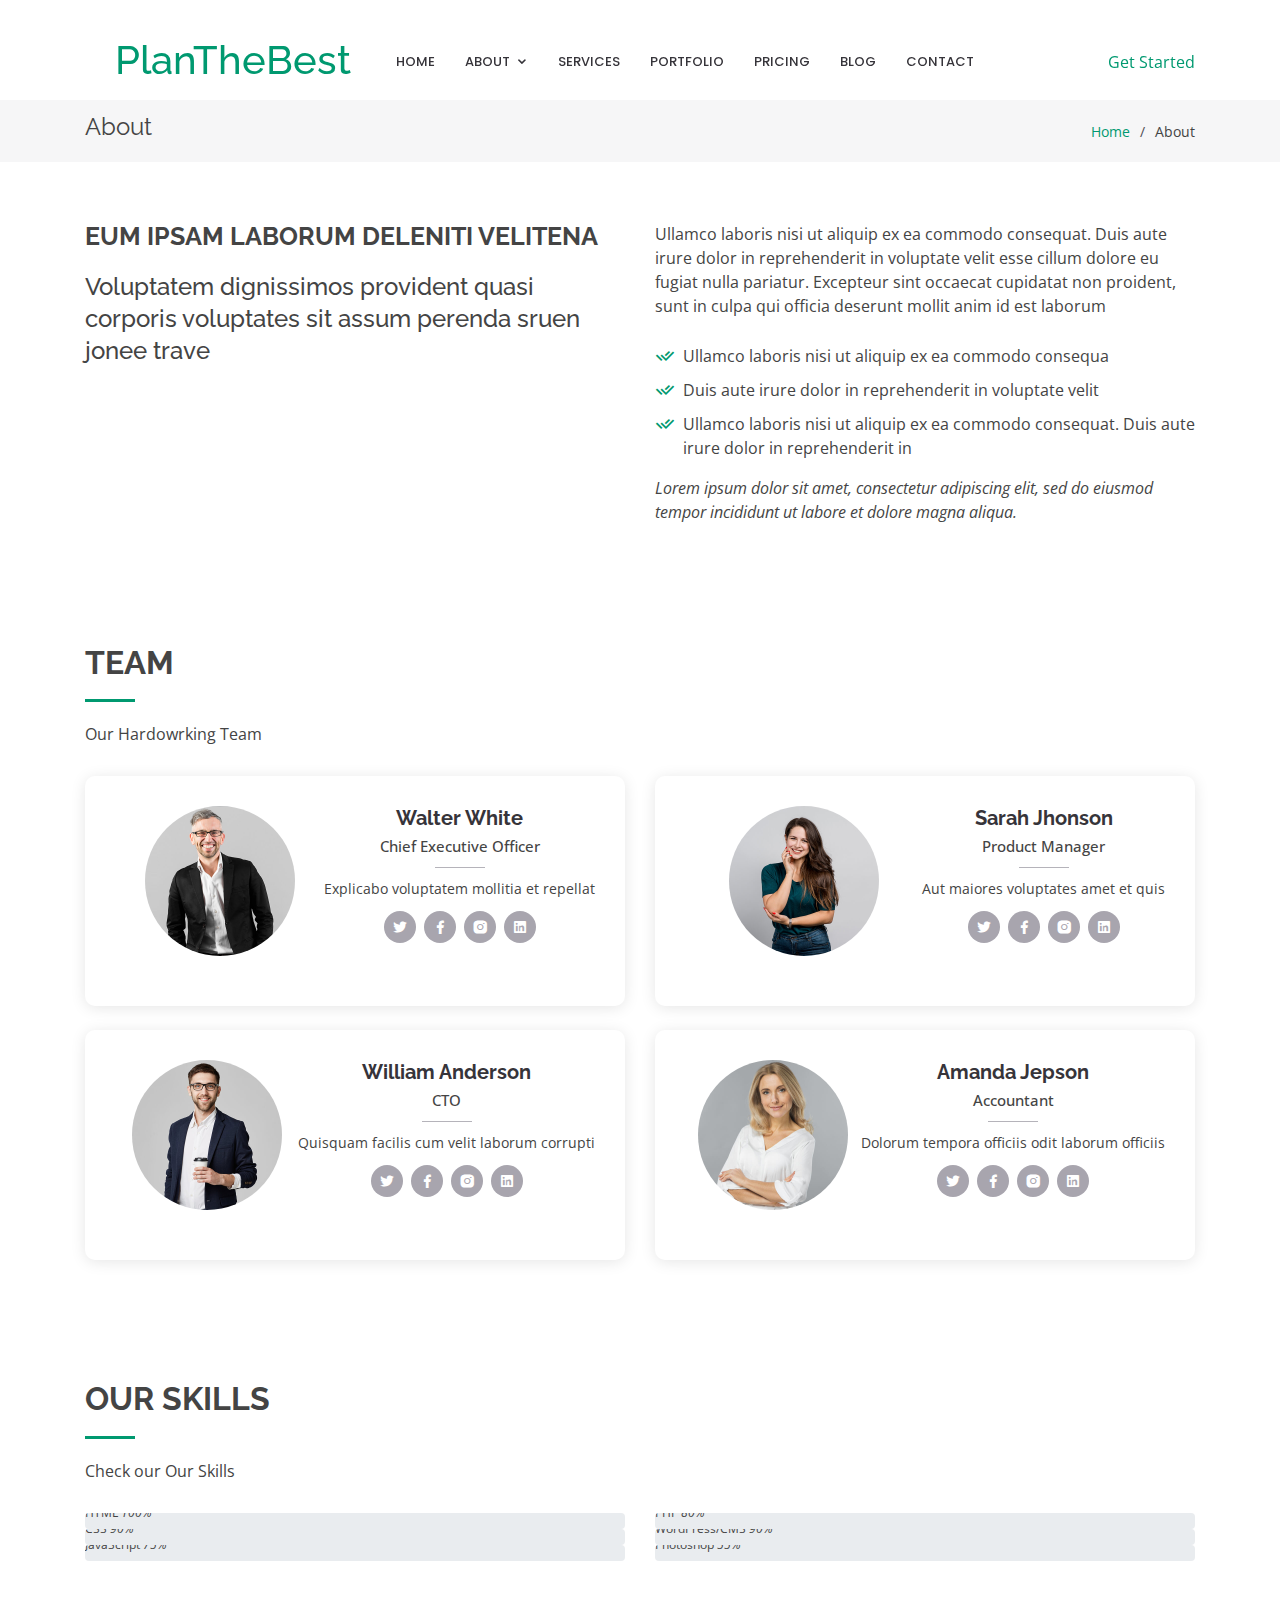
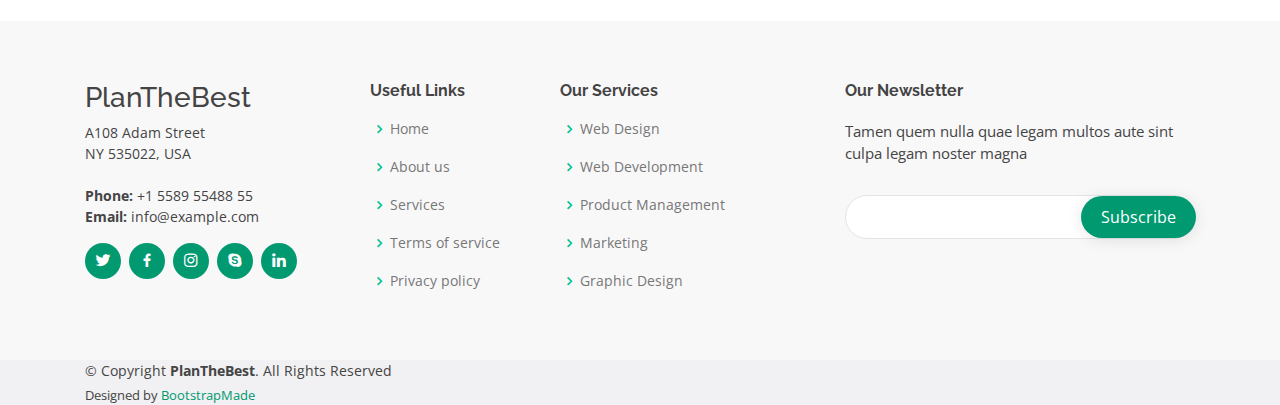
<file: about.html>
<!DOCTYPE html>
<html lang="en">

<head>
  <meta charset="utf-8">
  <meta content="width=device-width, initial-scale=1.0" name="viewport">

  <title>About - PlanTheBest</title>
  <meta content=" PlanTheBest is an event management company in India which aims to create and Deliver the vigorous experience between the Brand and its Audience with flexible cost effective solutions. " name="description">
  <meta content="" name="keywords">

  <!-- Favicons -->
  <link href="assets/img/favicon.png" rel="icon">
  <link href="assets/img/apple-touch-icon.png" rel="apple-touch-icon">

  <!-- Google Fonts -->
  <link href="https://fonts.googleapis.com/css?family=Open+Sans:300,300i,400,400i,600,600i,700,700i|Raleway:300,300i,400,400i,500,500i,600,600i,700,700i|Poppins:300,300i,400,400i,500,500i,600,600i,700,700i" rel="stylesheet">

  <!-- Vendor CSS Files -->
  <link href="assets/vendor/bootstrap/css/bootstrap.min.css" rel="stylesheet">
  <link href="assets/vendor/icofont/icofont.min.css" rel="stylesheet">
  <link href="assets/vendor/boxicons/css/boxicons.min.css" rel="stylesheet">
  <link href="assets/vendor/animate.css/animate.min.css" rel="stylesheet">
  <link href="assets/vendor/remixicon/remixicon.css" rel="stylesheet">
  <link href="assets/vendor/venobox/venobox.css" rel="stylesheet">
  <link href="assets/vendor/owl.carousel/assets/owl.carousel.min.css" rel="stylesheet">

  <!-- Template Main CSS File -->
  <link href="assets/css/style.css" rel="stylesheet">
</head>

<body>

  <!-- ======= Header ======= -->
  <header id="header" class="fixed-top header-inner-pages">
    <div class="container d-flex align-items-center">

      <h1 class="logo"><a href="index.html">PlanTheBest</a></h1>
      <!-- Uncomment below if you prefer to use an image logo -->
      <!-- <a href="index.html" class="logo"><img src="assets/img/logo.png" alt="" class="img-fluid"></a>-->

      <nav class="nav-menu d-none d-lg-block">

        <ul>
          <li><a href="index.html">Home</a></li>

          <li class="drop-down"><a href="#">About</a>
            <ul>
              <li class="active"><a href="about.html">About Us</a></li>
              <li><a href="team.html">Team</a></li>
              <li><a href="testimonials.html">Testimonials</a></li>

              <li class="drop-down"><a href="#">Deep Drop Down</a>
                <ul>
                  <li><a href="#">Deep Drop Down 1</a></li>
                  <li><a href="#">Deep Drop Down 2</a></li>
                  <li><a href="#">Deep Drop Down 3</a></li>
                  <li><a href="#">Deep Drop Down 4</a></li>
                  <li><a href="#">Deep Drop Down 5</a></li>
                </ul>
              </li>
            </ul>
          </li>

          <li><a href="services.html">Services</a></li>
          <li><a href="portfolio.html">Portfolio</a></li>
          <li><a href="pricing.html">Pricing</a></li>
          <li><a href="blog.html">Blog</a></li>
          <li><a href="contact.html">Contact</a></li>

        </ul>

      </nav><!-- .nav-menu -->

      <a href="index.html" class="get-started-btn ml-auto">Get Started</a>

    </div>
  </header><!-- End Header -->

  <main id="main">

    <!-- ======= Breadcrumbs ======= -->
    <section id="breadcrumbs" class="breadcrumbs">
      <div class="container">

        <div class="d-flex justify-content-between align-items-center">
          <h2>About</h2>
          <ol>
            <li><a href="index.html">Home</a></li>
            <li>About</li>
          </ol>
        </div>

      </div>
    </section><!-- End Breadcrumbs -->

    <!-- ======= About Section ======= -->
    <section id="about" class="about">
      <div class="container">

        <div class="row content">
          <div class="col-lg-6">
            <h2>Eum ipsam laborum deleniti velitena</h2>
            <h3>Voluptatem dignissimos provident quasi corporis voluptates sit assum perenda sruen jonee trave</h3>
          </div>
          <div class="col-lg-6 pt-4 pt-lg-0">
            <p>
              Ullamco laboris nisi ut aliquip ex ea commodo consequat. Duis aute irure dolor in reprehenderit in voluptate
              velit esse cillum dolore eu fugiat nulla pariatur. Excepteur sint occaecat cupidatat non proident, sunt in
              culpa qui officia deserunt mollit anim id est laborum
            </p>
            <ul>
              <li><i class="ri-check-double-line"></i> Ullamco laboris nisi ut aliquip ex ea commodo consequa</li>
              <li><i class="ri-check-double-line"></i> Duis aute irure dolor in reprehenderit in voluptate velit</li>
              <li><i class="ri-check-double-line"></i> Ullamco laboris nisi ut aliquip ex ea commodo consequat. Duis aute irure dolor in reprehenderit in</li>
            </ul>
            <p class="font-italic">
              Lorem ipsum dolor sit amet, consectetur adipiscing elit, sed do eiusmod tempor incididunt ut labore et dolore
              magna aliqua.
            </p>
          </div>
        </div>

      </div>
    </section><!-- End About Section -->

    <!-- ======= Team Section ======= -->
    <section id="team" class="team section-bg">
      <div class="container">

        <div class="section-title">
          <h2>Team</h2>
          <p>Our Hardowrking Team</p>
        </div>

        <div class="row">

          <div class="col-lg-6">
            <div class="member d-flex align-items-start">
              <div class="pic"><img src="assets/img/team/team-1.jpg" class="img-fluid" alt=""></div>
              <div class="member-info">
                <h4>Walter White</h4>
                <span>Chief Executive Officer</span>
                <p>Explicabo voluptatem mollitia et repellat</p>
                <div class="social">
                  <a href=""><i class="ri-twitter-fill"></i></a>
                  <a href=""><i class="ri-facebook-fill"></i></a>
                  <a href=""><i class="ri-instagram-fill"></i></a>
                  <a href=""> <i class="ri-linkedin-box-fill"></i> </a>
                </div>
              </div>
            </div>
          </div>

          <div class="col-lg-6 mt-4 mt-lg-0">
            <div class="member d-flex align-items-start">
              <div class="pic"><img src="assets/img/team/team-2.jpg" class="img-fluid" alt=""></div>
              <div class="member-info">
                <h4>Sarah Jhonson</h4>
                <span>Product Manager</span>
                <p>Aut maiores voluptates amet et quis</p>
                <div class="social">
                  <a href=""><i class="ri-twitter-fill"></i></a>
                  <a href=""><i class="ri-facebook-fill"></i></a>
                  <a href=""><i class="ri-instagram-fill"></i></a>
                  <a href=""> <i class="ri-linkedin-box-fill"></i> </a>
                </div>
              </div>
            </div>
          </div>

          <div class="col-lg-6 mt-4">
            <div class="member d-flex align-items-start">
              <div class="pic"><img src="assets/img/team/team-3.jpg" class="img-fluid" alt=""></div>
              <div class="member-info">
                <h4>William Anderson</h4>
                <span>CTO</span>
                <p>Quisquam facilis cum velit laborum corrupti</p>
                <div class="social">
                  <a href=""><i class="ri-twitter-fill"></i></a>
                  <a href=""><i class="ri-facebook-fill"></i></a>
                  <a href=""><i class="ri-instagram-fill"></i></a>
                  <a href=""> <i class="ri-linkedin-box-fill"></i> </a>
                </div>
              </div>
            </div>
          </div>

          <div class="col-lg-6 mt-4">
            <div class="member d-flex align-items-start">
              <div class="pic"><img src="assets/img/team/team-4.jpg" class="img-fluid" alt=""></div>
              <div class="member-info">
                <h4>Amanda Jepson</h4>
                <span>Accountant</span>
                <p>Dolorum tempora officiis odit laborum officiis</p>
                <div class="social">
                  <a href=""><i class="ri-twitter-fill"></i></a>
                  <a href=""><i class="ri-facebook-fill"></i></a>
                  <a href=""><i class="ri-instagram-fill"></i></a>
                  <a href=""> <i class="ri-linkedin-box-fill"></i> </a>
                </div>
              </div>
            </div>
          </div>

        </div>

      </div>
    </section><!-- End Team Section -->

    <!-- ======= Our Skills Section ======= -->
    <section id="skills" class="skills">
      <div class="container">

        <div class="section-title">
          <h2>Our Skills</h2>
          <p>Check our Our Skills</p>
        </div>

        <div class="row skills-content">

          <div class="col-lg-6">

            <div class="progress">
              <span class="skill">HTML <i class="val">100%</i></span>
              <div class="progress-bar-wrap">
                <div class="progress-bar" role="progressbar" aria-valuenow="100" aria-valuemin="0" aria-valuemax="100"></div>
              </div>
            </div>

            <div class="progress">
              <span class="skill">CSS <i class="val">90%</i></span>
              <div class="progress-bar-wrap">
                <div class="progress-bar" role="progressbar" aria-valuenow="90" aria-valuemin="0" aria-valuemax="100"></div>
              </div>
            </div>

            <div class="progress">
              <span class="skill">JavaScript <i class="val">75%</i></span>
              <div class="progress-bar-wrap">
                <div class="progress-bar" role="progressbar" aria-valuenow="75" aria-valuemin="0" aria-valuemax="100"></div>
              </div>
            </div>

          </div>

          <div class="col-lg-6">

            <div class="progress">
              <span class="skill">PHP <i class="val">80%</i></span>
              <div class="progress-bar-wrap">
                <div class="progress-bar" role="progressbar" aria-valuenow="80" aria-valuemin="0" aria-valuemax="100"></div>
              </div>
            </div>

            <div class="progress">
              <span class="skill">WordPress/CMS <i class="val">90%</i></span>
              <div class="progress-bar-wrap">
                <div class="progress-bar" role="progressbar" aria-valuenow="90" aria-valuemin="0" aria-valuemax="100"></div>
              </div>
            </div>

            <div class="progress">
              <span class="skill">Photoshop <i class="val">55%</i></span>
              <div class="progress-bar-wrap">
                <div class="progress-bar" role="progressbar" aria-valuenow="55" aria-valuemin="0" aria-valuemax="100"></div>
              </div>
            </div>

          </div>

        </div>

      </div>
    </section><!-- End Our Skills Section -->

  </main><!-- End #main -->

  <!-- ======= Footer ======= -->
  <footer id="footer">
    <div class="footer-top">
      <div class="container">
        <div class="row">

          <div class="col-lg-3 col-md-6">
            <div class="footer-info">
              <h3>PlanTheBest</h3>
              <p>
                A108 Adam Street <br>
                NY 535022, USA<br><br>
                <strong>Phone:</strong> +1 5589 55488 55<br>
                <strong>Email:</strong> info@example.com<br>
              </p>
              <div class="social-links mt-3">
                <a href="#" class="twitter"><i class="bx bxl-twitter"></i></a>
                <a href="#" class="facebook"><i class="bx bxl-facebook"></i></a>
                <a href="#" class="instagram"><i class="bx bxl-instagram"></i></a>
                <a href="#" class="google-plus"><i class="bx bxl-skype"></i></a>
                <a href="#" class="linkedin"><i class="bx bxl-linkedin"></i></a>
              </div>
            </div>
          </div>

          <div class="col-lg-2 col-md-6 footer-links">
            <h4>Useful Links</h4>
            <ul>
              <li><i class="bx bx-chevron-right"></i> <a href="#">Home</a></li>
              <li><i class="bx bx-chevron-right"></i> <a href="#">About us</a></li>
              <li><i class="bx bx-chevron-right"></i> <a href="#">Services</a></li>
              <li><i class="bx bx-chevron-right"></i> <a href="#">Terms of service</a></li>
              <li><i class="bx bx-chevron-right"></i> <a href="#">Privacy policy</a></li>
            </ul>
          </div>

          <div class="col-lg-3 col-md-6 footer-links">
            <h4>Our Services</h4>
            <ul>
              <li><i class="bx bx-chevron-right"></i> <a href="#">Web Design</a></li>
              <li><i class="bx bx-chevron-right"></i> <a href="#">Web Development</a></li>
              <li><i class="bx bx-chevron-right"></i> <a href="#">Product Management</a></li>
              <li><i class="bx bx-chevron-right"></i> <a href="#">Marketing</a></li>
              <li><i class="bx bx-chevron-right"></i> <a href="#">Graphic Design</a></li>
            </ul>
          </div>

          <div class="col-lg-4 col-md-6 footer-newsletter">
            <h4>Our Newsletter</h4>
            <p>Tamen quem nulla quae legam multos aute sint culpa legam noster magna</p>
            <form action="" method="post">
              <input type="email" name="email"><input type="submit" value="Subscribe">
            </form>

          </div>

        </div>
      </div>
    </div>

    <div class="container">
      <div class="copyright">
        &copy; Copyright <strong><span>PlanTheBest</span></strong>. All Rights Reserved
      </div>
      <div class="credits">
        <!-- All the links in the footer should remain intact. -->
        <!-- You can delete the links only if you purchased the pro version. -->
        <!-- Licensing information: https://bootstrapmade.com/license/ -->
        <!-- Purchase the pro version with working PHP/AJAX contact form: https://bootstrapmade.com/PlanTheBest-free-bootstrap-theme/ -->
        Designed by <a href="https://bootstrapmade.com/">BootstrapMade</a>
      </div>
    </div>
  </footer><!-- End Footer -->

  <a href="#" class="back-to-top"><i class="icofont-simple-up"></i></a>

  <!-- Vendor JS Files -->
  <script src="assets/vendor/jquery/jquery.min.js"></script>
  <script src="assets/vendor/bootstrap/js/bootstrap.bundle.min.js"></script>
  <script src="assets/vendor/jquery.easing/jquery.easing.min.js"></script>
  <script src="assets/vendor/php-email-form/validate.js"></script>
  <script src="assets/vendor/isotope-layout/isotope.pkgd.min.js"></script>
  <script src="assets/vendor/venobox/venobox.min.js"></script>
  <script src="assets/vendor/waypoints/jquery.waypoints.min.js"></script>
  <script src="assets/vendor/owl.carousel/owl.carousel.min.js"></script>

  <!-- Template Main JS File -->
  <script src="assets/js/main.js"></script>

</body>

</html>
</file>
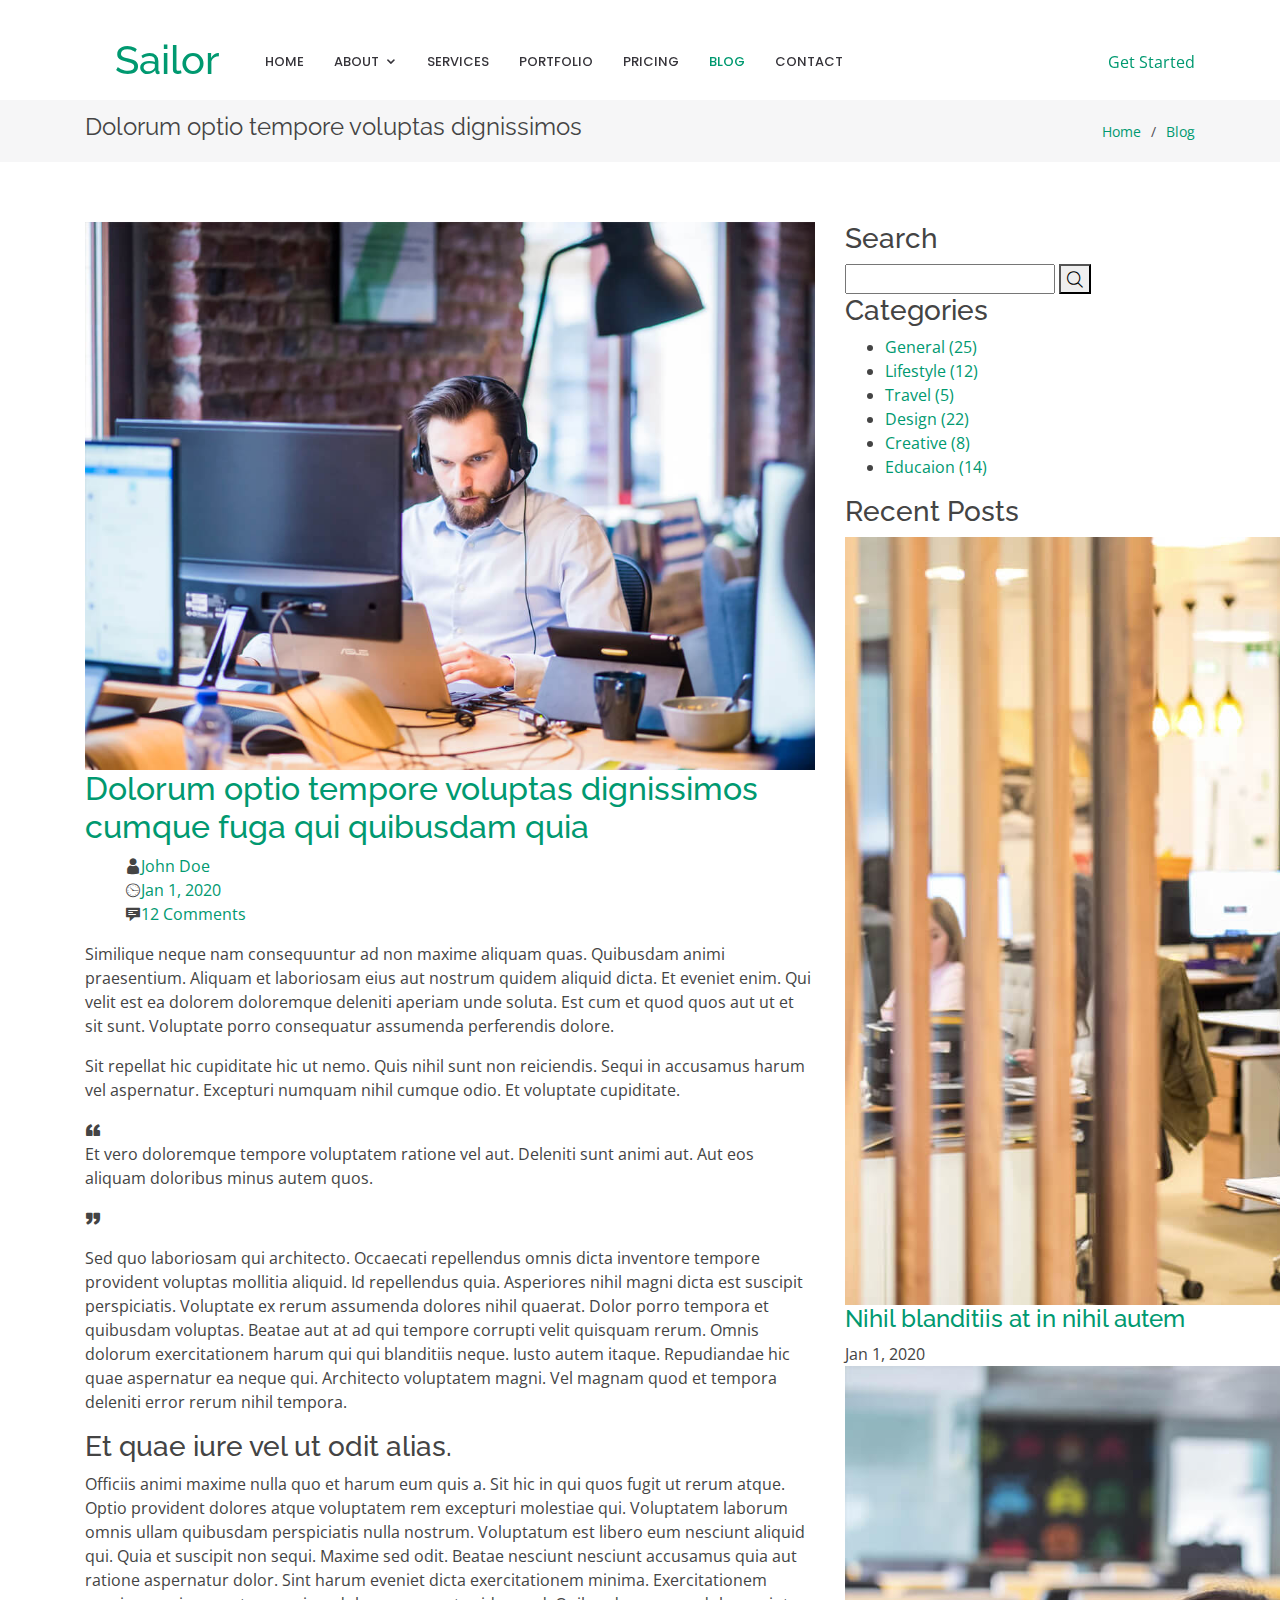
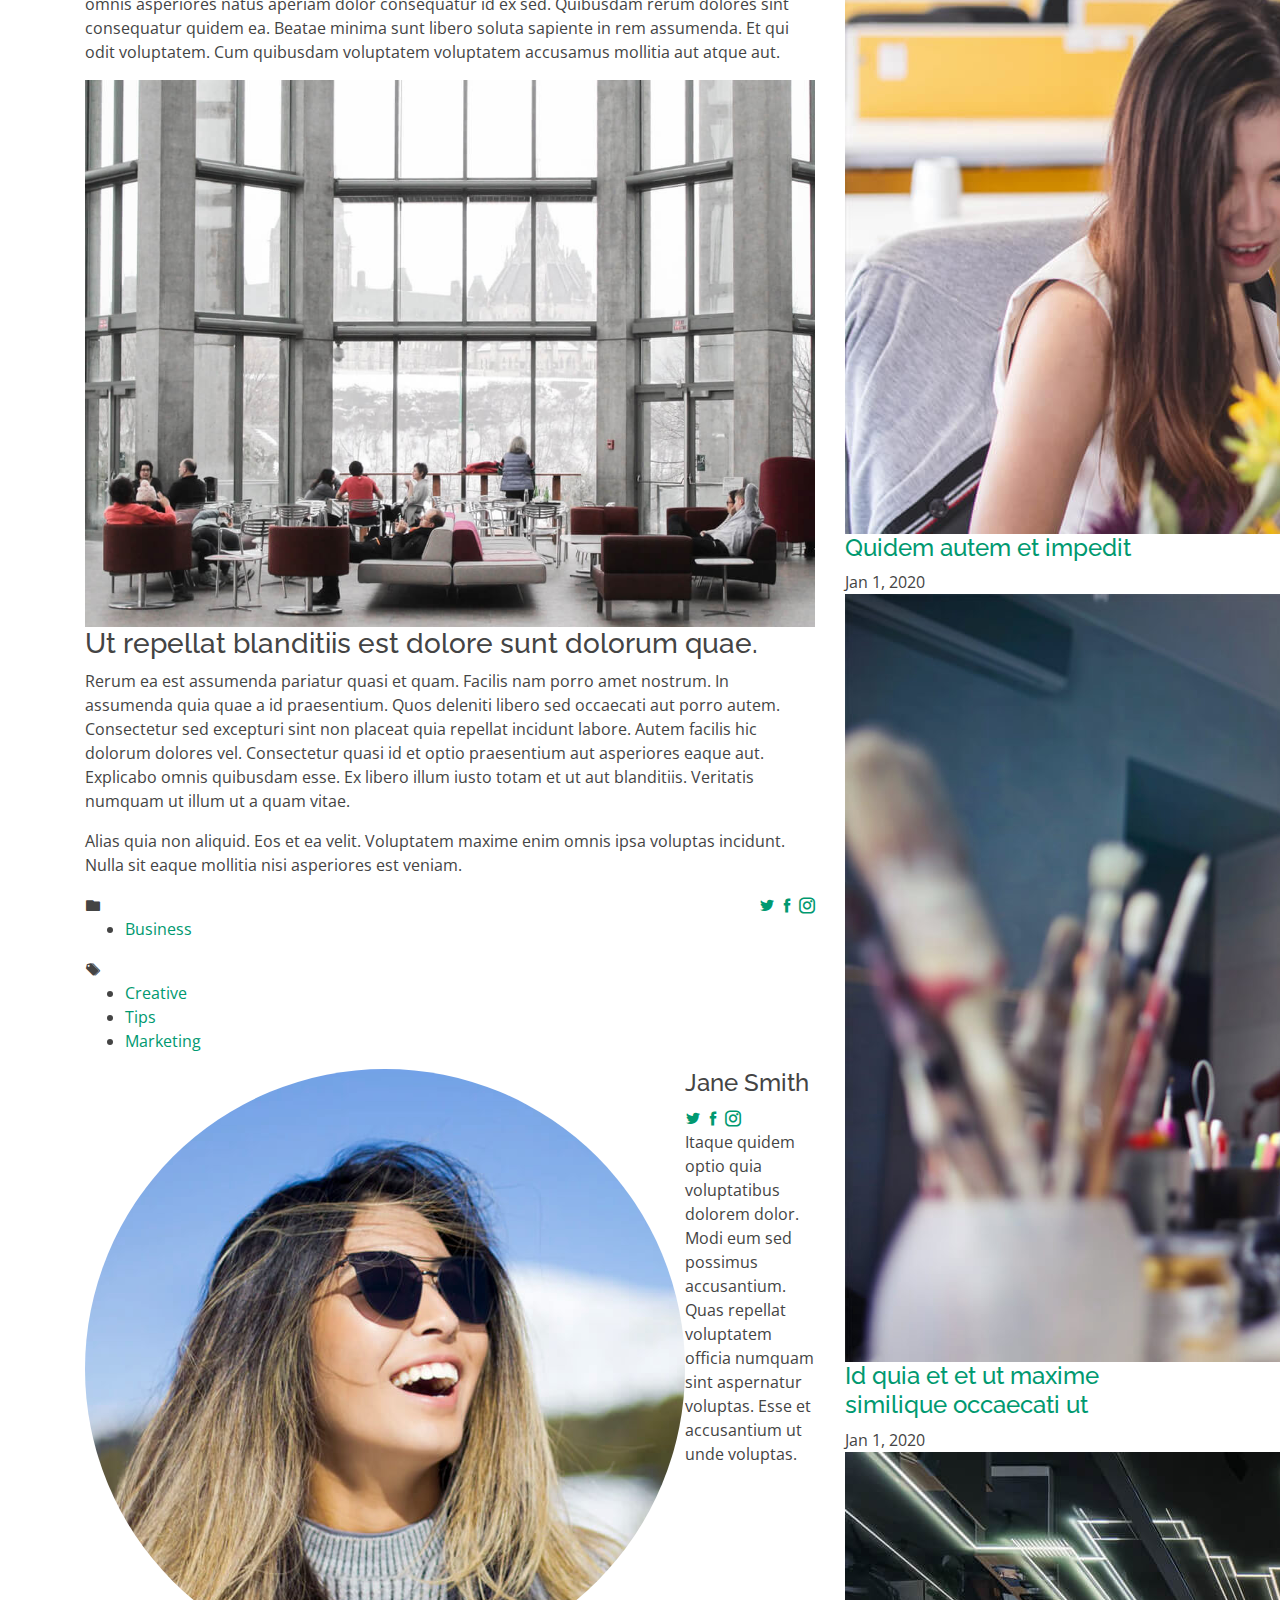
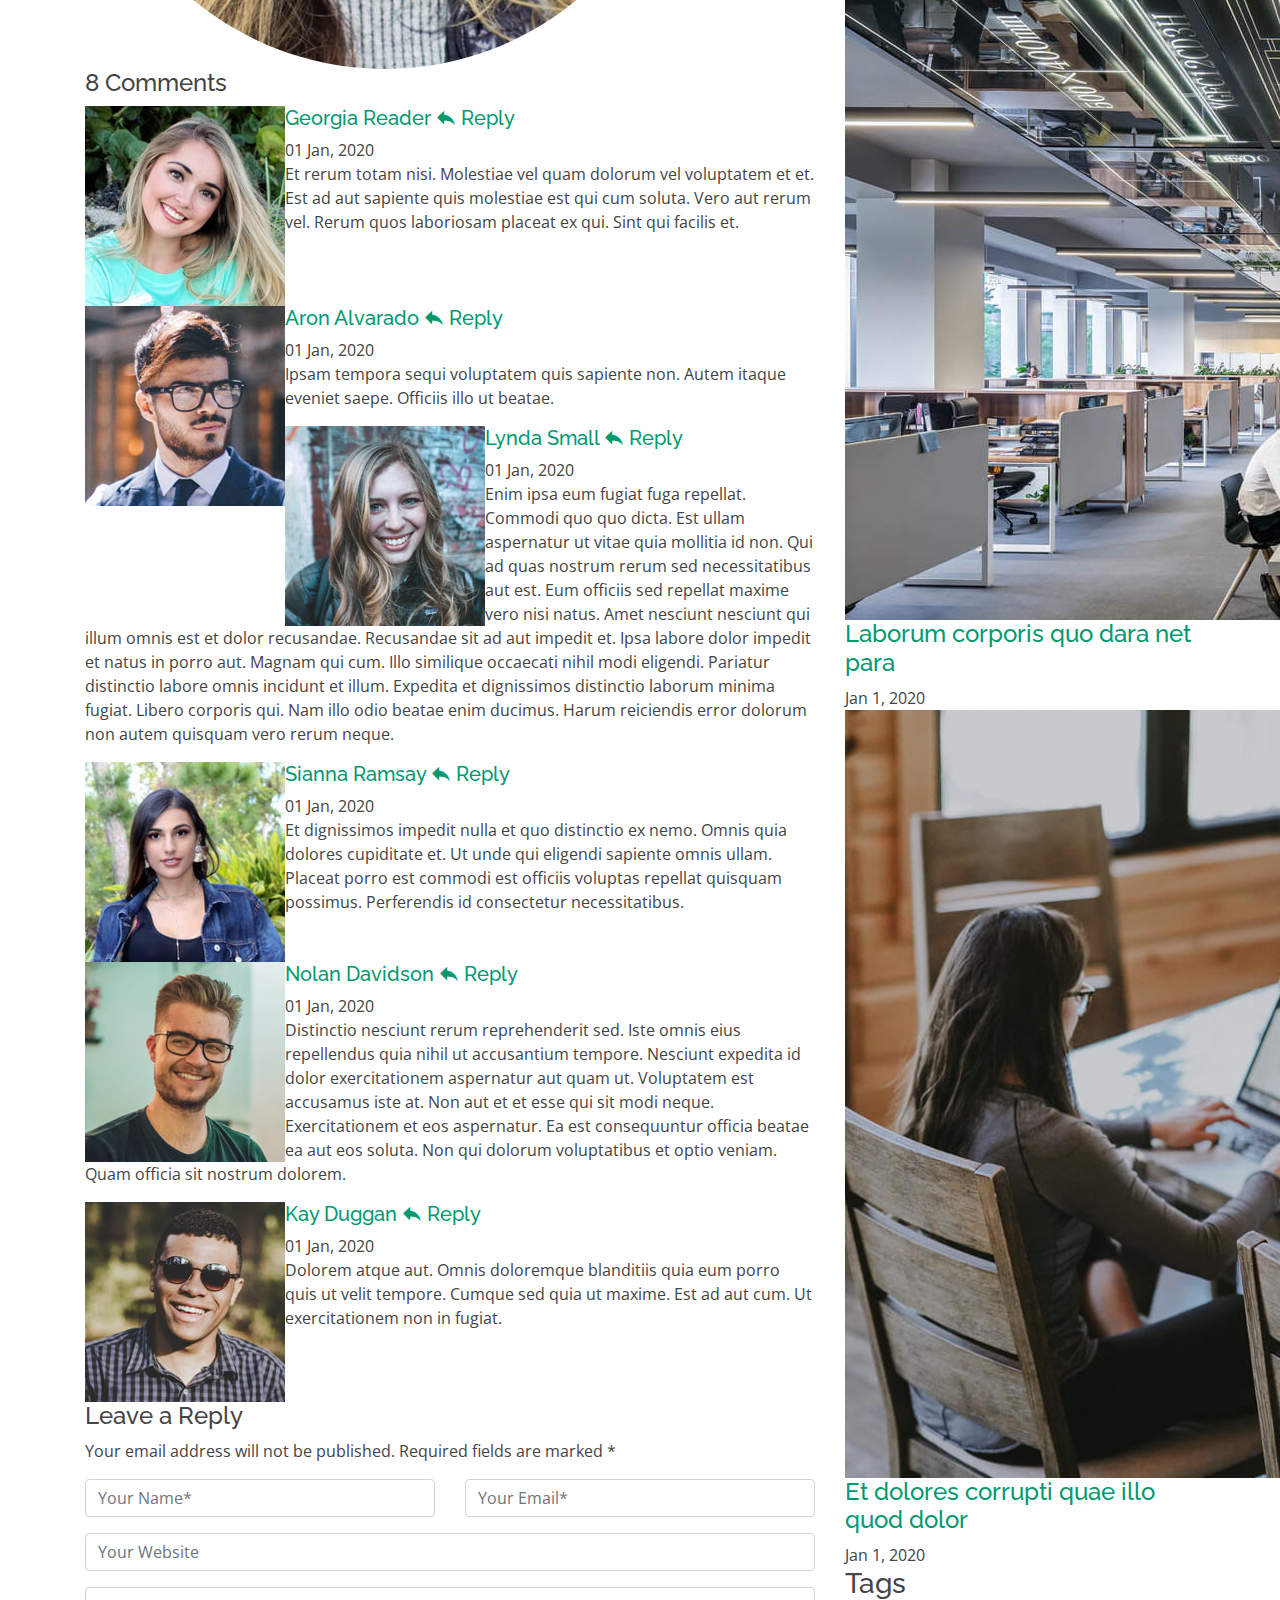
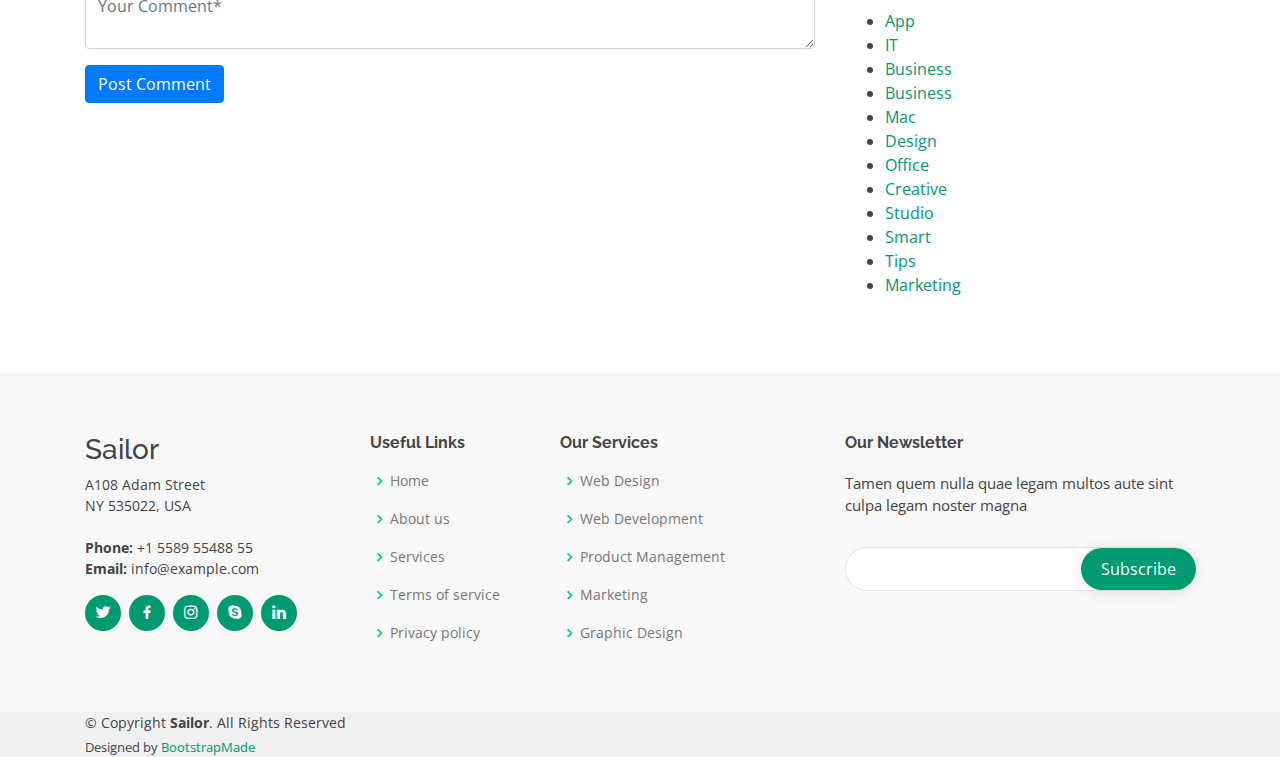
<file: blog-single.html>
<!DOCTYPE html>
<html lang="en">

<head>
  <meta charset="utf-8">
  <meta content="width=device-width, initial-scale=1.0" name="viewport">

  <title>Blog Single - Sailor Bootstrap Template</title>
  <meta content="" name="description">
  <meta content="" name="keywords">

  <!-- Favicons -->
  <link href="assets/img/favicon.png" rel="icon">
  <link href="assets/img/apple-touch-icon.png" rel="apple-touch-icon">

  <!-- Google Fonts -->
  <link href="https://fonts.googleapis.com/css?family=Open+Sans:300,300i,400,400i,600,600i,700,700i|Raleway:300,300i,400,400i,500,500i,600,600i,700,700i|Poppins:300,300i,400,400i,500,500i,600,600i,700,700i" rel="stylesheet">

  <!-- Vendor CSS Files -->
  <link href="assets/vendor/bootstrap/css/bootstrap.min.css" rel="stylesheet">
  <link href="assets/vendor/icofont/icofont.min.css" rel="stylesheet">
  <link href="assets/vendor/boxicons/css/boxicons.min.css" rel="stylesheet">
  <link href="assets/vendor/animate.css/animate.min.css" rel="stylesheet">
  <link href="assets/vendor/remixicon/remixicon.css" rel="stylesheet">
  <link href="assets/vendor/venobox/venobox.css" rel="stylesheet">
  <link href="assets/vendor/owl.carousel/assets/owl.carousel.min.css" rel="stylesheet">

  <!-- Template Main CSS File -->
  <link href="assets/css/style.css" rel="stylesheet">

  <!-- =======================================================
  * Template Name: Sailor - v2.3.0
  * Template URL: https://bootstrapmade.com/sailor-free-bootstrap-theme/
  * Author: BootstrapMade.com
  * License: https://bootstrapmade.com/license/
  ======================================================== -->
</head>

<body>

  <!-- ======= Header ======= -->
  <header id="header" class="fixed-top header-inner-pages">
    <div class="container d-flex align-items-center">

      <h1 class="logo"><a href="index.html">Sailor</a></h1>
      <!-- Uncomment below if you prefer to use an image logo -->
      <!-- <a href="index.html" class="logo"><img src="assets/img/logo.png" alt="" class="img-fluid"></a>-->

      <nav class="nav-menu d-none d-lg-block">

        <ul>
          <li><a href="index.html">Home</a></li>

          <li class="drop-down"><a href="#">About</a>
            <ul>
              <li><a href="about.html">About Us</a></li>
              <li><a href="team.html">Team</a></li>
              <li><a href="testimonials.html">Testimonials</a></li>

              <li class="drop-down"><a href="#">Deep Drop Down</a>
                <ul>
                  <li><a href="#">Deep Drop Down 1</a></li>
                  <li><a href="#">Deep Drop Down 2</a></li>
                  <li><a href="#">Deep Drop Down 3</a></li>
                  <li><a href="#">Deep Drop Down 4</a></li>
                  <li><a href="#">Deep Drop Down 5</a></li>
                </ul>
              </li>
            </ul>
          </li>

          <li><a href="services.html">Services</a></li>
          <li><a href="portfolio.html">Portfolio</a></li>
          <li><a href="pricing.html">Pricing</a></li>
          <li class="active"><a href="blog.html">Blog</a></li>
          <li><a href="contact.html">Contact</a></li>

        </ul>

      </nav><!-- .nav-menu -->

      <a href="index.html" class="get-started-btn ml-auto">Get Started</a>

    </div>
  </header><!-- End Header -->

  <main id="main">

    <!-- ======= Breadcrumbs ======= -->
    <section id="breadcrumbs" class="breadcrumbs">
      <div class="container">

        <div class="d-flex justify-content-between align-items-center">
          <h2>Dolorum optio tempore voluptas dignissimos</h2>
          <ol>
            <li><a href="index.html">Home</a></li>
            <li><a href="blog.html">Blog</a></li>
          </ol>
        </div>

      </div>
    </section><!-- End Breadcrumbs -->

    <!-- ======= Blog Section ======= -->
    <section id="blog" class="blog">
      <div class="container">

        <div class="row">

          <div class="col-lg-8 entries">

            <article class="entry entry-single">

              <div class="entry-img">
                <img src="assets/img/blog-1.jpg" alt="" class="img-fluid">
              </div>

              <h2 class="entry-title">
                <a href="blog-single.html">Dolorum optio tempore voluptas dignissimos cumque fuga qui quibusdam quia</a>
              </h2>

              <div class="entry-meta">
                <ul>
                  <li class="d-flex align-items-center"><i class="icofont-user"></i> <a href="blog-single.html">John Doe</a></li>
                  <li class="d-flex align-items-center"><i class="icofont-wall-clock"></i> <a href="blog-single.html"><time datetime="2020-01-01">Jan 1, 2020</time></a></li>
                  <li class="d-flex align-items-center"><i class="icofont-comment"></i> <a href="blog-single.html">12 Comments</a></li>
                </ul>
              </div>

              <div class="entry-content">
                <p>
                  Similique neque nam consequuntur ad non maxime aliquam quas. Quibusdam animi praesentium. Aliquam et laboriosam eius aut nostrum quidem aliquid dicta.
                  Et eveniet enim. Qui velit est ea dolorem doloremque deleniti aperiam unde soluta. Est cum et quod quos aut ut et sit sunt. Voluptate porro consequatur assumenda perferendis dolore.
                </p>

                <p>
                  Sit repellat hic cupiditate hic ut nemo. Quis nihil sunt non reiciendis. Sequi in accusamus harum vel aspernatur. Excepturi numquam nihil cumque odio. Et voluptate cupiditate.
                </p>

                <blockquote>
                  <i class="icofont-quote-left quote-left"></i>
                  <p>
                    Et vero doloremque tempore voluptatem ratione vel aut. Deleniti sunt animi aut. Aut eos aliquam doloribus minus autem quos.
                  </p>
                  <i class="las la-quote-right quote-right"></i>
                  <i class="icofont-quote-right quote-right"></i>
                </blockquote>

                <p>
                  Sed quo laboriosam qui architecto. Occaecati repellendus omnis dicta inventore tempore provident voluptas mollitia aliquid. Id repellendus quia. Asperiores nihil magni dicta est suscipit perspiciatis. Voluptate ex rerum assumenda dolores nihil quaerat.
                  Dolor porro tempora et quibusdam voluptas. Beatae aut at ad qui tempore corrupti velit quisquam rerum. Omnis dolorum exercitationem harum qui qui blanditiis neque.
                  Iusto autem itaque. Repudiandae hic quae aspernatur ea neque qui. Architecto voluptatem magni. Vel magnam quod et tempora deleniti error rerum nihil tempora.
                </p>

                <h3>Et quae iure vel ut odit alias.</h3>
                <p>
                  Officiis animi maxime nulla quo et harum eum quis a. Sit hic in qui quos fugit ut rerum atque. Optio provident dolores atque voluptatem rem excepturi molestiae qui. Voluptatem laborum omnis ullam quibusdam perspiciatis nulla nostrum. Voluptatum est libero eum nesciunt aliquid qui.
                  Quia et suscipit non sequi. Maxime sed odit. Beatae nesciunt nesciunt accusamus quia aut ratione aspernatur dolor. Sint harum eveniet dicta exercitationem minima. Exercitationem omnis asperiores natus aperiam dolor consequatur id ex sed. Quibusdam rerum dolores sint consequatur quidem ea.
                  Beatae minima sunt libero soluta sapiente in rem assumenda. Et qui odit voluptatem. Cum quibusdam voluptatem voluptatem accusamus mollitia aut atque aut.
                </p>
                <img src="assets/img/blog-inside-post.jpg" class="img-fluid" alt="">

                <h3>Ut repellat blanditiis est dolore sunt dolorum quae.</h3>
                <p>
                  Rerum ea est assumenda pariatur quasi et quam. Facilis nam porro amet nostrum. In assumenda quia quae a id praesentium. Quos deleniti libero sed occaecati aut porro autem. Consectetur sed excepturi sint non placeat quia repellat incidunt labore. Autem facilis hic dolorum dolores vel.
                  Consectetur quasi id et optio praesentium aut asperiores eaque aut. Explicabo omnis quibusdam esse. Ex libero illum iusto totam et ut aut blanditiis. Veritatis numquam ut illum ut a quam vitae.
                </p>
                <p>
                  Alias quia non aliquid. Eos et ea velit. Voluptatem maxime enim omnis ipsa voluptas incidunt. Nulla sit eaque mollitia nisi asperiores est veniam.
                </p>

              </div>

              <div class="entry-footer clearfix">
                <div class="float-left">
                  <i class="icofont-folder"></i>
                  <ul class="cats">
                    <li><a href="#">Business</a></li>
                  </ul>

                  <i class="icofont-tags"></i>
                  <ul class="tags">
                    <li><a href="#">Creative</a></li>
                    <li><a href="#">Tips</a></li>
                    <li><a href="#">Marketing</a></li>
                  </ul>
                </div>

                <div class="float-right share">
                  <a href="" title="Share on Twitter"><i class="icofont-twitter"></i></a>
                  <a href="" title="Share on Facebook"><i class="icofont-facebook"></i></a>
                  <a href="" title="Share on Instagram"><i class="icofont-instagram"></i></a>
                </div>

              </div>

            </article><!-- End blog entry -->

            <div class="blog-author clearfix">
              <img src="assets/img/blog-author.jpg" class="rounded-circle float-left" alt="">
              <h4>Jane Smith</h4>
              <div class="social-links">
                <a href="https://twitters.com/#"><i class="icofont-twitter"></i></a>
                <a href="https://facebook.com/#"><i class="icofont-facebook"></i></a>
                <a href="https://instagram.com/#"><i class="icofont-instagram"></i></a>
              </div>
              <p>
                Itaque quidem optio quia voluptatibus dolorem dolor. Modi eum sed possimus accusantium. Quas repellat voluptatem officia numquam sint aspernatur voluptas. Esse et accusantium ut unde voluptas.
              </p>
            </div><!-- End blog author bio -->

            <div class="blog-comments">

              <h4 class="comments-count">8 Comments</h4>

              <div id="comment-1" class="comment clearfix">
                <img src="assets/img/comments-1.jpg" class="comment-img  float-left" alt="">
                <h5><a href="">Georgia Reader</a> <a href="#" class="reply"><i class="icofont-reply"></i> Reply</a></h5>
                <time datetime="2020-01-01">01 Jan, 2020</time>
                <p>
                  Et rerum totam nisi. Molestiae vel quam dolorum vel voluptatem et et. Est ad aut sapiente quis molestiae est qui cum soluta.
                  Vero aut rerum vel. Rerum quos laboriosam placeat ex qui. Sint qui facilis et.
                </p>

              </div><!-- End comment #1 -->

              <div id="comment-2" class="comment clearfix">
                <img src="assets/img/comments-2.jpg" class="comment-img  float-left" alt="">
                <h5><a href="">Aron Alvarado</a> <a href="#" class="reply"><i class="icofont-reply"></i> Reply</a></h5>
                <time datetime="2020-01-01">01 Jan, 2020</time>
                <p>
                  Ipsam tempora sequi voluptatem quis sapiente non. Autem itaque eveniet saepe. Officiis illo ut beatae.
                </p>

                <div id="comment-reply-1" class="comment comment-reply clearfix">
                  <img src="assets/img/comments-3.jpg" class="comment-img  float-left" alt="">
                  <h5><a href="">Lynda Small</a> <a href="#" class="reply"><i class="icofont-reply"></i> Reply</a></h5>
                  <time datetime="2020-01-01">01 Jan, 2020</time>
                  <p>
                    Enim ipsa eum fugiat fuga repellat. Commodi quo quo dicta. Est ullam aspernatur ut vitae quia mollitia id non. Qui ad quas nostrum rerum sed necessitatibus aut est. Eum officiis sed repellat maxime vero nisi natus. Amet nesciunt nesciunt qui illum omnis est et dolor recusandae.

                    Recusandae sit ad aut impedit et. Ipsa labore dolor impedit et natus in porro aut. Magnam qui cum. Illo similique occaecati nihil modi eligendi. Pariatur distinctio labore omnis incidunt et illum. Expedita et dignissimos distinctio laborum minima fugiat.

                    Libero corporis qui. Nam illo odio beatae enim ducimus. Harum reiciendis error dolorum non autem quisquam vero rerum neque.
                  </p>

                  <div id="comment-reply-2" class="comment comment-reply clearfix">
                    <img src="assets/img/comments-4.jpg" class="comment-img  float-left" alt="">
                    <h5><a href="">Sianna Ramsay</a> <a href="#" class="reply"><i class="icofont-reply"></i> Reply</a></h5>
                    <time datetime="2020-01-01">01 Jan, 2020</time>
                    <p>
                      Et dignissimos impedit nulla et quo distinctio ex nemo. Omnis quia dolores cupiditate et. Ut unde qui eligendi sapiente omnis ullam. Placeat porro est commodi est officiis voluptas repellat quisquam possimus. Perferendis id consectetur necessitatibus.
                    </p>

                  </div><!-- End comment reply #2-->

                </div><!-- End comment reply #1-->

              </div><!-- End comment #2-->

              <div id="comment-3" class="comment clearfix">
                <img src="assets/img/comments-5.jpg" class="comment-img  float-left" alt="">
                <h5><a href="">Nolan Davidson</a> <a href="#" class="reply"><i class="icofont-reply"></i> Reply</a></h5>
                <time datetime="2020-01-01">01 Jan, 2020</time>
                <p>
                  Distinctio nesciunt rerum reprehenderit sed. Iste omnis eius repellendus quia nihil ut accusantium tempore. Nesciunt expedita id dolor exercitationem aspernatur aut quam ut. Voluptatem est accusamus iste at.
                  Non aut et et esse qui sit modi neque. Exercitationem et eos aspernatur. Ea est consequuntur officia beatae ea aut eos soluta. Non qui dolorum voluptatibus et optio veniam. Quam officia sit nostrum dolorem.
                </p>

              </div><!-- End comment #3 -->

              <div id="comment-4" class="comment clearfix">
                <img src="assets/img/comments-6.jpg" class="comment-img  float-left" alt="">
                <h5><a href="">Kay Duggan</a> <a href="#" class="reply"><i class="icofont-reply"></i> Reply</a></h5>
                <time datetime="2020-01-01">01 Jan, 2020</time>
                <p>
                  Dolorem atque aut. Omnis doloremque blanditiis quia eum porro quis ut velit tempore. Cumque sed quia ut maxime. Est ad aut cum. Ut exercitationem non in fugiat.
                </p>

              </div><!-- End comment #4 -->

              <div class="reply-form">
                <h4>Leave a Reply</h4>
                <p>Your email address will not be published. Required fields are marked * </p>
                <form action="">
                  <div class="row">
                    <div class="col-md-6 form-group">
                      <input name="name" type="text" class="form-control" placeholder="Your Name*">
                    </div>
                    <div class="col-md-6 form-group">
                      <input name="email" type="text" class="form-control" placeholder="Your Email*">
                    </div>
                  </div>
                  <div class="row">
                    <div class="col form-group">
                      <input name="website" type="text" class="form-control" placeholder="Your Website">
                    </div>
                  </div>
                  <div class="row">
                    <div class="col form-group">
                      <textarea name="comment" class="form-control" placeholder="Your Comment*"></textarea>
                    </div>
                  </div>
                  <button type="submit" class="btn btn-primary">Post Comment</button>

                </form>

              </div>

            </div><!-- End blog comments -->

          </div><!-- End blog entries list -->

          <div class="col-lg-4">

            <div class="sidebar">

              <h3 class="sidebar-title">Search</h3>
              <div class="sidebar-item search-form">
                <form action="">
                  <input type="text">
                  <button type="submit"><i class="icofont-search"></i></button>
                </form>

              </div><!-- End sidebar search formn-->

              <h3 class="sidebar-title">Categories</h3>
              <div class="sidebar-item categories">
                <ul>
                  <li><a href="#">General <span>(25)</span></a></li>
                  <li><a href="#">Lifestyle <span>(12)</span></a></li>
                  <li><a href="#">Travel <span>(5)</span></a></li>
                  <li><a href="#">Design <span>(22)</span></a></li>
                  <li><a href="#">Creative <span>(8)</span></a></li>
                  <li><a href="#">Educaion <span>(14)</span></a></li>
                </ul>

              </div><!-- End sidebar categories-->

              <h3 class="sidebar-title">Recent Posts</h3>
              <div class="sidebar-item recent-posts">
                <div class="post-item clearfix">
                  <img src="assets/img/blog-recent-1.jpg" alt="">
                  <h4><a href="blog-single.html">Nihil blanditiis at in nihil autem</a></h4>
                  <time datetime="2020-01-01">Jan 1, 2020</time>
                </div>

                <div class="post-item clearfix">
                  <img src="assets/img/blog-recent-2.jpg" alt="">
                  <h4><a href="blog-single.html">Quidem autem et impedit</a></h4>
                  <time datetime="2020-01-01">Jan 1, 2020</time>
                </div>

                <div class="post-item clearfix">
                  <img src="assets/img/blog-recent-3.jpg" alt="">
                  <h4><a href="blog-single.html">Id quia et et ut maxime similique occaecati ut</a></h4>
                  <time datetime="2020-01-01">Jan 1, 2020</time>
                </div>

                <div class="post-item clearfix">
                  <img src="assets/img/blog-recent-4.jpg" alt="">
                  <h4><a href="blog-single.html">Laborum corporis quo dara net para</a></h4>
                  <time datetime="2020-01-01">Jan 1, 2020</time>
                </div>

                <div class="post-item clearfix">
                  <img src="assets/img/blog-recent-5.jpg" alt="">
                  <h4><a href="blog-single.html">Et dolores corrupti quae illo quod dolor</a></h4>
                  <time datetime="2020-01-01">Jan 1, 2020</time>
                </div>

              </div><!-- End sidebar recent posts-->

              <h3 class="sidebar-title">Tags</h3>
              <div class="sidebar-item tags">
                <ul>
                  <li><a href="#">App</a></li>
                  <li><a href="#">IT</a></li>
                  <li><a href="#">Business</a></li>
                  <li><a href="#">Business</a></li>
                  <li><a href="#">Mac</a></li>
                  <li><a href="#">Design</a></li>
                  <li><a href="#">Office</a></li>
                  <li><a href="#">Creative</a></li>
                  <li><a href="#">Studio</a></li>
                  <li><a href="#">Smart</a></li>
                  <li><a href="#">Tips</a></li>
                  <li><a href="#">Marketing</a></li>
                </ul>

              </div><!-- End sidebar tags-->

            </div><!-- End sidebar -->

          </div><!-- End blog sidebar -->

        </div>

      </div>
    </section><!-- End Blog Section -->

  </main><!-- End #main -->

  <!-- ======= Footer ======= -->
  <footer id="footer">
    <div class="footer-top">
      <div class="container">
        <div class="row">

          <div class="col-lg-3 col-md-6">
            <div class="footer-info">
              <h3>Sailor</h3>
              <p>
                A108 Adam Street <br>
                NY 535022, USA<br><br>
                <strong>Phone:</strong> +1 5589 55488 55<br>
                <strong>Email:</strong> info@example.com<br>
              </p>
              <div class="social-links mt-3">
                <a href="#" class="twitter"><i class="bx bxl-twitter"></i></a>
                <a href="#" class="facebook"><i class="bx bxl-facebook"></i></a>
                <a href="#" class="instagram"><i class="bx bxl-instagram"></i></a>
                <a href="#" class="google-plus"><i class="bx bxl-skype"></i></a>
                <a href="#" class="linkedin"><i class="bx bxl-linkedin"></i></a>
              </div>
            </div>
          </div>

          <div class="col-lg-2 col-md-6 footer-links">
            <h4>Useful Links</h4>
            <ul>
              <li><i class="bx bx-chevron-right"></i> <a href="#">Home</a></li>
              <li><i class="bx bx-chevron-right"></i> <a href="#">About us</a></li>
              <li><i class="bx bx-chevron-right"></i> <a href="#">Services</a></li>
              <li><i class="bx bx-chevron-right"></i> <a href="#">Terms of service</a></li>
              <li><i class="bx bx-chevron-right"></i> <a href="#">Privacy policy</a></li>
            </ul>
          </div>

          <div class="col-lg-3 col-md-6 footer-links">
            <h4>Our Services</h4>
            <ul>
              <li><i class="bx bx-chevron-right"></i> <a href="#">Web Design</a></li>
              <li><i class="bx bx-chevron-right"></i> <a href="#">Web Development</a></li>
              <li><i class="bx bx-chevron-right"></i> <a href="#">Product Management</a></li>
              <li><i class="bx bx-chevron-right"></i> <a href="#">Marketing</a></li>
              <li><i class="bx bx-chevron-right"></i> <a href="#">Graphic Design</a></li>
            </ul>
          </div>

          <div class="col-lg-4 col-md-6 footer-newsletter">
            <h4>Our Newsletter</h4>
            <p>Tamen quem nulla quae legam multos aute sint culpa legam noster magna</p>
            <form action="" method="post">
              <input type="email" name="email"><input type="submit" value="Subscribe">
            </form>

          </div>

        </div>
      </div>
    </div>

    <div class="container">
      <div class="copyright">
        &copy; Copyright <strong><span>Sailor</span></strong>. All Rights Reserved
      </div>
      <div class="credits">
        <!-- All the links in the footer should remain intact. -->
        <!-- You can delete the links only if you purchased the pro version. -->
        <!-- Licensing information: https://bootstrapmade.com/license/ -->
        <!-- Purchase the pro version with working PHP/AJAX contact form: https://bootstrapmade.com/sailor-free-bootstrap-theme/ -->
        Designed by <a href="https://bootstrapmade.com/">BootstrapMade</a>
      </div>
    </div>
  </footer><!-- End Footer -->

  <a href="#" class="back-to-top"><i class="icofont-simple-up"></i></a>

  <!-- Vendor JS Files -->
  <script src="assets/vendor/jquery/jquery.min.js"></script>
  <script src="assets/vendor/bootstrap/js/bootstrap.bundle.min.js"></script>
  <script src="assets/vendor/jquery.easing/jquery.easing.min.js"></script>
  <script src="assets/vendor/php-email-form/validate.js"></script>
  <script src="assets/vendor/isotope-layout/isotope.pkgd.min.js"></script>
  <script src="assets/vendor/venobox/venobox.min.js"></script>
  <script src="assets/vendor/waypoints/jquery.waypoints.min.js"></script>
  <script src="assets/vendor/owl.carousel/owl.carousel.min.js"></script>

  <!-- Template Main JS File -->
  <script src="assets/js/main.js"></script>

</body>

</html>
</file>
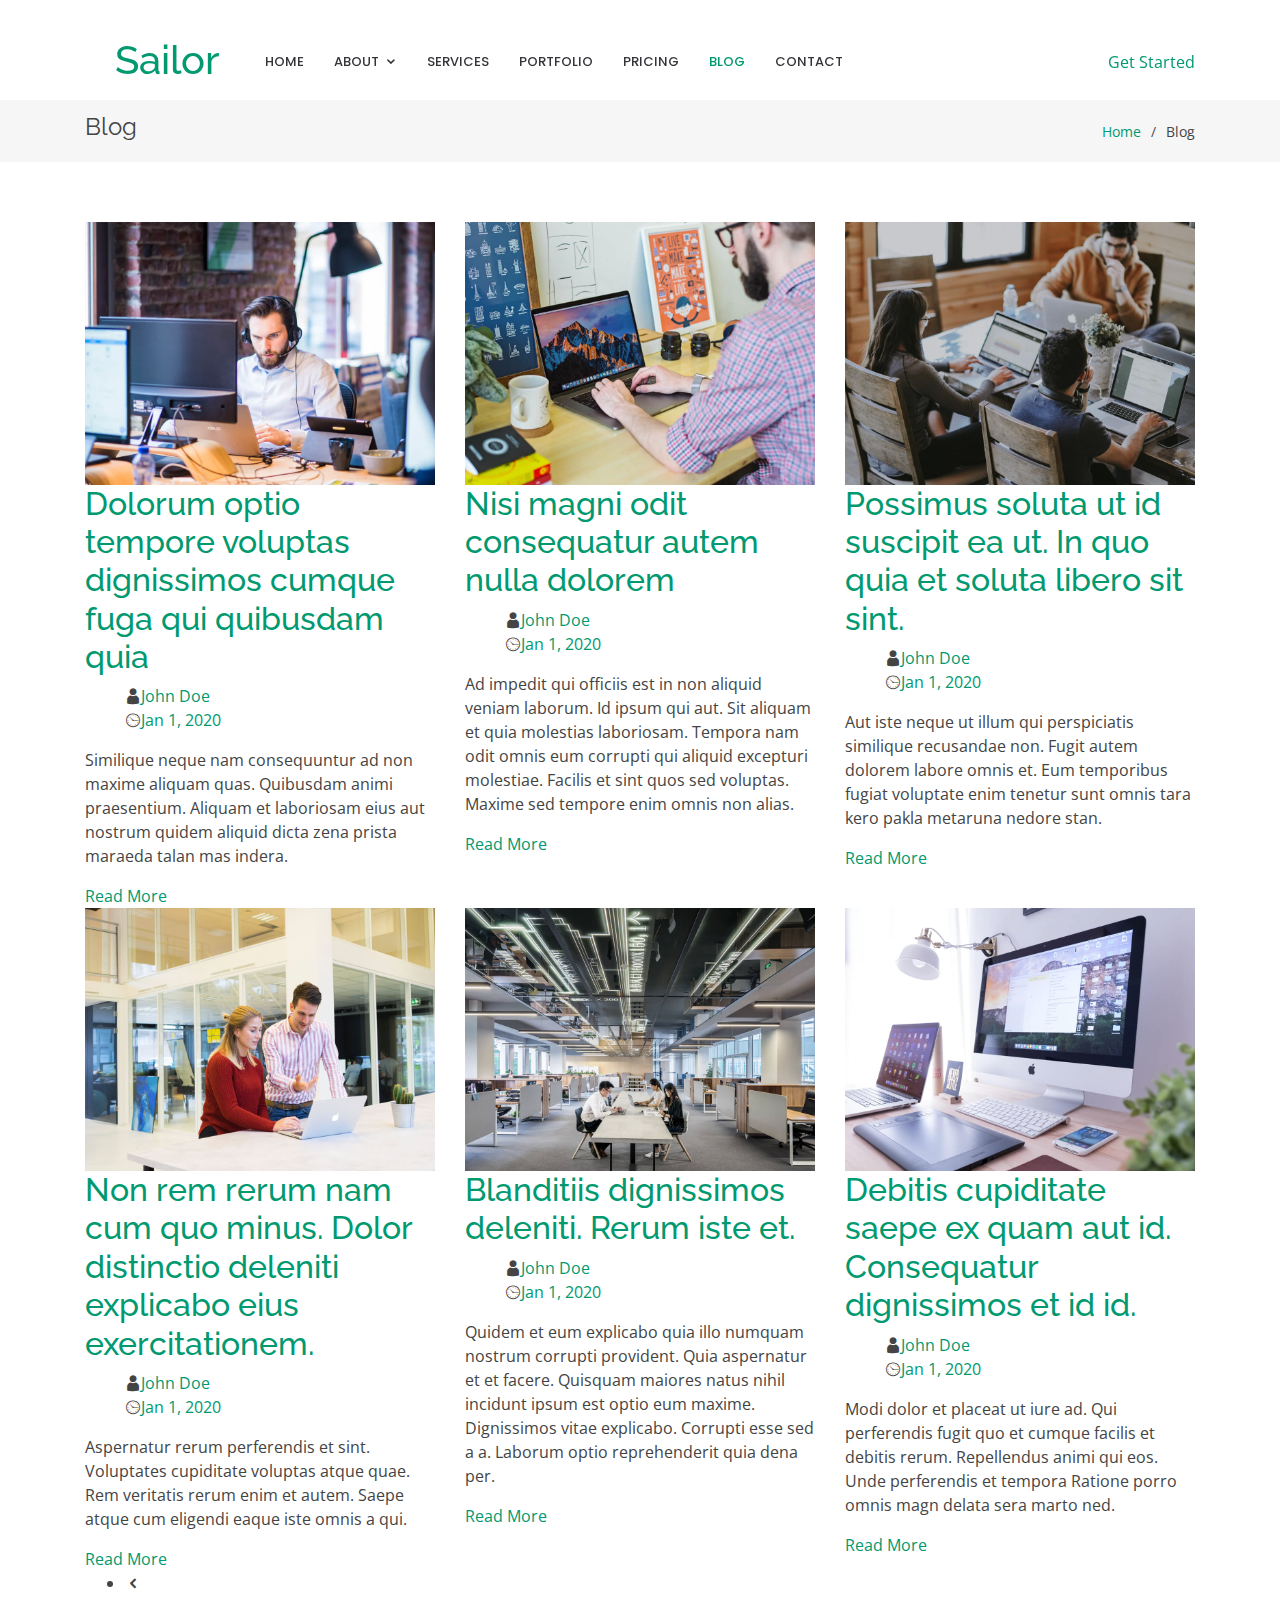
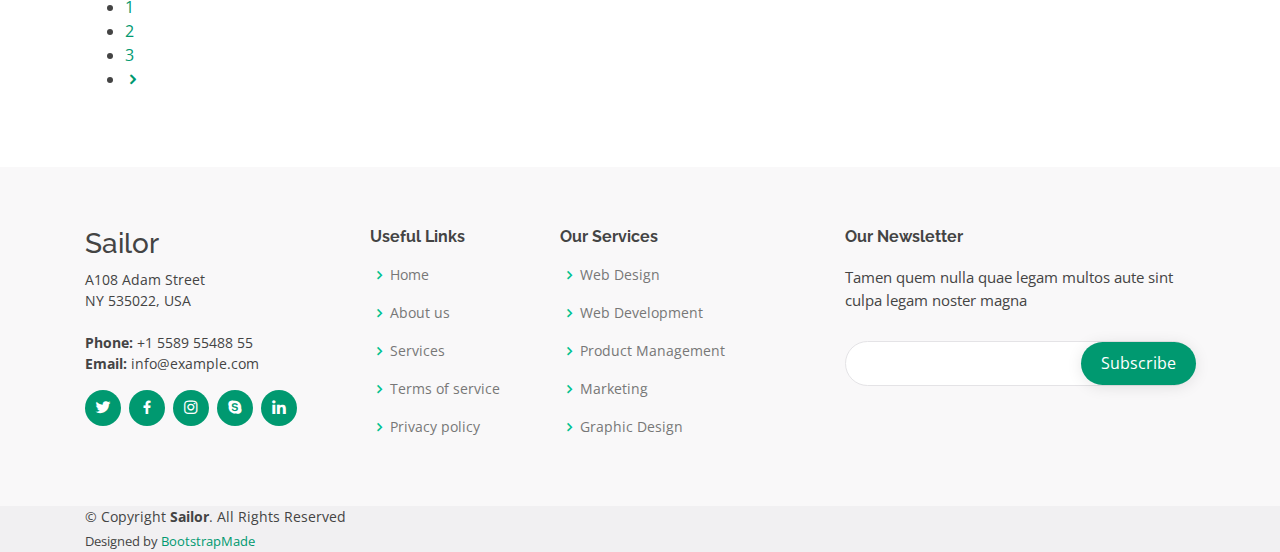
<file: blog.html>
<!DOCTYPE html>
<html lang="en">

<head>
  <meta charset="utf-8">
  <meta content="width=device-width, initial-scale=1.0" name="viewport">

  <title>Blog - Sailor Bootstrap Template</title>
  <meta content="" name="description">
  <meta content="" name="keywords">

  <!-- Favicons -->
  <link href="assets/img/favicon.png" rel="icon">
  <link href="assets/img/apple-touch-icon.png" rel="apple-touch-icon">

  <!-- Google Fonts -->
  <link href="https://fonts.googleapis.com/css?family=Open+Sans:300,300i,400,400i,600,600i,700,700i|Raleway:300,300i,400,400i,500,500i,600,600i,700,700i|Poppins:300,300i,400,400i,500,500i,600,600i,700,700i" rel="stylesheet">

  <!-- Vendor CSS Files -->
  <link href="assets/vendor/bootstrap/css/bootstrap.min.css" rel="stylesheet">
  <link href="assets/vendor/icofont/icofont.min.css" rel="stylesheet">
  <link href="assets/vendor/boxicons/css/boxicons.min.css" rel="stylesheet">
  <link href="assets/vendor/animate.css/animate.min.css" rel="stylesheet">
  <link href="assets/vendor/remixicon/remixicon.css" rel="stylesheet">
  <link href="assets/vendor/venobox/venobox.css" rel="stylesheet">
  <link href="assets/vendor/owl.carousel/assets/owl.carousel.min.css" rel="stylesheet">

  <!-- Template Main CSS File -->
  <link href="assets/css/style.css" rel="stylesheet">

  <!-- =======================================================
  * Template Name: Sailor - v2.3.0
  * Template URL: https://bootstrapmade.com/sailor-free-bootstrap-theme/
  * Author: BootstrapMade.com
  * License: https://bootstrapmade.com/license/
  ======================================================== -->
</head>

<body>

  <!-- ======= Header ======= -->
  <header id="header" class="fixed-top header-inner-pages">
    <div class="container d-flex align-items-center">

      <h1 class="logo"><a href="index.html">Sailor</a></h1>
      <!-- Uncomment below if you prefer to use an image logo -->
      <!-- <a href="index.html" class="logo"><img src="assets/img/logo.png" alt="" class="img-fluid"></a>-->

      <nav class="nav-menu d-none d-lg-block">

        <ul>
          <li><a href="index.html">Home</a></li>

          <li class="drop-down"><a href="#">About</a>
            <ul>
              <li><a href="about.html">About Us</a></li>
              <li><a href="team.html">Team</a></li>
              <li><a href="testimonials.html">Testimonials</a></li>

              <li class="drop-down"><a href="#">Deep Drop Down</a>
                <ul>
                  <li><a href="#">Deep Drop Down 1</a></li>
                  <li><a href="#">Deep Drop Down 2</a></li>
                  <li><a href="#">Deep Drop Down 3</a></li>
                  <li><a href="#">Deep Drop Down 4</a></li>
                  <li><a href="#">Deep Drop Down 5</a></li>
                </ul>
              </li>
            </ul>
          </li>

          <li><a href="services.html">Services</a></li>
          <li><a href="portfolio.html">Portfolio</a></li>
          <li><a href="pricing.html">Pricing</a></li>
          <li class="active"><a href="blog.html">Blog</a></li>
          <li><a href="contact.html">Contact</a></li>

        </ul>

      </nav><!-- .nav-menu -->

      <a href="index.html" class="get-started-btn ml-auto">Get Started</a>

    </div>
  </header><!-- End Header -->

  <main id="main">

    <!-- ======= Breadcrumbs ======= -->
    <section id="breadcrumbs" class="breadcrumbs">
      <div class="container">

        <div class="d-flex justify-content-between align-items-center">
          <h2>Blog</h2>
          <ol>
            <li><a href="index.html">Home</a></li>
            <li>Blog</li>
          </ol>
        </div>

      </div>
    </section><!-- End Breadcrumbs -->

    <!-- ======= Blog Section ======= -->
    <section id="blog" class="blog">
      <div class="container">

        <div class="row">

          <div class="col-lg-4  col-md-6 d-flex align-items-stretch" data-aos="fade-up">
            <article class="entry">

              <div class="entry-img">
                <img src="assets/img/blog-1.jpg" alt="" class="img-fluid">
              </div>

              <h2 class="entry-title">
                <a href="blog-single.html">Dolorum optio tempore voluptas dignissimos cumque fuga qui quibusdam quia</a>
              </h2>

              <div class="entry-meta">
                <ul>
                  <li class="d-flex align-items-center"><i class="icofont-user"></i> <a href="blog-single.html">John Doe</a></li>
                  <li class="d-flex align-items-center"><i class="icofont-wall-clock"></i> <a href="blog-single.html"><time datetime="2020-01-01">Jan 1, 2020</time></a></li>
                </ul>
              </div>

              <div class="entry-content">
                <p>
                  Similique neque nam consequuntur ad non maxime aliquam quas. Quibusdam animi praesentium. Aliquam et laboriosam eius aut nostrum quidem aliquid dicta zena prista maraeda talan mas indera.
                </p>
                <div class="read-more">
                  <a href="blog-single.html">Read More</a>
                </div>
              </div>

            </article><!-- End blog entry -->
          </div>

          <div class="col-lg-4  col-md-6 d-flex align-items-stretch" data-aos="fade-up">
            <article class="entry">

              <div class="entry-img">
                <img src="assets/img/blog-2.jpg" alt="" class="img-fluid">
              </div>

              <h2 class="entry-title">
                <a href="blog-single.html">Nisi magni odit consequatur autem nulla dolorem</a>
              </h2>

              <div class="entry-meta">
                <ul>
                  <li class="d-flex align-items-center"><i class="icofont-user"></i> <a href="blog-single.html">John Doe</a></li>
                  <li class="d-flex align-items-center"><i class="icofont-wall-clock"></i> <a href="blog-single.html"><time datetime="2020-01-01">Jan 1, 2020</time></a></li>
                </ul>
              </div>

              <div class="entry-content">
                <p>
                  Ad impedit qui officiis est in non aliquid veniam laborum. Id ipsum qui aut. Sit aliquam et quia molestias laboriosam. Tempora nam odit omnis eum corrupti qui aliquid excepturi molestiae. Facilis et sint quos sed voluptas. Maxime sed tempore enim omnis non alias.
                </p>
                <div class="read-more">
                  <a href="blog-single.html">Read More</a>
                </div>
              </div>

            </article><!-- End blog entry -->
          </div>

          <div class="col-lg-4  col-md-6 d-flex align-items-stretch" data-aos="fade-up">
            <article class="entry">

              <div class="entry-img">
                <img src="assets/img/blog-3.jpg" alt="" class="img-fluid">
              </div>

              <h2 class="entry-title">
                <a href="blog-single.html">Possimus soluta ut id suscipit ea ut. In quo quia et soluta libero sit sint.</a>
              </h2>

              <div class="entry-meta">
                <ul>
                  <li class="d-flex align-items-center"><i class="icofont-user"></i> <a href="blog-single.html">John Doe</a></li>
                  <li class="d-flex align-items-center"><i class="icofont-wall-clock"></i> <a href="blog-single.html"><time datetime="2020-01-01">Jan 1, 2020</time></a></li>
                </ul>
              </div>

              <div class="entry-content">
                <p>
                  Aut iste neque ut illum qui perspiciatis similique recusandae non. Fugit autem dolorem labore omnis et. Eum temporibus fugiat voluptate enim tenetur sunt omnis tara kero pakla metaruna nedore stan.
                </p>
                <div class="read-more">
                  <a href="blog-single.html">Read More</a>
                </div>
              </div>

            </article><!-- End blog entry -->
          </div>

          <div class="col-lg-4  col-md-6 d-flex align-items-stretch" data-aos="fade-up">
            <article class="entry">

              <div class="entry-img">
                <img src="assets/img/blog-4.jpg" alt="" class="img-fluid">
              </div>

              <h2 class="entry-title">
                <a href="blog-single.html">Non rem rerum nam cum quo minus. Dolor distinctio deleniti explicabo eius exercitationem.</a>
              </h2>

              <div class="entry-meta">
                <ul>
                  <li class="d-flex align-items-center"><i class="icofont-user"></i> <a href="blog-single.html">John Doe</a></li>
                  <li class="d-flex align-items-center"><i class="icofont-wall-clock"></i> <a href="blog-single.html"><time datetime="2020-01-01">Jan 1, 2020</time></a></li>
                </ul>
              </div>

              <div class="entry-content">
                <p>
                  Aspernatur rerum perferendis et sint. Voluptates cupiditate voluptas atque quae. Rem veritatis rerum enim et autem. Saepe atque cum eligendi eaque iste omnis a qui.
                </p>
                <div class="read-more">
                  <a href="blog-single.html">Read More</a>
                </div>
              </div>

            </article><!-- End blog entry -->
          </div>

          <div class="col-lg-4  col-md-6 d-flex align-items-stretch" data-aos="fade-up">
            <article class="entry">

              <div class="entry-img">
                <img src="assets/img/blog-5.jpg" alt="" class="img-fluid">
              </div>

              <h2 class="entry-title">
                <a href="blog-single.html">Blanditiis dignissimos deleniti. Rerum iste et.</a>
              </h2>

              <div class="entry-meta">
                <ul>
                  <li class="d-flex align-items-center"><i class="icofont-user"></i> <a href="blog-single.html">John Doe</a></li>
                  <li class="d-flex align-items-center"><i class="icofont-wall-clock"></i> <a href="blog-single.html"><time datetime="2020-01-01">Jan 1, 2020</time></a></li>
                </ul>
              </div>

              <div class="entry-content">
                <p>
                  Quidem et eum explicabo quia illo numquam nostrum corrupti provident. Quia aspernatur et et facere. Quisquam maiores natus nihil incidunt ipsum est optio eum maxime. Dignissimos vitae explicabo. Corrupti esse sed a a. Laborum optio reprehenderit quia dena per.
                </p>
                <div class="read-more">
                  <a href="blog-single.html">Read More</a>
                </div>
              </div>

            </article><!-- End blog entry -->
          </div>

          <div class="col-lg-4  col-md-6 d-flex align-items-stretch" data-aos="fade-up">
            <article class="entry">

              <div class="entry-img">
                <img src="assets/img/blog-6.jpg" alt="" class="img-fluid">
              </div>

              <h2 class="entry-title">
                <a href="blog-single.html">Debitis cupiditate saepe ex quam aut id. Consequatur dignissimos et id id.</a>
              </h2>

              <div class="entry-meta">
                <ul>
                  <li class="d-flex align-items-center"><i class="icofont-user"></i> <a href="blog-single.html">John Doe</a></li>
                  <li class="d-flex align-items-center"><i class="icofont-wall-clock"></i> <a href="blog-single.html"><time datetime="2020-01-01">Jan 1, 2020</time></a></li>
                </ul>
              </div>

              <div class="entry-content">
                <p>
                  Modi dolor et placeat ut iure ad. Qui perferendis fugit quo et cumque facilis et debitis rerum. Repellendus animi qui eos. Unde perferendis et tempora Ratione porro omnis magn delata sera marto ned.
                </p>
                <div class="read-more">
                  <a href="blog-single.html">Read More</a>
                </div>
              </div>

            </article><!-- End blog entry -->
          </div>

        </div>

        <div class="blog-pagination" data-aos="fade-up">
          <ul class="justify-content-center">
            <li class="disabled"><i class="icofont-rounded-left"></i></li>
            <li><a href="#">1</a></li>
            <li class="active"><a href="#">2</a></li>
            <li><a href="#">3</a></li>
            <li><a href="#"><i class="icofont-rounded-right"></i></a></li>
          </ul>
        </div>

      </div>
    </section><!-- End Blog Section -->

  </main><!-- End #main -->

  <!-- ======= Footer ======= -->
  <footer id="footer">
    <div class="footer-top">
      <div class="container">
        <div class="row">

          <div class="col-lg-3 col-md-6">
            <div class="footer-info">
              <h3>Sailor</h3>
              <p>
                A108 Adam Street <br>
                NY 535022, USA<br><br>
                <strong>Phone:</strong> +1 5589 55488 55<br>
                <strong>Email:</strong> info@example.com<br>
              </p>
              <div class="social-links mt-3">
                <a href="#" class="twitter"><i class="bx bxl-twitter"></i></a>
                <a href="#" class="facebook"><i class="bx bxl-facebook"></i></a>
                <a href="#" class="instagram"><i class="bx bxl-instagram"></i></a>
                <a href="#" class="google-plus"><i class="bx bxl-skype"></i></a>
                <a href="#" class="linkedin"><i class="bx bxl-linkedin"></i></a>
              </div>
            </div>
          </div>

          <div class="col-lg-2 col-md-6 footer-links">
            <h4>Useful Links</h4>
            <ul>
              <li><i class="bx bx-chevron-right"></i> <a href="#">Home</a></li>
              <li><i class="bx bx-chevron-right"></i> <a href="#">About us</a></li>
              <li><i class="bx bx-chevron-right"></i> <a href="#">Services</a></li>
              <li><i class="bx bx-chevron-right"></i> <a href="#">Terms of service</a></li>
              <li><i class="bx bx-chevron-right"></i> <a href="#">Privacy policy</a></li>
            </ul>
          </div>

          <div class="col-lg-3 col-md-6 footer-links">
            <h4>Our Services</h4>
            <ul>
              <li><i class="bx bx-chevron-right"></i> <a href="#">Web Design</a></li>
              <li><i class="bx bx-chevron-right"></i> <a href="#">Web Development</a></li>
              <li><i class="bx bx-chevron-right"></i> <a href="#">Product Management</a></li>
              <li><i class="bx bx-chevron-right"></i> <a href="#">Marketing</a></li>
              <li><i class="bx bx-chevron-right"></i> <a href="#">Graphic Design</a></li>
            </ul>
          </div>

          <div class="col-lg-4 col-md-6 footer-newsletter">
            <h4>Our Newsletter</h4>
            <p>Tamen quem nulla quae legam multos aute sint culpa legam noster magna</p>
            <form action="" method="post">
              <input type="email" name="email"><input type="submit" value="Subscribe">
            </form>

          </div>

        </div>
      </div>
    </div>

    <div class="container">
      <div class="copyright">
        &copy; Copyright <strong><span>Sailor</span></strong>. All Rights Reserved
      </div>
      <div class="credits">
        <!-- All the links in the footer should remain intact. -->
        <!-- You can delete the links only if you purchased the pro version. -->
        <!-- Licensing information: https://bootstrapmade.com/license/ -->
        <!-- Purchase the pro version with working PHP/AJAX contact form: https://bootstrapmade.com/sailor-free-bootstrap-theme/ -->
        Designed by <a href="https://bootstrapmade.com/">BootstrapMade</a>
      </div>
    </div>
  </footer><!-- End Footer -->

  <a href="#" class="back-to-top"><i class="icofont-simple-up"></i></a>

  <!-- Vendor JS Files -->
  <script src="assets/vendor/jquery/jquery.min.js"></script>
  <script src="assets/vendor/bootstrap/js/bootstrap.bundle.min.js"></script>
  <script src="assets/vendor/jquery.easing/jquery.easing.min.js"></script>
  <script src="assets/vendor/php-email-form/validate.js"></script>
  <script src="assets/vendor/isotope-layout/isotope.pkgd.min.js"></script>
  <script src="assets/vendor/venobox/venobox.min.js"></script>
  <script src="assets/vendor/waypoints/jquery.waypoints.min.js"></script>
  <script src="assets/vendor/owl.carousel/owl.carousel.min.js"></script>

  <!-- Template Main JS File -->
  <script src="assets/js/main.js"></script>

</body>

</html>
</file>
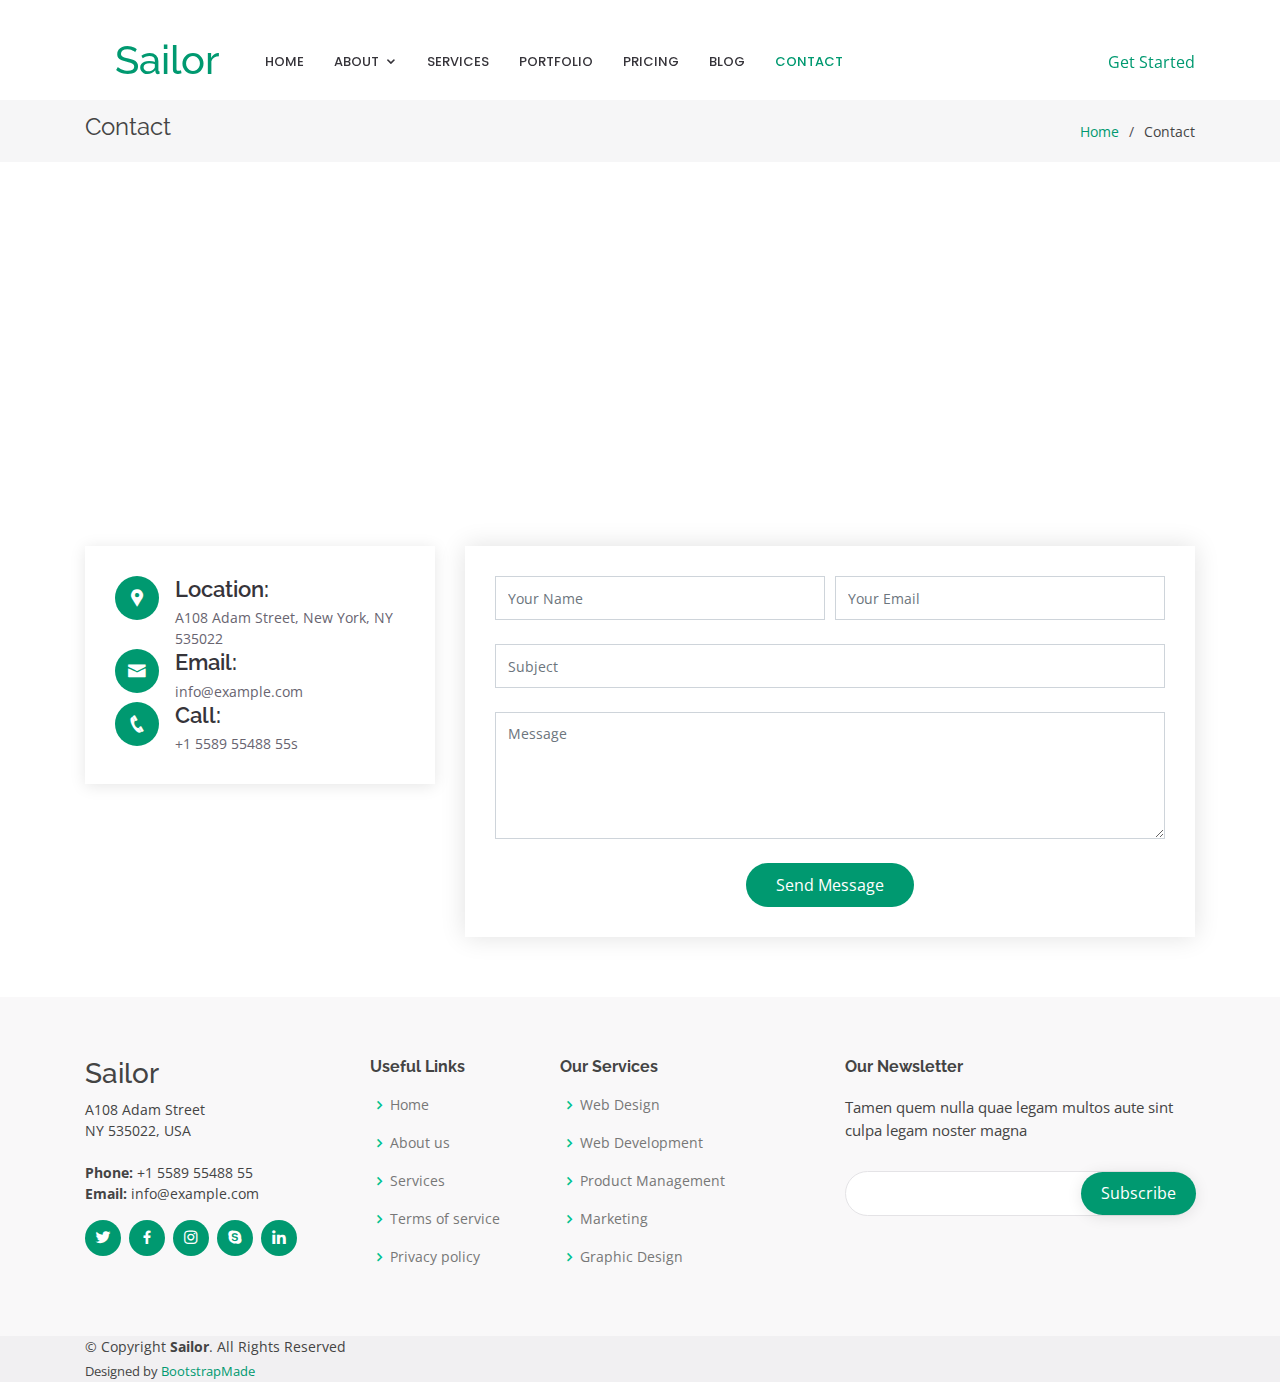
<file: contact.html>
<!DOCTYPE html>
<html lang="en">

<head>
  <meta charset="utf-8">
  <meta content="width=device-width, initial-scale=1.0" name="viewport">

  <title>Contact - Sailor Bootstrap Template</title>
  <meta content="" name="description">
  <meta content="" name="keywords">

  <!-- Favicons -->
  <link href="assets/img/favicon.png" rel="icon">
  <link href="assets/img/apple-touch-icon.png" rel="apple-touch-icon">

  <!-- Google Fonts -->
  <link href="https://fonts.googleapis.com/css?family=Open+Sans:300,300i,400,400i,600,600i,700,700i|Raleway:300,300i,400,400i,500,500i,600,600i,700,700i|Poppins:300,300i,400,400i,500,500i,600,600i,700,700i" rel="stylesheet">

  <!-- Vendor CSS Files -->
  <link href="assets/vendor/bootstrap/css/bootstrap.min.css" rel="stylesheet">
  <link href="assets/vendor/icofont/icofont.min.css" rel="stylesheet">
  <link href="assets/vendor/boxicons/css/boxicons.min.css" rel="stylesheet">
  <link href="assets/vendor/animate.css/animate.min.css" rel="stylesheet">
  <link href="assets/vendor/remixicon/remixicon.css" rel="stylesheet">
  <link href="assets/vendor/venobox/venobox.css" rel="stylesheet">
  <link href="assets/vendor/owl.carousel/assets/owl.carousel.min.css" rel="stylesheet">

  <!-- Template Main CSS File -->
  <link href="assets/css/style.css" rel="stylesheet">

  <!-- =======================================================
  * Template Name: Sailor - v2.3.0
  * Template URL: https://bootstrapmade.com/sailor-free-bootstrap-theme/
  * Author: BootstrapMade.com
  * License: https://bootstrapmade.com/license/
  ======================================================== -->
</head>

<body>

  <!-- ======= Header ======= -->
  <header id="header" class="fixed-top header-inner-pages">
    <div class="container d-flex align-items-center">

      <h1 class="logo"><a href="index.html">Sailor</a></h1>
      <!-- Uncomment below if you prefer to use an image logo -->
      <!-- <a href="index.html" class="logo"><img src="assets/img/logo.png" alt="" class="img-fluid"></a>-->

      <nav class="nav-menu d-none d-lg-block">

        <ul>
          <li><a href="index.html">Home</a></li>

          <li class="drop-down"><a href="#">About</a>
            <ul>
              <li><a href="about.html">About Us</a></li>
              <li><a href="team.html">Team</a></li>
              <li><a href="testimonials.html">Testimonials</a></li>

              <li class="drop-down"><a href="#">Deep Drop Down</a>
                <ul>
                  <li><a href="#">Deep Drop Down 1</a></li>
                  <li><a href="#">Deep Drop Down 2</a></li>
                  <li><a href="#">Deep Drop Down 3</a></li>
                  <li><a href="#">Deep Drop Down 4</a></li>
                  <li><a href="#">Deep Drop Down 5</a></li>
                </ul>
              </li>
            </ul>
          </li>

          <li><a href="services.html">Services</a></li>
          <li><a href="portfolio.html">Portfolio</a></li>
          <li><a href="pricing.html">Pricing</a></li>
          <li><a href="blog.html">Blog</a></li>
          <li class="active"><a href="contact.html">Contact</a></li>

        </ul>

      </nav><!-- .nav-menu -->

      <a href="index.html" class="get-started-btn ml-auto">Get Started</a>

    </div>
  </header><!-- End Header -->

  <main id="main">

    <!-- ======= Breadcrumbs ======= -->
    <section id="breadcrumbs" class="breadcrumbs">
      <div class="container">

        <div class="d-flex justify-content-between align-items-center">
          <h2>Contact</h2>
          <ol>
            <li><a href="index.html">Home</a></li>
            <li>Contact</li>
          </ol>
        </div>

      </div>
    </section><!-- End Breadcrumbs -->

    <!-- ======= Contact Section ======= -->
    <section id="contact" class="contact">
      <div class="container">

        <div>
          <iframe style="border:0; width: 100%; height: 270px;" src="https://www.google.com/maps/embed?pb=!1m14!1m8!1m3!1d12097.433213460943!2d-74.0062269!3d40.7101282!3m2!1i1024!2i768!4f13.1!3m3!1m2!1s0x0%3A0xb89d1fe6bc499443!2sDowntown+Conference+Center!5e0!3m2!1smk!2sbg!4v1539943755621" frameborder="0" allowfullscreen></iframe>
        </div>

        <div class="row mt-5">

          <div class="col-lg-4">
            <div class="info">
              <div class="address">
                <i class="icofont-google-map"></i>
                <h4>Location:</h4>
                <p>A108 Adam Street, New York, NY 535022</p>
              </div>

              <div class="email">
                <i class="icofont-envelope"></i>
                <h4>Email:</h4>
                <p>info@example.com</p>
              </div>

              <div class="phone">
                <i class="icofont-phone"></i>
                <h4>Call:</h4>
                <p>+1 5589 55488 55s</p>
              </div>

            </div>

          </div>

          <div class="col-lg-8 mt-5 mt-lg-0">

            <form action="forms/contact.php" method="post" role="form" class="php-email-form">
              <div class="form-row">
                <div class="col-md-6 form-group">
                  <input type="text" name="name" class="form-control" id="name" placeholder="Your Name" data-rule="minlen:4" data-msg="Please enter at least 4 chars" />
                  <div class="validate"></div>
                </div>
                <div class="col-md-6 form-group">
                  <input type="email" class="form-control" name="email" id="email" placeholder="Your Email" data-rule="email" data-msg="Please enter a valid email" />
                  <div class="validate"></div>
                </div>
              </div>
              <div class="form-group">
                <input type="text" class="form-control" name="subject" id="subject" placeholder="Subject" data-rule="minlen:4" data-msg="Please enter at least 8 chars of subject" />
                <div class="validate"></div>
              </div>
              <div class="form-group">
                <textarea class="form-control" name="message" rows="5" data-rule="required" data-msg="Please write something for us" placeholder="Message"></textarea>
                <div class="validate"></div>
              </div>
              <div class="mb-3">
                <div class="loading">Loading</div>
                <div class="error-message"></div>
                <div class="sent-message">Your message has been sent. Thank you!</div>
              </div>
              <div class="text-center"><button type="submit">Send Message</button></div>
            </form>

          </div>

        </div>

      </div>
    </section><!-- End Contact Section -->

  </main><!-- End #main -->

  <!-- ======= Footer ======= -->
  <footer id="footer">
    <div class="footer-top">
      <div class="container">
        <div class="row">

          <div class="col-lg-3 col-md-6">
            <div class="footer-info">
              <h3>Sailor</h3>
              <p>
                A108 Adam Street <br>
                NY 535022, USA<br><br>
                <strong>Phone:</strong> +1 5589 55488 55<br>
                <strong>Email:</strong> info@example.com<br>
              </p>
              <div class="social-links mt-3">
                <a href="#" class="twitter"><i class="bx bxl-twitter"></i></a>
                <a href="#" class="facebook"><i class="bx bxl-facebook"></i></a>
                <a href="#" class="instagram"><i class="bx bxl-instagram"></i></a>
                <a href="#" class="google-plus"><i class="bx bxl-skype"></i></a>
                <a href="#" class="linkedin"><i class="bx bxl-linkedin"></i></a>
              </div>
            </div>
          </div>

          <div class="col-lg-2 col-md-6 footer-links">
            <h4>Useful Links</h4>
            <ul>
              <li><i class="bx bx-chevron-right"></i> <a href="#">Home</a></li>
              <li><i class="bx bx-chevron-right"></i> <a href="#">About us</a></li>
              <li><i class="bx bx-chevron-right"></i> <a href="#">Services</a></li>
              <li><i class="bx bx-chevron-right"></i> <a href="#">Terms of service</a></li>
              <li><i class="bx bx-chevron-right"></i> <a href="#">Privacy policy</a></li>
            </ul>
          </div>

          <div class="col-lg-3 col-md-6 footer-links">
            <h4>Our Services</h4>
            <ul>
              <li><i class="bx bx-chevron-right"></i> <a href="#">Web Design</a></li>
              <li><i class="bx bx-chevron-right"></i> <a href="#">Web Development</a></li>
              <li><i class="bx bx-chevron-right"></i> <a href="#">Product Management</a></li>
              <li><i class="bx bx-chevron-right"></i> <a href="#">Marketing</a></li>
              <li><i class="bx bx-chevron-right"></i> <a href="#">Graphic Design</a></li>
            </ul>
          </div>

          <div class="col-lg-4 col-md-6 footer-newsletter">
            <h4>Our Newsletter</h4>
            <p>Tamen quem nulla quae legam multos aute sint culpa legam noster magna</p>
            <form action="" method="post">
              <input type="email" name="email"><input type="submit" value="Subscribe">
            </form>

          </div>

        </div>
      </div>
    </div>

    <div class="container">
      <div class="copyright">
        &copy; Copyright <strong><span>Sailor</span></strong>. All Rights Reserved
      </div>
      <div class="credits">
        <!-- All the links in the footer should remain intact. -->
        <!-- You can delete the links only if you purchased the pro version. -->
        <!-- Licensing information: https://bootstrapmade.com/license/ -->
        <!-- Purchase the pro version with working PHP/AJAX contact form: https://bootstrapmade.com/sailor-free-bootstrap-theme/ -->
        Designed by <a href="https://bootstrapmade.com/">BootstrapMade</a>
      </div>
    </div>
  </footer><!-- End Footer -->

  <a href="#" class="back-to-top"><i class="icofont-simple-up"></i></a>

  <!-- Vendor JS Files -->
  <script src="assets/vendor/jquery/jquery.min.js"></script>
  <script src="assets/vendor/bootstrap/js/bootstrap.bundle.min.js"></script>
  <script src="assets/vendor/jquery.easing/jquery.easing.min.js"></script>
  <script src="assets/vendor/php-email-form/validate.js"></script>
  <script src="assets/vendor/isotope-layout/isotope.pkgd.min.js"></script>
  <script src="assets/vendor/venobox/venobox.min.js"></script>
  <script src="assets/vendor/waypoints/jquery.waypoints.min.js"></script>
  <script src="assets/vendor/owl.carousel/owl.carousel.min.js"></script>

  <!-- Template Main JS File -->
  <script src="assets/js/main.js"></script>

</body>

</html>
</file>
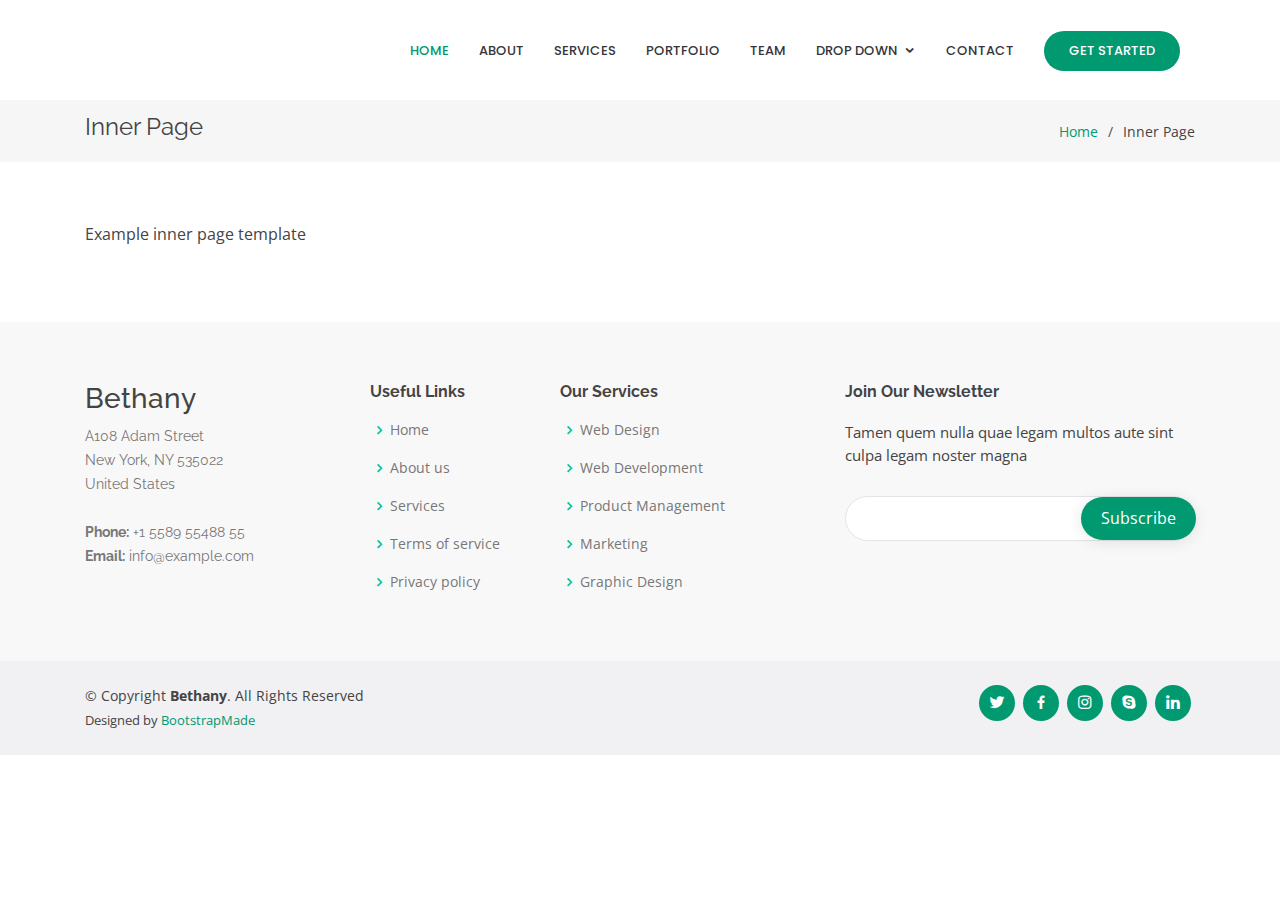
<file: inner-page.html>
<!DOCTYPE html>
<html lang="en">

<head>
  <meta charset="utf-8">
  <meta content="width=device-width, initial-scale=1.0" name="viewport">

  <title>Inner Page - Bethany Bootstrap Template</title>
  <meta content="" name="description">
  <meta content="" name="keywords">

  <!-- Favicons -->
  <link href="assets/img/favicon.png" rel="icon">
  <link href="assets/img/apple-touch-icon.png" rel="apple-touch-icon">

  <!-- Google Fonts -->
  <link href="https://fonts.googleapis.com/css?family=Open+Sans:300,300i,400,400i,600,600i,700,700i|Raleway:300,300i,400,400i,500,500i,600,600i,700,700i|Poppins:300,300i,400,400i,500,500i,600,600i,700,700i" rel="stylesheet">

  <!-- Vendor CSS Files -->
  <link href="assets/vendor/bootstrap/css/bootstrap.min.css" rel="stylesheet">
  <link href="assets/vendor/icofont/icofont.min.css" rel="stylesheet">
  <link href="assets/vendor/boxicons/css/boxicons.min.css" rel="stylesheet">
  <link href="assets/vendor/remixicon/remixicon.css" rel="stylesheet">
  <link href="assets/vendor/venobox/venobox.css" rel="stylesheet">
  <link href="assets/vendor/owl.carousel/assets/owl.carousel.min.css" rel="stylesheet">
  <link href="assets/vendor/aos/aos.css" rel="stylesheet">

  <!-- Template Main CSS File -->
  <link href="assets/css/style.css" rel="stylesheet">

  <!-- =======================================================
  * Template Name: Bethany - v2.2.0
  * Template URL: https://bootstrapmade.com/bethany-free-onepage-bootstrap-theme/
  * Author: BootstrapMade.com
  * License: https://bootstrapmade.com/license/
  ======================================================== -->
</head>

<body>

  <!-- ======= Header ======= -->
  <header id="header" class="fixed-top d-flex align-items-center">
    <div class="container">
      <div class="header-container d-flex align-items-center">
        <div class="logo mr-auto">
          <h1 class="text-light"><a href="index.html"><span>Bethany</span></a></h1>
          <!-- Uncomment below if you prefer to use an image logo -->
          <!-- <a href="index.html"><img src="assets/img/logo.png" alt="" class="img-fluid"></a>-->
        </div>

        <nav class="nav-menu d-none d-lg-block">
          <ul>
            <li class="active"><a href="#header">Home</a></li>
            <li><a href="#about">About</a></li>
            <li><a href="#services">Services</a></li>
            <li><a href="#portfolio">Portfolio</a></li>
            <li><a href="#team">Team</a></li>
            <li class="drop-down"><a href="">Drop Down</a>
              <ul>
                <li><a href="#">Drop Down 1</a></li>
                <li class="drop-down"><a href="#">Drop Down 2</a>
                  <ul>
                    <li><a href="#">Deep Drop Down 1</a></li>
                    <li><a href="#">Deep Drop Down 2</a></li>
                    <li><a href="#">Deep Drop Down 3</a></li>
                    <li><a href="#">Deep Drop Down 4</a></li>
                    <li><a href="#">Deep Drop Down 5</a></li>
                  </ul>
                </li>
                <li><a href="#">Drop Down 3</a></li>
                <li><a href="#">Drop Down 4</a></li>
                <li><a href="#">Drop Down 5</a></li>
              </ul>
            </li>
            <li><a href="#contact">Contact</a></li>

            <li class="get-started"><a href="#about">Get Started</a></li>
          </ul>
        </nav><!-- .nav-menu -->
      </div><!-- End Header Container -->
    </div>
  </header><!-- End Header -->

  <main id="main">

    <!-- ======= Breadcrumbs ======= -->
    <section class="breadcrumbs">
      <div class="container">

        <div class="d-flex justify-content-between align-items-center">
          <h2>Inner Page</h2>
          <ol>
            <li><a href="index.html">Home</a></li>
            <li>Inner Page</li>
          </ol>
        </div>

      </div>
    </section><!-- End Breadcrumbs -->

    <section class="inner-page">
      <div class="container">
        <p>
          Example inner page template
        </p>
      </div>
    </section>

  </main><!-- End #main -->

  <!-- ======= Footer ======= -->
  <footer id="footer">

    <div class="footer-top">
      <div class="container">
        <div class="row">

          <div class="col-lg-3 col-md-6 footer-contact">
            <h3>Bethany</h3>
            <p>
              A108 Adam Street <br>
              New York, NY 535022<br>
              United States <br><br>
              <strong>Phone:</strong> +1 5589 55488 55<br>
              <strong>Email:</strong> info@example.com<br>
            </p>
          </div>

          <div class="col-lg-2 col-md-6 footer-links">
            <h4>Useful Links</h4>
            <ul>
              <li><i class="bx bx-chevron-right"></i> <a href="#">Home</a></li>
              <li><i class="bx bx-chevron-right"></i> <a href="#">About us</a></li>
              <li><i class="bx bx-chevron-right"></i> <a href="#">Services</a></li>
              <li><i class="bx bx-chevron-right"></i> <a href="#">Terms of service</a></li>
              <li><i class="bx bx-chevron-right"></i> <a href="#">Privacy policy</a></li>
            </ul>
          </div>

          <div class="col-lg-3 col-md-6 footer-links">
            <h4>Our Services</h4>
            <ul>
              <li><i class="bx bx-chevron-right"></i> <a href="#">Web Design</a></li>
              <li><i class="bx bx-chevron-right"></i> <a href="#">Web Development</a></li>
              <li><i class="bx bx-chevron-right"></i> <a href="#">Product Management</a></li>
              <li><i class="bx bx-chevron-right"></i> <a href="#">Marketing</a></li>
              <li><i class="bx bx-chevron-right"></i> <a href="#">Graphic Design</a></li>
            </ul>
          </div>

          <div class="col-lg-4 col-md-6 footer-newsletter">
            <h4>Join Our Newsletter</h4>
            <p>Tamen quem nulla quae legam multos aute sint culpa legam noster magna</p>
            <form action="" method="post">
              <input type="email" name="email"><input type="submit" value="Subscribe">
            </form>
          </div>

        </div>
      </div>
    </div>

    <div class="container d-md-flex py-4">

      <div class="mr-md-auto text-center text-md-left">
        <div class="copyright">
          &copy; Copyright <strong><span>Bethany</span></strong>. All Rights Reserved
        </div>
        <div class="credits">
          <!-- All the links in the footer should remain intact. -->
          <!-- You can delete the links only if you purchased the pro version. -->
          <!-- Licensing information: https://bootstrapmade.com/license/ -->
          <!-- Purchase the pro version with working PHP/AJAX contact form: https://bootstrapmade.com/bethany-free-onepage-bootstrap-theme/ -->
          Designed by <a href="https://bootstrapmade.com/">BootstrapMade</a>
        </div>
      </div>
      <div class="social-links text-center text-md-right pt-3 pt-md-0">
        <a href="#" class="twitter"><i class="bx bxl-twitter"></i></a>
        <a href="#" class="facebook"><i class="bx bxl-facebook"></i></a>
        <a href="#" class="instagram"><i class="bx bxl-instagram"></i></a>
        <a href="#" class="google-plus"><i class="bx bxl-skype"></i></a>
        <a href="#" class="linkedin"><i class="bx bxl-linkedin"></i></a>
      </div>
    </div>
  </footer><!-- End Footer -->

  <a href="#" class="back-to-top"><i class="icofont-simple-up"></i></a>

  <!-- Vendor JS Files -->
  <script src="assets/vendor/jquery/jquery.min.js"></script>
  <script src="assets/vendor/bootstrap/js/bootstrap.bundle.min.js"></script>
  <script src="assets/vendor/jquery.easing/jquery.easing.min.js"></script>
  <script src="assets/vendor/php-email-form/validate.js"></script>
  <script src="assets/vendor/waypoints/jquery.waypoints.min.js"></script>
  <script src="assets/vendor/counterup/counterup.min.js"></script>
  <script src="assets/vendor/isotope-layout/isotope.pkgd.min.js"></script>
  <script src="assets/vendor/venobox/venobox.min.js"></script>
  <script src="assets/vendor/owl.carousel/owl.carousel.min.js"></script>
  <script src="assets/vendor/aos/aos.js"></script>

  <!-- Template Main JS File -->
  <script src="assets/js/main.js"></script>

</body>

</html>
</file>
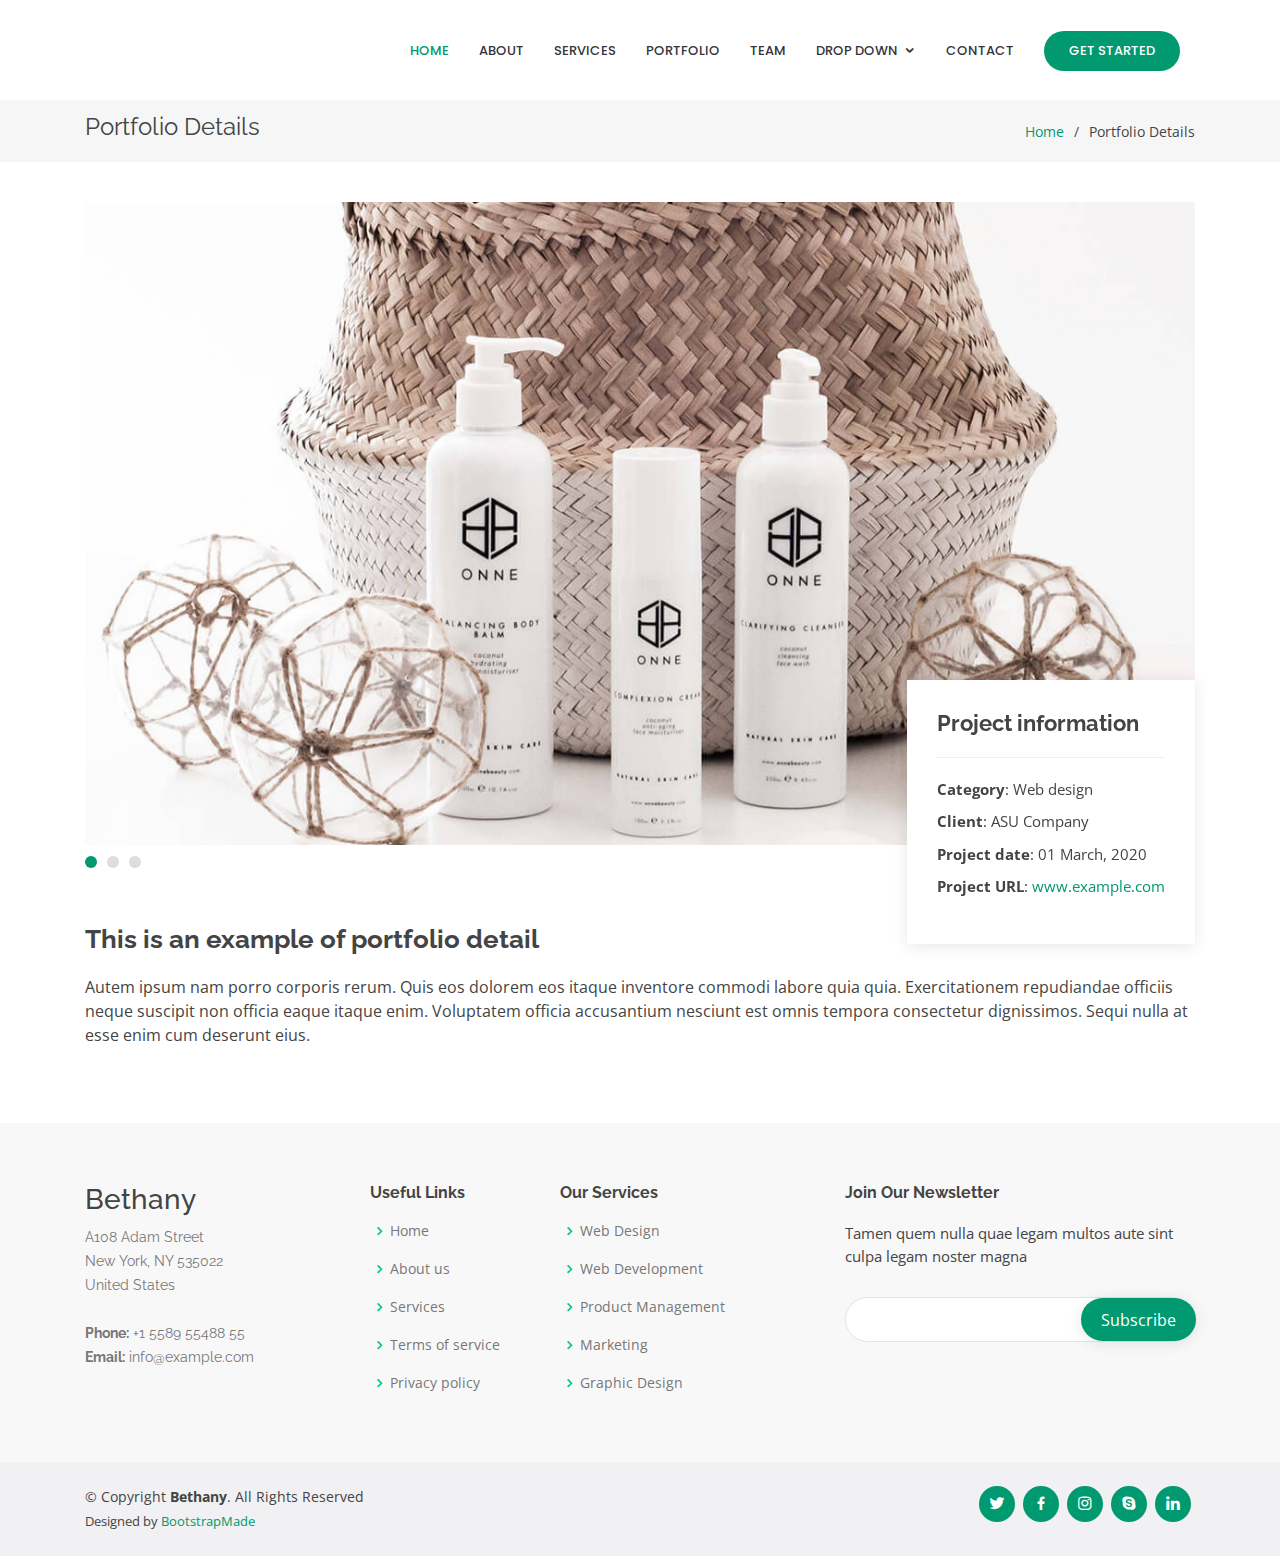
<file: portfolio-details.html>
<!DOCTYPE html>
<html lang="en">

<head>
  <meta charset="utf-8">
  <meta content="width=device-width, initial-scale=1.0" name="viewport">

  <title>Portfolio Details - Bethany Bootstrap Template</title>
  <meta name="description" content="PlanThebest has a decade long experience in the events industry has made many successful events by adding a lot of efforts and planning to make it into a grand success.">
  <meta content="" name="keywords">

  <!-- Favicons -->
  <link href="assets/img/favicon.png" rel="icon">
  <link href="assets/img/apple-touch-icon.png" rel="apple-touch-icon">

  <!-- Google Fonts -->
  <link href="https://fonts.googleapis.com/css?family=Open+Sans:300,300i,400,400i,600,600i,700,700i|Raleway:300,300i,400,400i,500,500i,600,600i,700,700i|Poppins:300,300i,400,400i,500,500i,600,600i,700,700i" rel="stylesheet">

  <!-- Vendor CSS Files -->
  <link href="assets/vendor/bootstrap/css/bootstrap.min.css" rel="stylesheet">
  <link href="assets/vendor/icofont/icofont.min.css" rel="stylesheet">
  <link href="assets/vendor/boxicons/css/boxicons.min.css" rel="stylesheet">
  <link href="assets/vendor/remixicon/remixicon.css" rel="stylesheet">
  <link href="assets/vendor/venobox/venobox.css" rel="stylesheet">
  <link href="assets/vendor/owl.carousel/assets/owl.carousel.min.css" rel="stylesheet">
  <link href="assets/vendor/aos/aos.css" rel="stylesheet">

  <!-- Template Main CSS File -->
  <link href="assets/css/style.css" rel="stylesheet">

  <!-- =======================================================
  * Template Name: Bethany - v2.2.0
  * Template URL: https://bootstrapmade.com/bethany-free-onepage-bootstrap-theme/
  * Author: BootstrapMade.com
  * License: https://bootstrapmade.com/license/
  ======================================================== -->
</head>

<body>

  <!-- ======= Header ======= -->
  <header id="header" class="fixed-top d-flex align-items-center">
    <div class="container">
      <div class="header-container d-flex align-items-center">
        <div class="logo mr-auto">
          <h1 class="text-light"><a href="index.html"><span>Bethany</span></a></h1>
          <!-- Uncomment below if you prefer to use an image logo -->
          <!-- <a href="index.html"><img src="assets/img/logo.png" alt="" class="img-fluid"></a>-->
        </div>

        <nav class="nav-menu d-none d-lg-block">
          <ul>
            <li class="active"><a href="#header">Home</a></li>
            <li><a href="#about">About</a></li>
            <li><a href="#services">Services</a></li>
            <li><a href="#portfolio">Portfolio</a></li>
            <li><a href="#team">Team</a></li>
            <li class="drop-down"><a href="">Drop Down</a>
              <ul>
                <li><a href="#">Drop Down 1</a></li>
                <li class="drop-down"><a href="#">Drop Down 2</a>
                  <ul>
                    <li><a href="#">Deep Drop Down 1</a></li>
                    <li><a href="#">Deep Drop Down 2</a></li>
                    <li><a href="#">Deep Drop Down 3</a></li>
                    <li><a href="#">Deep Drop Down 4</a></li>
                    <li><a href="#">Deep Drop Down 5</a></li>
                  </ul>
                </li>
                <li><a href="#">Drop Down 3</a></li>
                <li><a href="#">Drop Down 4</a></li>
                <li><a href="#">Drop Down 5</a></li>
              </ul>
            </li>
            <li><a href="#contact">Contact</a></li>

            <li class="get-started"><a href="#about">Get Started</a></li>
          </ul>
        </nav><!-- .nav-menu -->
      </div><!-- End Header Container -->
    </div>
  </header><!-- End Header -->

  <main id="main">

    <!-- ======= Breadcrumbs ======= -->
    <section id="breadcrumbs" class="breadcrumbs">
      <div class="container">

        <div class="d-flex justify-content-between align-items-center">
          <h2>Portfolio Details</h2>
          <ol>
            <li><a href="index.html">Home</a></li>
            <li>Portfolio Details</li>
          </ol>
        </div>

      </div>
    </section><!-- End Breadcrumbs -->

    <!-- ======= Portfolio Details Section ======= -->
    <section id="portfolio-details" class="portfolio-details">
      <div class="container">

        <div class="portfolio-details-container" data-aos="fade-up" data-aos-delay="100">

          <div class="owl-carousel portfolio-details-carousel">
            <img src="assets/img/portfolio/portfolio-details-1.jpg" class="img-fluid" alt="">
            <img src="assets/img/portfolio/portfolio-details-2.jpg" class="img-fluid" alt="">
            <img src="assets/img/portfolio/portfolio-details-3.jpg" class="img-fluid" alt="">
          </div>

          <div class="portfolio-info">
            <h3>Project information</h3>
            <ul>
              <li><strong>Category</strong>: Web design</li>
              <li><strong>Client</strong>: ASU Company</li>
              <li><strong>Project date</strong>: 01 March, 2020</li>
              <li><strong>Project URL</strong>: <a href="#">www.example.com</a></li>
            </ul>
          </div>

        </div>

        <div class="portfolio-description">
          <h2>This is an example of portfolio detail</h2>
          <p>
            Autem ipsum nam porro corporis rerum. Quis eos dolorem eos itaque inventore commodi labore quia quia. Exercitationem repudiandae officiis neque suscipit non officia eaque itaque enim. Voluptatem officia accusantium nesciunt est omnis tempora consectetur dignissimos. Sequi nulla at esse enim cum deserunt eius.
          </p>
        </div>

      </div>
    </section><!-- End Portfolio Details Section -->

  </main><!-- End #main -->

  <!-- ======= Footer ======= -->
  <footer id="footer">

    <div class="footer-top">
      <div class="container">
        <div class="row">

          <div class="col-lg-3 col-md-6 footer-contact">
            <h3>Bethany</h3>
            <p>
              A108 Adam Street <br>
              New York, NY 535022<br>
              United States <br><br>
              <strong>Phone:</strong> +1 5589 55488 55<br>
              <strong>Email:</strong> info@example.com<br>
            </p>
          </div>

          <div class="col-lg-2 col-md-6 footer-links">
            <h4>Useful Links</h4>
            <ul>
              <li><i class="bx bx-chevron-right"></i> <a href="#">Home</a></li>
              <li><i class="bx bx-chevron-right"></i> <a href="#">About us</a></li>
              <li><i class="bx bx-chevron-right"></i> <a href="#">Services</a></li>
              <li><i class="bx bx-chevron-right"></i> <a href="#">Terms of service</a></li>
              <li><i class="bx bx-chevron-right"></i> <a href="#">Privacy policy</a></li>
            </ul>
          </div>

          <div class="col-lg-3 col-md-6 footer-links">
            <h4>Our Services</h4>
            <ul>
              <li><i class="bx bx-chevron-right"></i> <a href="#">Web Design</a></li>
              <li><i class="bx bx-chevron-right"></i> <a href="#">Web Development</a></li>
              <li><i class="bx bx-chevron-right"></i> <a href="#">Product Management</a></li>
              <li><i class="bx bx-chevron-right"></i> <a href="#">Marketing</a></li>
              <li><i class="bx bx-chevron-right"></i> <a href="#">Graphic Design</a></li>
            </ul>
          </div>

          <div class="col-lg-4 col-md-6 footer-newsletter">
            <h4>Join Our Newsletter</h4>
            <p>Tamen quem nulla quae legam multos aute sint culpa legam noster magna</p>
            <form action="" method="post">
              <input type="email" name="email"><input type="submit" value="Subscribe">
            </form>
          </div>

        </div>
      </div>
    </div>

    <div class="container d-md-flex py-4">

      <div class="mr-md-auto text-center text-md-left">
        <div class="copyright">
          &copy; Copyright <strong><span>Bethany</span></strong>. All Rights Reserved
        </div>
        <div class="credits">
          <!-- All the links in the footer should remain intact. -->
          <!-- You can delete the links only if you purchased the pro version. -->
          <!-- Licensing information: https://bootstrapmade.com/license/ -->
          <!-- Purchase the pro version with working PHP/AJAX contact form: https://bootstrapmade.com/bethany-free-onepage-bootstrap-theme/ -->
          Designed by <a href="https://bootstrapmade.com/">BootstrapMade</a>
        </div>
      </div>
      <div class="social-links text-center text-md-right pt-3 pt-md-0">
        <a href="#" class="twitter"><i class="bx bxl-twitter"></i></a>
        <a href="#" class="facebook"><i class="bx bxl-facebook"></i></a>
        <a href="#" class="instagram"><i class="bx bxl-instagram"></i></a>
        <a href="#" class="google-plus"><i class="bx bxl-skype"></i></a>
        <a href="#" class="linkedin"><i class="bx bxl-linkedin"></i></a>
      </div>
    </div>
  </footer><!-- End Footer -->

  <a href="#" class="back-to-top"><i class="icofont-simple-up"></i></a>

  <!-- Vendor JS Files -->
  <script src="assets/vendor/jquery/jquery.min.js"></script>
  <script src="assets/vendor/bootstrap/js/bootstrap.bundle.min.js"></script>
  <script src="assets/vendor/jquery.easing/jquery.easing.min.js"></script>
  <script src="assets/vendor/php-email-form/validate.js"></script>
  <script src="assets/vendor/waypoints/jquery.waypoints.min.js"></script>
  <script src="assets/vendor/counterup/counterup.min.js"></script>
  <script src="assets/vendor/isotope-layout/isotope.pkgd.min.js"></script>
  <script src="assets/vendor/venobox/venobox.min.js"></script>
  <script src="assets/vendor/owl.carousel/owl.carousel.min.js"></script>
  <script src="assets/vendor/aos/aos.js"></script>

  <!-- Template Main JS File -->
  <script src="assets/js/main.js"></script>

</body>

</html>
</file>
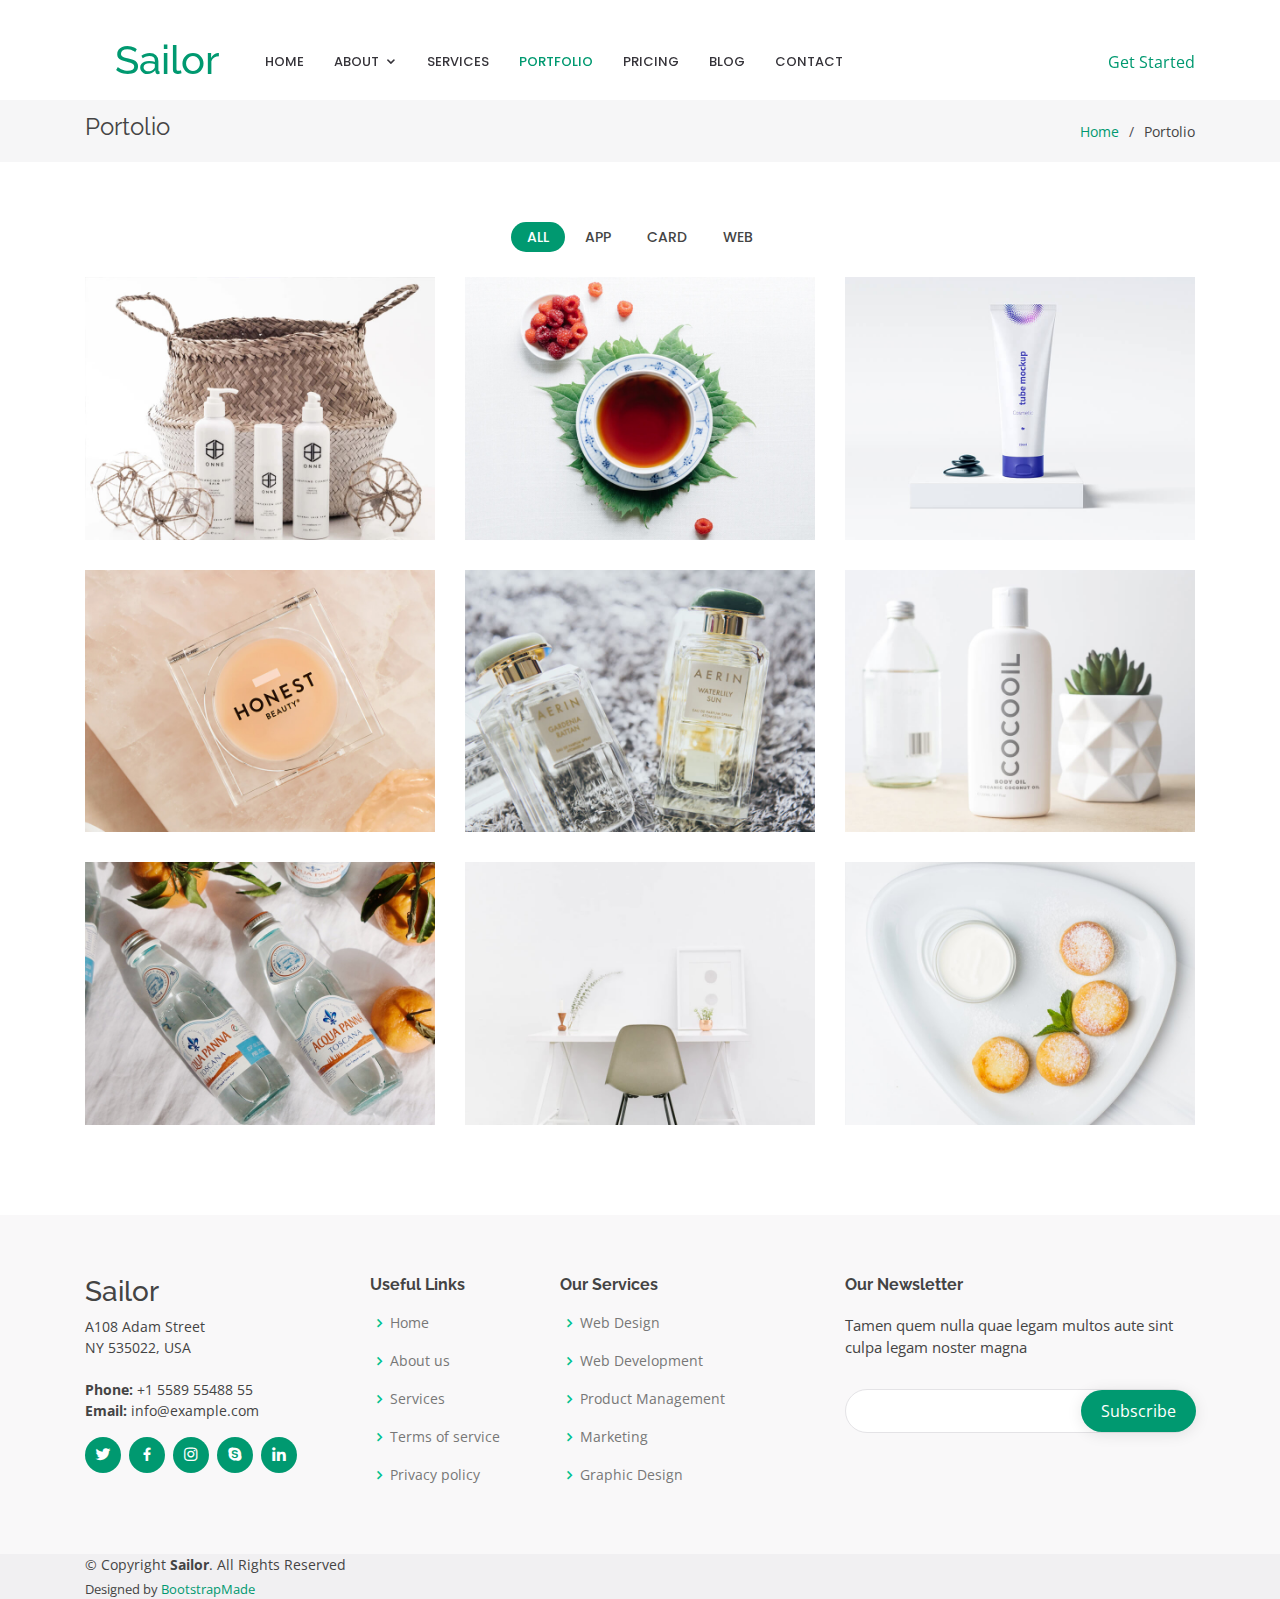
<file: portfolio.html>
<!DOCTYPE html>
<html lang="en">

<head>
  <meta charset="utf-8">
  <meta content="width=device-width, initial-scale=1.0" name="viewport">

  <title>Portfolio - Sailor Bootstrap Template</title>
  <meta name="description" content="PlanThebest has a decade long experience in the events industry has made many successful events by adding a lot of efforts and planning to make it into a grand success.">
  <meta name="keywords" content="leading event management companies in india,the best event management companies in india,best event company in india,big event management companies in india,best event managers in india,leading event management companies,famous event management companies,indian event management,event management sites in india,event management websites in india">
  <meta name="robots" content="index, follow">

  <!-- Favicons -->
  <link href="assets/img/favicon.png" rel="icon">
  <link href="assets/img/apple-touch-icon.png" rel="apple-touch-icon">

  <!-- Google Fonts -->
  <link href="https://fonts.googleapis.com/css?family=Open+Sans:300,300i,400,400i,600,600i,700,700i|Raleway:300,300i,400,400i,500,500i,600,600i,700,700i|Poppins:300,300i,400,400i,500,500i,600,600i,700,700i" rel="stylesheet">

  <!-- Vendor CSS Files -->
  <link href="assets/vendor/bootstrap/css/bootstrap.min.css" rel="stylesheet">
  <link href="assets/vendor/icofont/icofont.min.css" rel="stylesheet">
  <link href="assets/vendor/boxicons/css/boxicons.min.css" rel="stylesheet">
  <link href="assets/vendor/animate.css/animate.min.css" rel="stylesheet">
  <link href="assets/vendor/remixicon/remixicon.css" rel="stylesheet">
  <link href="assets/vendor/venobox/venobox.css" rel="stylesheet">
  <link href="assets/vendor/owl.carousel/assets/owl.carousel.min.css" rel="stylesheet">

  <!-- Template Main CSS File -->
  <link href="assets/css/style.css" rel="stylesheet">

  <!-- =======================================================
  * Template Name: Sailor - v2.3.0
  * Template URL: https://bootstrapmade.com/sailor-free-bootstrap-theme/
  * Author: BootstrapMade.com
  * License: https://bootstrapmade.com/license/
  ======================================================== -->
</head>

<body>

  <!-- ======= Header ======= -->
  <header id="header" class="fixed-top header-inner-pages">
    <div class="container d-flex align-items-center">

      <h1 class="logo"><a href="index.html">Sailor</a></h1>
      <!-- Uncomment below if you prefer to use an image logo -->
      <!-- <a href="index.html" class="logo"><img src="assets/img/logo.png" alt="" class="img-fluid"></a>-->

      <nav class="nav-menu d-none d-lg-block">

        <ul>
          <li><a href="index.html">Home</a></li>

          <li class="drop-down"><a href="#">About</a>
            <ul>
              <li><a href="about.html">About Us</a></li>
              <li><a href="team.html">Team</a></li>
              <li><a href="testimonials.html">Testimonials</a></li>

              <li class="drop-down"><a href="#">Deep Drop Down</a>
                <ul>
                  <li><a href="#">Deep Drop Down 1</a></li>
                  <li><a href="#">Deep Drop Down 2</a></li>
                  <li><a href="#">Deep Drop Down 3</a></li>
                  <li><a href="#">Deep Drop Down 4</a></li>
                  <li><a href="#">Deep Drop Down 5</a></li>
                </ul>
              </li>
            </ul>
          </li>

          <li><a href="services.html">Services</a></li>
          <li class="active"><a href="portfolio.html">Portfolio</a></li>
          <li><a href="pricing.html">Pricing</a></li>
          <li><a href="blog.html">Blog</a></li>
          <li><a href="contact.html">Contact</a></li>

        </ul>

      </nav><!-- .nav-menu -->

      <a href="index.html" class="get-started-btn ml-auto">Get Started</a>

    </div>
  </header><!-- End Header -->

  <main id="main">

    <!-- ======= Breadcrumbs ======= -->
    <section id="breadcrumbs" class="breadcrumbs">
      <div class="container">

        <div class="d-flex justify-content-between align-items-center">
          <h2>Portolio</h2>
          <ol>
            <li><a href="index.html">Home</a></li>
            <li>Portolio</li>
          </ol>
        </div>

      </div>
    </section><!-- End Breadcrumbs -->

    <!-- ======= Portfolio Section ======= -->
    <section id="portfolio" class="portfolio">
      <div class="container">

        <div class="row">
          <div class="col-lg-12 d-flex justify-content-center">
            <ul id="portfolio-flters">
              <li data-filter="*" class="filter-active">All</li>
              <li data-filter=".filter-app">App</li>
              <li data-filter=".filter-card">Card</li>
              <li data-filter=".filter-web">Web</li>
            </ul>
          </div>
        </div>

        <div class="row portfolio-container">

          <div class="col-lg-4 col-md-6 portfolio-item filter-app">
            <div class="portfolio-wrap">
              <img src="assets/img/portfolio/portfolio-1.jpg" class="img-fluid" alt="">
              <div class="portfolio-info">
                <h4>App 1</h4>
                <p>App</p>
                <div class="portfolio-links">
                  <a href="assets/img/portfolio/portfolio-1.jpg" data-gall="portfolioGallery" class="venobox" title="App 1"><i class="bx bx-plus"></i></a>
                  <a href="portfolio-details.html" data-gall="portfolioDetailsGallery" data-vbtype="iframe" class="venobox" title="Portfolio Details"><i class="bx bx-link"></i></a>
                </div>
              </div>
            </div>
          </div>

          <div class="col-lg-4 col-md-6 portfolio-item filter-web">
            <div class="portfolio-wrap">
              <img src="assets/img/portfolio/portfolio-2.jpg" class="img-fluid" alt="">
              <div class="portfolio-info">
                <h4>Web 3</h4>
                <p>Web</p>
                <div class="portfolio-links">
                  <a href="assets/img/portfolio/portfolio-2.jpg" data-gall="portfolioGallery" class="venobox" title="Web 3"><i class="bx bx-plus"></i></a>
                  <a href="portfolio-details.html" data-gall="portfolioDetailsGallery" data-vbtype="iframe" class="venobox" title="Portfolio Details"><i class="bx bx-link"></i></a>
                </div>
              </div>
            </div>
          </div>

          <div class="col-lg-4 col-md-6 portfolio-item filter-app">
            <div class="portfolio-wrap">
              <img src="assets/img/portfolio/portfolio-3.jpg" class="img-fluid" alt="">
              <div class="portfolio-info">
                <h4>App 2</h4>
                <p>App</p>
                <div class="portfolio-links">
                  <a href="assets/img/portfolio/portfolio-3.jpg" data-gall="portfolioGallery" class="venobox" title="App 2"><i class="bx bx-plus"></i></a>
                  <a href="portfolio-details.html" data-gall="portfolioDetailsGallery" data-vbtype="iframe" class="venobox" title="Portfolio Details"><i class="bx bx-link"></i></a>
                </div>
              </div>
            </div>
          </div>

          <div class="col-lg-4 col-md-6 portfolio-item filter-card">
            <div class="portfolio-wrap">
              <img src="assets/img/portfolio/portfolio-4.jpg" class="img-fluid" alt="">
              <div class="portfolio-info">
                <h4>Card 2</h4>
                <p>Card</p>
                <div class="portfolio-links">
                  <a href="assets/img/portfolio/portfolio-4.jpg" data-gall="portfolioGallery" class="venobox" title="Card 2"><i class="bx bx-plus"></i></a>
                  <a href="portfolio-details.html" data-gall="portfolioDetailsGallery" data-vbtype="iframe" class="venobox" title="Portfolio Details"><i class="bx bx-link"></i></a>
                </div>
              </div>
            </div>
          </div>

          <div class="col-lg-4 col-md-6 portfolio-item filter-web">
            <div class="portfolio-wrap">
              <img src="assets/img/portfolio/portfolio-5.jpg" class="img-fluid" alt="">
              <div class="portfolio-info">
                <h4>Web 2</h4>
                <p>Web</p>
                <div class="portfolio-links">
                  <a href="assets/img/portfolio/portfolio-5.jpg" data-gall="portfolioGallery" class="venobox" title="Web 2"><i class="bx bx-plus"></i></a>
                  <a href="portfolio-details.html" data-gall="portfolioDetailsGallery" data-vbtype="iframe" class="venobox" title="Portfolio Details"><i class="bx bx-link"></i></a>
                </div>
              </div>
            </div>
          </div>

          <div class="col-lg-4 col-md-6 portfolio-item filter-app">
            <div class="portfolio-wrap">
              <img src="assets/img/portfolio/portfolio-6.jpg" class="img-fluid" alt="">
              <div class="portfolio-info">
                <h4>App 3</h4>
                <p>App</p>
                <div class="portfolio-links">
                  <a href="assets/img/portfolio/portfolio-6.jpg" data-gall="portfolioGallery" class="venobox" title="App 3"><i class="bx bx-plus"></i></a>
                  <a href="portfolio-details.html" data-gall="portfolioDetailsGallery" data-vbtype="iframe" class="venobox" title="Portfolio Details"><i class="bx bx-link"></i></a>
                </div>
              </div>
            </div>
          </div>

          <div class="col-lg-4 col-md-6 portfolio-item filter-card">
            <div class="portfolio-wrap">
              <img src="assets/img/portfolio/portfolio-7.jpg" class="img-fluid" alt="">
              <div class="portfolio-info">
                <h4>Card 1</h4>
                <p>Card</p>
                <div class="portfolio-links">
                  <a href="assets/img/portfolio/portfolio-7.jpg" data-gall="portfolioGallery" class="venobox" title="Card 1"><i class="bx bx-plus"></i></a>
                  <a href="portfolio-details.html" data-gall="portfolioDetailsGallery" data-vbtype="iframe" class="venobox" title="Portfolio Details"><i class="bx bx-link"></i></a>
                </div>
              </div>
            </div>
          </div>

          <div class="col-lg-4 col-md-6 portfolio-item filter-card">
            <div class="portfolio-wrap">
              <img src="assets/img/portfolio/portfolio-8.jpg" class="img-fluid" alt="">
              <div class="portfolio-info">
                <h4>Card 3</h4>
                <p>Card</p>
                <div class="portfolio-links">
                  <a href="assets/img/portfolio/portfolio-8.jpg" data-gall="portfolioGallery" class="venobox" title="Card 3"><i class="bx bx-plus"></i></a>
                  <a href="portfolio-details.html" data-gall="portfolioDetailsGallery" data-vbtype="iframe" class="venobox" title="Portfolio Details"><i class="bx bx-link"></i></a>
                </div>
              </div>
            </div>
          </div>

          <div class="col-lg-4 col-md-6 portfolio-item filter-web">
            <div class="portfolio-wrap">
              <img src="assets/img/portfolio/portfolio-9.jpg" class="img-fluid" alt="">
              <div class="portfolio-info">
                <h4>Web 3</h4>
                <p>Web</p>
                <div class="portfolio-links">
                  <a href="assets/img/portfolio/portfolio-9.jpg" data-gall="portfolioGallery" class="venobox" title="Web 3"><i class="bx bx-plus"></i></a>
                  <a href="portfolio-details.html" data-gall="portfolioDetailsGallery" data-vbtype="iframe" class="venobox" title="Portfolio Details"><i class="bx bx-link"></i></a>
                </div>
              </div>
            </div>
          </div>

        </div>

      </div>
    </section><!-- End Portfolio Section -->

  </main><!-- End #main -->

  <!-- ======= Footer ======= -->
  <footer id="footer">
    <div class="footer-top">
      <div class="container">
        <div class="row">

          <div class="col-lg-3 col-md-6">
            <div class="footer-info">
              <h3>Sailor</h3>
              <p>
                A108 Adam Street <br>
                NY 535022, USA<br><br>
                <strong>Phone:</strong> +1 5589 55488 55<br>
                <strong>Email:</strong> info@example.com<br>
              </p>
              <div class="social-links mt-3">
                <a href="#" class="twitter"><i class="bx bxl-twitter"></i></a>
                <a href="#" class="facebook"><i class="bx bxl-facebook"></i></a>
                <a href="#" class="instagram"><i class="bx bxl-instagram"></i></a>
                <a href="#" class="google-plus"><i class="bx bxl-skype"></i></a>
                <a href="#" class="linkedin"><i class="bx bxl-linkedin"></i></a>
              </div>
            </div>
          </div>

          <div class="col-lg-2 col-md-6 footer-links">
            <h4>Useful Links</h4>
            <ul>
              <li><i class="bx bx-chevron-right"></i> <a href="#">Home</a></li>
              <li><i class="bx bx-chevron-right"></i> <a href="#">About us</a></li>
              <li><i class="bx bx-chevron-right"></i> <a href="#">Services</a></li>
              <li><i class="bx bx-chevron-right"></i> <a href="#">Terms of service</a></li>
              <li><i class="bx bx-chevron-right"></i> <a href="#">Privacy policy</a></li>
            </ul>
          </div>

          <div class="col-lg-3 col-md-6 footer-links">
            <h4>Our Services</h4>
            <ul>
              <li><i class="bx bx-chevron-right"></i> <a href="#">Web Design</a></li>
              <li><i class="bx bx-chevron-right"></i> <a href="#">Web Development</a></li>
              <li><i class="bx bx-chevron-right"></i> <a href="#">Product Management</a></li>
              <li><i class="bx bx-chevron-right"></i> <a href="#">Marketing</a></li>
              <li><i class="bx bx-chevron-right"></i> <a href="#">Graphic Design</a></li>
            </ul>
          </div>

          <div class="col-lg-4 col-md-6 footer-newsletter">
            <h4>Our Newsletter</h4>
            <p>Tamen quem nulla quae legam multos aute sint culpa legam noster magna</p>
            <form action="" method="post">
              <input type="email" name="email"><input type="submit" value="Subscribe">
            </form>

          </div>

        </div>
      </div>
    </div>

    <div class="container">
      <div class="copyright">
        &copy; Copyright <strong><span>Sailor</span></strong>. All Rights Reserved
      </div>
      <div class="credits">
        <!-- All the links in the footer should remain intact. -->
        <!-- You can delete the links only if you purchased the pro version. -->
        <!-- Licensing information: https://bootstrapmade.com/license/ -->
        <!-- Purchase the pro version with working PHP/AJAX contact form: https://bootstrapmade.com/sailor-free-bootstrap-theme/ -->
        Designed by <a href="https://bootstrapmade.com/">BootstrapMade</a>
      </div>
    </div>
  </footer><!-- End Footer -->

  <a href="#" class="back-to-top"><i class="icofont-simple-up"></i></a>

  <!-- Vendor JS Files -->
  <script src="assets/vendor/jquery/jquery.min.js"></script>
  <script src="assets/vendor/bootstrap/js/bootstrap.bundle.min.js"></script>
  <script src="assets/vendor/jquery.easing/jquery.easing.min.js"></script>
  <script src="assets/vendor/php-email-form/validate.js"></script>
  <script src="assets/vendor/isotope-layout/isotope.pkgd.min.js"></script>
  <script src="assets/vendor/venobox/venobox.min.js"></script>
  <script src="assets/vendor/waypoints/jquery.waypoints.min.js"></script>
  <script src="assets/vendor/owl.carousel/owl.carousel.min.js"></script>

  <!-- Template Main JS File -->
  <script src="assets/js/main.js"></script>

</body>

</html>
</file>
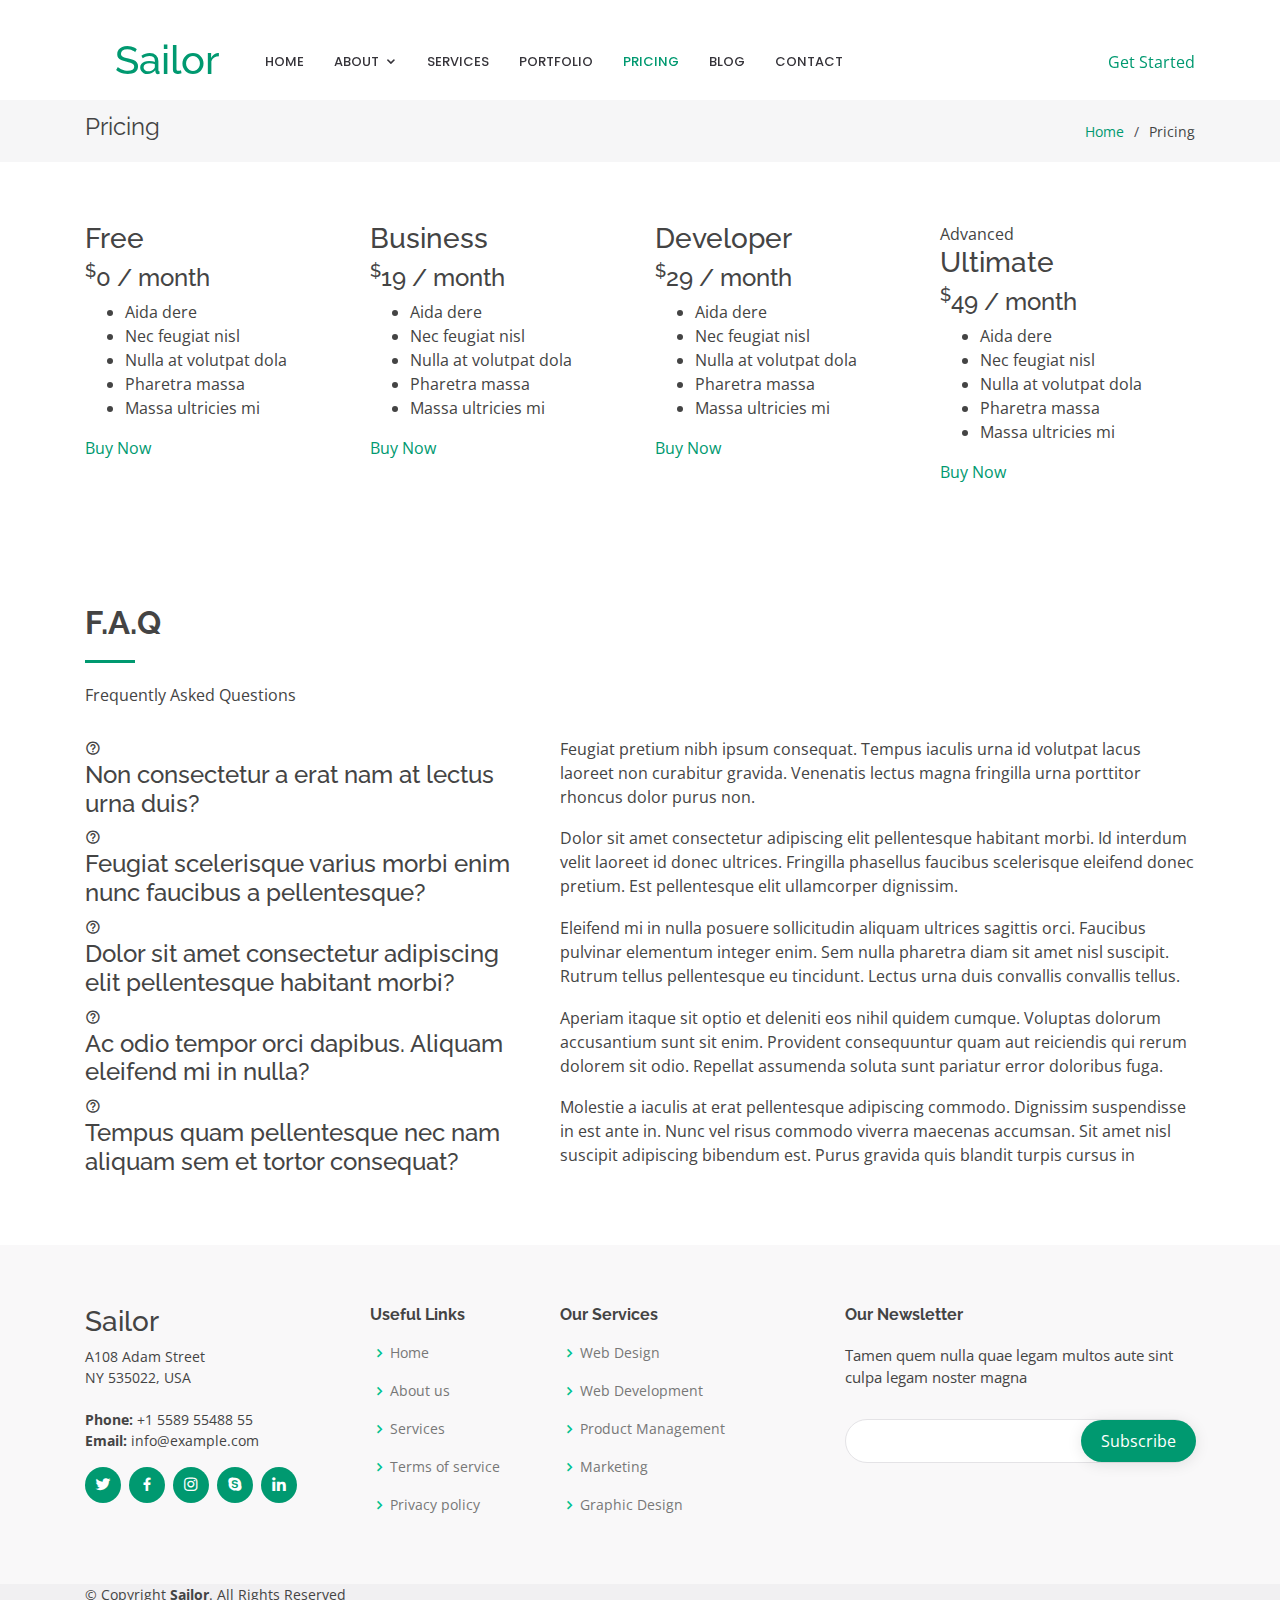
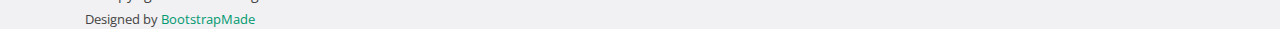
<file: pricing.html>
<!DOCTYPE html>
<html lang="en">

<head>
  <meta charset="utf-8">
  <meta content="width=device-width, initial-scale=1.0" name="viewport">

  <title>Pricing - Sailor Bootstrap Template</title>
  <meta content="" name="description">
  <meta content="" name="keywords">

  <!-- Favicons -->
  <link href="assets/img/favicon.png" rel="icon">
  <link href="assets/img/apple-touch-icon.png" rel="apple-touch-icon">

  <!-- Google Fonts -->
  <link href="https://fonts.googleapis.com/css?family=Open+Sans:300,300i,400,400i,600,600i,700,700i|Raleway:300,300i,400,400i,500,500i,600,600i,700,700i|Poppins:300,300i,400,400i,500,500i,600,600i,700,700i" rel="stylesheet">

  <!-- Vendor CSS Files -->
  <link href="assets/vendor/bootstrap/css/bootstrap.min.css" rel="stylesheet">
  <link href="assets/vendor/icofont/icofont.min.css" rel="stylesheet">
  <link href="assets/vendor/boxicons/css/boxicons.min.css" rel="stylesheet">
  <link href="assets/vendor/animate.css/animate.min.css" rel="stylesheet">
  <link href="assets/vendor/remixicon/remixicon.css" rel="stylesheet">
  <link href="assets/vendor/venobox/venobox.css" rel="stylesheet">
  <link href="assets/vendor/owl.carousel/assets/owl.carousel.min.css" rel="stylesheet">

  <!-- Template Main CSS File -->
  <link href="assets/css/style.css" rel="stylesheet">

  <!-- =======================================================
  * Template Name: Sailor - v2.3.0
  * Template URL: https://bootstrapmade.com/sailor-free-bootstrap-theme/
  * Author: BootstrapMade.com
  * License: https://bootstrapmade.com/license/
  ======================================================== -->
</head>

<body>

  <!-- ======= Header ======= -->
  <header id="header" class="fixed-top header-inner-pages">
    <div class="container d-flex align-items-center">

      <h1 class="logo"><a href="index.html">Sailor</a></h1>
      <!-- Uncomment below if you prefer to use an image logo -->
      <!-- <a href="index.html" class="logo"><img src="assets/img/logo.png" alt="" class="img-fluid"></a>-->

      <nav class="nav-menu d-none d-lg-block">

        <ul>
          <li><a href="index.html">Home</a></li>

          <li class="drop-down"><a href="#">About</a>
            <ul>
              <li><a href="about.html">About Us</a></li>
              <li><a href="team.html">Team</a></li>
              <li><a href="testimonials.html">Testimonials</a></li>

              <li class="drop-down"><a href="#">Deep Drop Down</a>
                <ul>
                  <li><a href="#">Deep Drop Down 1</a></li>
                  <li><a href="#">Deep Drop Down 2</a></li>
                  <li><a href="#">Deep Drop Down 3</a></li>
                  <li><a href="#">Deep Drop Down 4</a></li>
                  <li><a href="#">Deep Drop Down 5</a></li>
                </ul>
              </li>
            </ul>
          </li>

          <li><a href="services.html">Services</a></li>
          <li><a href="portfolio.html">Portfolio</a></li>
          <li class="active"><a href="pricing.html">Pricing</a></li>
          <li><a href="blog.html">Blog</a></li>
          <li><a href="contact.html">Contact</a></li>

        </ul>

      </nav><!-- .nav-menu -->

      <a href="index.html" class="get-started-btn ml-auto">Get Started</a>

    </div>
  </header><!-- End Header -->

  <main id="main">

    <!-- ======= Breadcrumbs ======= -->
    <section id="breadcrumbs" class="breadcrumbs">
      <div class="container">

        <div class="d-flex justify-content-between align-items-center">
          <h2>Pricing</h2>
          <ol>
            <li><a href="index.html">Home</a></li>
            <li>Pricing</li>
          </ol>
        </div>

      </div>
    </section><!-- End Breadcrumbs -->

    <!-- ======= Pricing Section ======= -->
    <section id="pricing" class="pricing">
      <div class="container">

        <div class="row">

          <div class="col-lg-3 col-md-6">
            <div class="box">
              <h3>Free</h3>
              <h4><sup>$</sup>0<span> / month</span></h4>
              <ul>
                <li>Aida dere</li>
                <li>Nec feugiat nisl</li>
                <li>Nulla at volutpat dola</li>
                <li class="na">Pharetra massa</li>
                <li class="na">Massa ultricies mi</li>
              </ul>
              <div class="btn-wrap">
                <a href="#" class="btn-buy">Buy Now</a>
              </div>
            </div>
          </div>

          <div class="col-lg-3 col-md-6 mt-4 mt-md-0">
            <div class="box featured">
              <h3>Business</h3>
              <h4><sup>$</sup>19<span> / month</span></h4>
              <ul>
                <li>Aida dere</li>
                <li>Nec feugiat nisl</li>
                <li>Nulla at volutpat dola</li>
                <li>Pharetra massa</li>
                <li class="na">Massa ultricies mi</li>
              </ul>
              <div class="btn-wrap">
                <a href="#" class="btn-buy">Buy Now</a>
              </div>
            </div>
          </div>

          <div class="col-lg-3 col-md-6 mt-4 mt-lg-0">
            <div class="box">
              <h3>Developer</h3>
              <h4><sup>$</sup>29<span> / month</span></h4>
              <ul>
                <li>Aida dere</li>
                <li>Nec feugiat nisl</li>
                <li>Nulla at volutpat dola</li>
                <li>Pharetra massa</li>
                <li>Massa ultricies mi</li>
              </ul>
              <div class="btn-wrap">
                <a href="#" class="btn-buy">Buy Now</a>
              </div>
            </div>
          </div>

          <div class="col-lg-3 col-md-6 mt-4 mt-lg-0">
            <div class="box">
              <span class="advanced">Advanced</span>
              <h3>Ultimate</h3>
              <h4><sup>$</sup>49<span> / month</span></h4>
              <ul>
                <li>Aida dere</li>
                <li>Nec feugiat nisl</li>
                <li>Nulla at volutpat dola</li>
                <li>Pharetra massa</li>
                <li>Massa ultricies mi</li>
              </ul>
              <div class="btn-wrap">
                <a href="#" class="btn-buy">Buy Now</a>
              </div>
            </div>
          </div>

        </div>

      </div>
    </section><!-- End Pricing Section -->

    <!-- ======= Frequently Asked Questions Section ======= -->
    <section id="faq" class="faq">
      <div class="container">

        <div class="section-title">
          <h2>F.A.Q</h2>
          <p>Frequently Asked Questions</p>
        </div>

        <div class="row faq-item d-flex align-items-stretch">
          <div class="col-lg-5">
            <i class="bx bx-help-circle"></i>
            <h4>Non consectetur a erat nam at lectus urna duis?</h4>
          </div>
          <div class="col-lg-7">
            <p>
              Feugiat pretium nibh ipsum consequat. Tempus iaculis urna id volutpat lacus laoreet non curabitur gravida. Venenatis lectus magna fringilla urna porttitor rhoncus dolor purus non.
            </p>
          </div>
        </div><!-- End F.A.Q Item-->

        <div class="row faq-item d-flex align-items-stretch">
          <div class="col-lg-5">
            <i class="bx bx-help-circle"></i>
            <h4>Feugiat scelerisque varius morbi enim nunc faucibus a pellentesque?</h4>
          </div>
          <div class="col-lg-7">
            <p>
              Dolor sit amet consectetur adipiscing elit pellentesque habitant morbi. Id interdum velit laoreet id donec ultrices. Fringilla phasellus faucibus scelerisque eleifend donec pretium. Est pellentesque elit ullamcorper dignissim.
            </p>
          </div>
        </div><!-- End F.A.Q Item-->

        <div class="row faq-item d-flex align-items-stretch">
          <div class="col-lg-5">
            <i class="bx bx-help-circle"></i>
            <h4>Dolor sit amet consectetur adipiscing elit pellentesque habitant morbi?</h4>
          </div>
          <div class="col-lg-7">
            <p>
              Eleifend mi in nulla posuere sollicitudin aliquam ultrices sagittis orci. Faucibus pulvinar elementum integer enim. Sem nulla pharetra diam sit amet nisl suscipit. Rutrum tellus pellentesque eu tincidunt. Lectus urna duis convallis convallis tellus.
            </p>
          </div>
        </div><!-- End F.A.Q Item-->

        <div class="row faq-item d-flex align-items-stretch">
          <div class="col-lg-5">
            <i class="bx bx-help-circle"></i>
            <h4>Ac odio tempor orci dapibus. Aliquam eleifend mi in nulla?</h4>
          </div>
          <div class="col-lg-7">
            <p>
              Aperiam itaque sit optio et deleniti eos nihil quidem cumque. Voluptas dolorum accusantium sunt sit enim. Provident consequuntur quam aut reiciendis qui rerum dolorem sit odio. Repellat assumenda soluta sunt pariatur error doloribus fuga.
            </p>
          </div>
        </div><!-- End F.A.Q Item-->

        <div class="row faq-item d-flex align-items-stretch">
          <div class="col-lg-5">
            <i class="bx bx-help-circle"></i>
            <h4>Tempus quam pellentesque nec nam aliquam sem et tortor consequat?</h4>
          </div>
          <div class="col-lg-7">
            <p>
              Molestie a iaculis at erat pellentesque adipiscing commodo. Dignissim suspendisse in est ante in. Nunc vel risus commodo viverra maecenas accumsan. Sit amet nisl suscipit adipiscing bibendum est. Purus gravida quis blandit turpis cursus in
            </p>
          </div>
        </div><!-- End F.A.Q Item-->

      </div>
    </section><!-- End Frequently Asked Questions Section -->

  </main><!-- End #main -->

  <!-- ======= Footer ======= -->
  <footer id="footer">
    <div class="footer-top">
      <div class="container">
        <div class="row">

          <div class="col-lg-3 col-md-6">
            <div class="footer-info">
              <h3>Sailor</h3>
              <p>
                A108 Adam Street <br>
                NY 535022, USA<br><br>
                <strong>Phone:</strong> +1 5589 55488 55<br>
                <strong>Email:</strong> info@example.com<br>
              </p>
              <div class="social-links mt-3">
                <a href="#" class="twitter"><i class="bx bxl-twitter"></i></a>
                <a href="#" class="facebook"><i class="bx bxl-facebook"></i></a>
                <a href="#" class="instagram"><i class="bx bxl-instagram"></i></a>
                <a href="#" class="google-plus"><i class="bx bxl-skype"></i></a>
                <a href="#" class="linkedin"><i class="bx bxl-linkedin"></i></a>
              </div>
            </div>
          </div>

          <div class="col-lg-2 col-md-6 footer-links">
            <h4>Useful Links</h4>
            <ul>
              <li><i class="bx bx-chevron-right"></i> <a href="#">Home</a></li>
              <li><i class="bx bx-chevron-right"></i> <a href="#">About us</a></li>
              <li><i class="bx bx-chevron-right"></i> <a href="#">Services</a></li>
              <li><i class="bx bx-chevron-right"></i> <a href="#">Terms of service</a></li>
              <li><i class="bx bx-chevron-right"></i> <a href="#">Privacy policy</a></li>
            </ul>
          </div>

          <div class="col-lg-3 col-md-6 footer-links">
            <h4>Our Services</h4>
            <ul>
              <li><i class="bx bx-chevron-right"></i> <a href="#">Web Design</a></li>
              <li><i class="bx bx-chevron-right"></i> <a href="#">Web Development</a></li>
              <li><i class="bx bx-chevron-right"></i> <a href="#">Product Management</a></li>
              <li><i class="bx bx-chevron-right"></i> <a href="#">Marketing</a></li>
              <li><i class="bx bx-chevron-right"></i> <a href="#">Graphic Design</a></li>
            </ul>
          </div>

          <div class="col-lg-4 col-md-6 footer-newsletter">
            <h4>Our Newsletter</h4>
            <p>Tamen quem nulla quae legam multos aute sint culpa legam noster magna</p>
            <form action="" method="post">
              <input type="email" name="email"><input type="submit" value="Subscribe">
            </form>

          </div>

        </div>
      </div>
    </div>

    <div class="container">
      <div class="copyright">
        &copy; Copyright <strong><span>Sailor</span></strong>. All Rights Reserved
      </div>
      <div class="credits">
        <!-- All the links in the footer should remain intact. -->
        <!-- You can delete the links only if you purchased the pro version. -->
        <!-- Licensing information: https://bootstrapmade.com/license/ -->
        <!-- Purchase the pro version with working PHP/AJAX contact form: https://bootstrapmade.com/sailor-free-bootstrap-theme/ -->
        Designed by <a href="https://bootstrapmade.com/">BootstrapMade</a>
      </div>
    </div>
  </footer><!-- End Footer -->

  <a href="#" class="back-to-top"><i class="icofont-simple-up"></i></a>

  <!-- Vendor JS Files -->
  <script src="assets/vendor/jquery/jquery.min.js"></script>
  <script src="assets/vendor/bootstrap/js/bootstrap.bundle.min.js"></script>
  <script src="assets/vendor/jquery.easing/jquery.easing.min.js"></script>
  <script src="assets/vendor/php-email-form/validate.js"></script>
  <script src="assets/vendor/isotope-layout/isotope.pkgd.min.js"></script>
  <script src="assets/vendor/venobox/venobox.min.js"></script>
  <script src="assets/vendor/waypoints/jquery.waypoints.min.js"></script>
  <script src="assets/vendor/owl.carousel/owl.carousel.min.js"></script>

  <!-- Template Main JS File -->
  <script src="assets/js/main.js"></script>

</body>

</html>
</file>
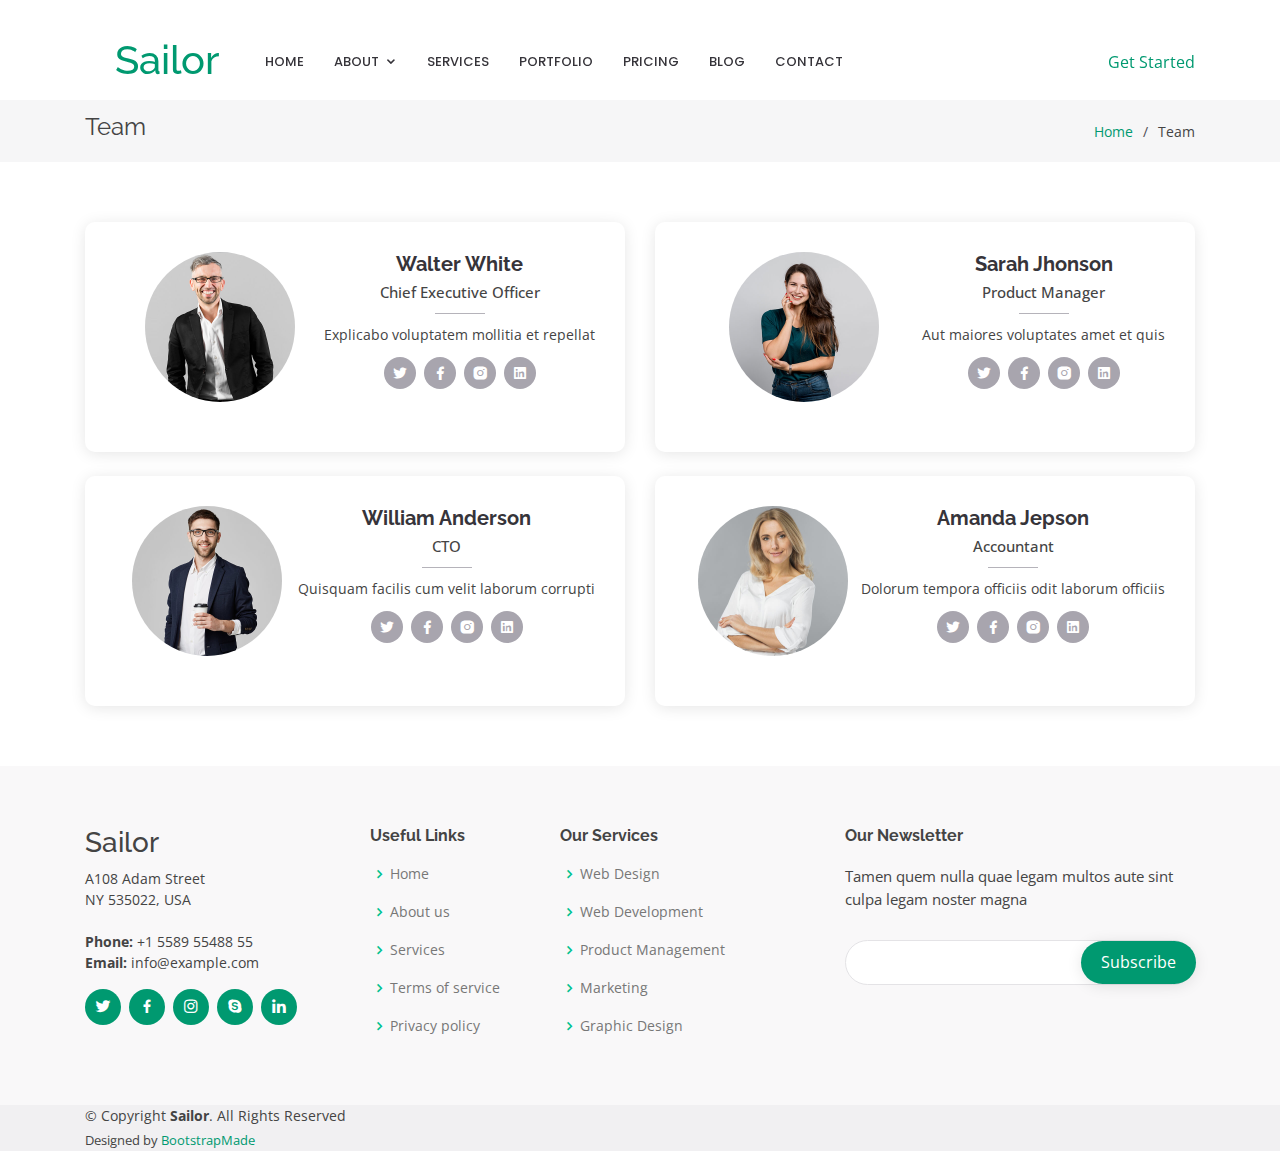
<file: team.html>
<!DOCTYPE html>
<html lang="en">

<head>
  <meta charset="utf-8">
  <meta content="width=device-width, initial-scale=1.0" name="viewport">

  <title>Team - Sailor Bootstrap Template</title>
  <meta content="The major backbone of PlanTheBest is the in-house team of Conceptualizers, Designers, Visualisers, Copywriters, Video editors, Production managers, Event managers and Artist managers with Extensive experience in creating and delivering a full-service experience for our clients." name="description">
  <meta content="" name="keywords">

  <!-- Favicons -->
  <link href="assets/img/favicon.png" rel="icon">
  <link href="assets/img/apple-touch-icon.png" rel="apple-touch-icon">

  <!-- Google Fonts -->
  <link href="https://fonts.googleapis.com/css?family=Open+Sans:300,300i,400,400i,600,600i,700,700i|Raleway:300,300i,400,400i,500,500i,600,600i,700,700i|Poppins:300,300i,400,400i,500,500i,600,600i,700,700i" rel="stylesheet">

  <!-- Vendor CSS Files -->
  <link href="assets/vendor/bootstrap/css/bootstrap.min.css" rel="stylesheet">
  <link href="assets/vendor/icofont/icofont.min.css" rel="stylesheet">
  <link href="assets/vendor/boxicons/css/boxicons.min.css" rel="stylesheet">
  <link href="assets/vendor/animate.css/animate.min.css" rel="stylesheet">
  <link href="assets/vendor/remixicon/remixicon.css" rel="stylesheet">
  <link href="assets/vendor/venobox/venobox.css" rel="stylesheet">
  <link href="assets/vendor/owl.carousel/assets/owl.carousel.min.css" rel="stylesheet">

  <!-- Template Main CSS File -->
  <link href="assets/css/style.css" rel="stylesheet">

  <!-- =======================================================
  * Template Name: Sailor - v2.3.0
  * Template URL: https://bootstrapmade.com/sailor-free-bootstrap-theme/
  * Author: BootstrapMade.com
  * License: https://bootstrapmade.com/license/
  ======================================================== -->
</head>

<body>

  <!-- ======= Header ======= -->
  <header id="header" class="fixed-top header-inner-pages">
    <div class="container d-flex align-items-center">

      <h1 class="logo"><a href="index.html">Sailor</a></h1>
      <!-- Uncomment below if you prefer to use an image logo -->
      <!-- <a href="index.html" class="logo"><img src="assets/img/logo.png" alt="" class="img-fluid"></a>-->

      <nav class="nav-menu d-none d-lg-block">

        <ul>
          <li><a href="index.html">Home</a></li>

          <li class="drop-down"><a href="#">About</a>
            <ul>
              <li><a href="about.html">About Us</a></li>
              <li class="active"><a href="team.html">Team</a></li>
              <li><a href="testimonials.html">Testimonials</a></li>

              <li class="drop-down"><a href="#">Deep Drop Down</a>
                <ul>
                  <li><a href="#">Deep Drop Down 1</a></li>
                  <li><a href="#">Deep Drop Down 2</a></li>
                  <li><a href="#">Deep Drop Down 3</a></li>
                  <li><a href="#">Deep Drop Down 4</a></li>
                  <li><a href="#">Deep Drop Down 5</a></li>
                </ul>
              </li>
            </ul>
          </li>

          <li><a href="services.html">Services</a></li>
          <li><a href="portfolio.html">Portfolio</a></li>
          <li><a href="pricing.html">Pricing</a></li>
          <li><a href="blog.html">Blog</a></li>
          <li><a href="contact.html">Contact</a></li>

        </ul>

      </nav><!-- .nav-menu -->

      <a href="index.html" class="get-started-btn ml-auto">Get Started</a>

    </div>
  </header><!-- End Header -->

  <main id="main">

    <!-- ======= Breadcrumbs ======= -->
    <section id="breadcrumbs" class="breadcrumbs">
      <div class="container">

        <div class="d-flex justify-content-between align-items-center">
          <h2>Team</h2>
          <ol>
            <li><a href="index.html">Home</a></li>
            <li>Team</li>
          </ol>
        </div>

      </div>
    </section><!-- End Breadcrumbs -->

    <!-- ======= Team Section ======= -->
    <section id="team" class="team ">
      <div class="container">

        <div class="row">

          <div class="col-lg-6">
            <div class="member d-flex align-items-start">
              <div class="pic"><img src="assets/img/team/team-1.jpg" class="img-fluid" alt=""></div>
              <div class="member-info">
                <h4>Walter White</h4>
                <span>Chief Executive Officer</span>
                <p>Explicabo voluptatem mollitia et repellat</p>
                <div class="social">
                  <a href=""><i class="ri-twitter-fill"></i></a>
                  <a href=""><i class="ri-facebook-fill"></i></a>
                  <a href=""><i class="ri-instagram-fill"></i></a>
                  <a href=""> <i class="ri-linkedin-box-fill"></i> </a>
                </div>
              </div>
            </div>
          </div>

          <div class="col-lg-6 mt-4 mt-lg-0">
            <div class="member d-flex align-items-start">
              <div class="pic"><img src="assets/img/team/team-2.jpg" class="img-fluid" alt=""></div>
              <div class="member-info">
                <h4>Sarah Jhonson</h4>
                <span>Product Manager</span>
                <p>Aut maiores voluptates amet et quis</p>
                <div class="social">
                  <a href=""><i class="ri-twitter-fill"></i></a>
                  <a href=""><i class="ri-facebook-fill"></i></a>
                  <a href=""><i class="ri-instagram-fill"></i></a>
                  <a href=""> <i class="ri-linkedin-box-fill"></i> </a>
                </div>
              </div>
            </div>
          </div>

          <div class="col-lg-6 mt-4">
            <div class="member d-flex align-items-start">
              <div class="pic"><img src="assets/img/team/team-3.jpg" class="img-fluid" alt=""></div>
              <div class="member-info">
                <h4>William Anderson</h4>
                <span>CTO</span>
                <p>Quisquam facilis cum velit laborum corrupti</p>
                <div class="social">
                  <a href=""><i class="ri-twitter-fill"></i></a>
                  <a href=""><i class="ri-facebook-fill"></i></a>
                  <a href=""><i class="ri-instagram-fill"></i></a>
                  <a href=""> <i class="ri-linkedin-box-fill"></i> </a>
                </div>
              </div>
            </div>
          </div>

          <div class="col-lg-6 mt-4">
            <div class="member d-flex align-items-start">
              <div class="pic"><img src="assets/img/team/team-4.jpg" class="img-fluid" alt=""></div>
              <div class="member-info">
                <h4>Amanda Jepson</h4>
                <span>Accountant</span>
                <p>Dolorum tempora officiis odit laborum officiis</p>
                <div class="social">
                  <a href=""><i class="ri-twitter-fill"></i></a>
                  <a href=""><i class="ri-facebook-fill"></i></a>
                  <a href=""><i class="ri-instagram-fill"></i></a>
                  <a href=""> <i class="ri-linkedin-box-fill"></i> </a>
                </div>
              </div>
            </div>
          </div>

        </div>

      </div>
    </section><!-- End Team Section -->

  </main><!-- End #main -->

  <!-- ======= Footer ======= -->
  <footer id="footer">
    <div class="footer-top">
      <div class="container">
        <div class="row">

          <div class="col-lg-3 col-md-6">
            <div class="footer-info">
              <h3>Sailor</h3>
              <p>
                A108 Adam Street <br>
                NY 535022, USA<br><br>
                <strong>Phone:</strong> +1 5589 55488 55<br>
                <strong>Email:</strong> info@example.com<br>
              </p>
              <div class="social-links mt-3">
                <a href="#" class="twitter"><i class="bx bxl-twitter"></i></a>
                <a href="#" class="facebook"><i class="bx bxl-facebook"></i></a>
                <a href="#" class="instagram"><i class="bx bxl-instagram"></i></a>
                <a href="#" class="google-plus"><i class="bx bxl-skype"></i></a>
                <a href="#" class="linkedin"><i class="bx bxl-linkedin"></i></a>
              </div>
            </div>
          </div>

          <div class="col-lg-2 col-md-6 footer-links">
            <h4>Useful Links</h4>
            <ul>
              <li><i class="bx bx-chevron-right"></i> <a href="#">Home</a></li>
              <li><i class="bx bx-chevron-right"></i> <a href="#">About us</a></li>
              <li><i class="bx bx-chevron-right"></i> <a href="#">Services</a></li>
              <li><i class="bx bx-chevron-right"></i> <a href="#">Terms of service</a></li>
              <li><i class="bx bx-chevron-right"></i> <a href="#">Privacy policy</a></li>
            </ul>
          </div>

          <div class="col-lg-3 col-md-6 footer-links">
            <h4>Our Services</h4>
            <ul>
              <li><i class="bx bx-chevron-right"></i> <a href="#">Web Design</a></li>
              <li><i class="bx bx-chevron-right"></i> <a href="#">Web Development</a></li>
              <li><i class="bx bx-chevron-right"></i> <a href="#">Product Management</a></li>
              <li><i class="bx bx-chevron-right"></i> <a href="#">Marketing</a></li>
              <li><i class="bx bx-chevron-right"></i> <a href="#">Graphic Design</a></li>
            </ul>
          </div>

          <div class="col-lg-4 col-md-6 footer-newsletter">
            <h4>Our Newsletter</h4>
            <p>Tamen quem nulla quae legam multos aute sint culpa legam noster magna</p>
            <form action="" method="post">
              <input type="email" name="email"><input type="submit" value="Subscribe">
            </form>

          </div>

        </div>
      </div>
    </div>

    <div class="container">
      <div class="copyright">
        &copy; Copyright <strong><span>Sailor</span></strong>. All Rights Reserved
      </div>
      <div class="credits">
        <!-- All the links in the footer should remain intact. -->
        <!-- You can delete the links only if you purchased the pro version. -->
        <!-- Licensing information: https://bootstrapmade.com/license/ -->
        <!-- Purchase the pro version with working PHP/AJAX contact form: https://bootstrapmade.com/sailor-free-bootstrap-theme/ -->
        Designed by <a href="https://bootstrapmade.com/">BootstrapMade</a>
      </div>
    </div>
  </footer><!-- End Footer -->

  <a href="#" class="back-to-top"><i class="icofont-simple-up"></i></a>

  <!-- Vendor JS Files -->
  <script src="assets/vendor/jquery/jquery.min.js"></script>
  <script src="assets/vendor/bootstrap/js/bootstrap.bundle.min.js"></script>
  <script src="assets/vendor/jquery.easing/jquery.easing.min.js"></script>
  <script src="assets/vendor/php-email-form/validate.js"></script>
  <script src="assets/vendor/isotope-layout/isotope.pkgd.min.js"></script>
  <script src="assets/vendor/venobox/venobox.min.js"></script>
  <script src="assets/vendor/waypoints/jquery.waypoints.min.js"></script>
  <script src="assets/vendor/owl.carousel/owl.carousel.min.js"></script>

  <!-- Template Main JS File -->
  <script src="assets/js/main.js"></script>

</body>

</html>
</file>
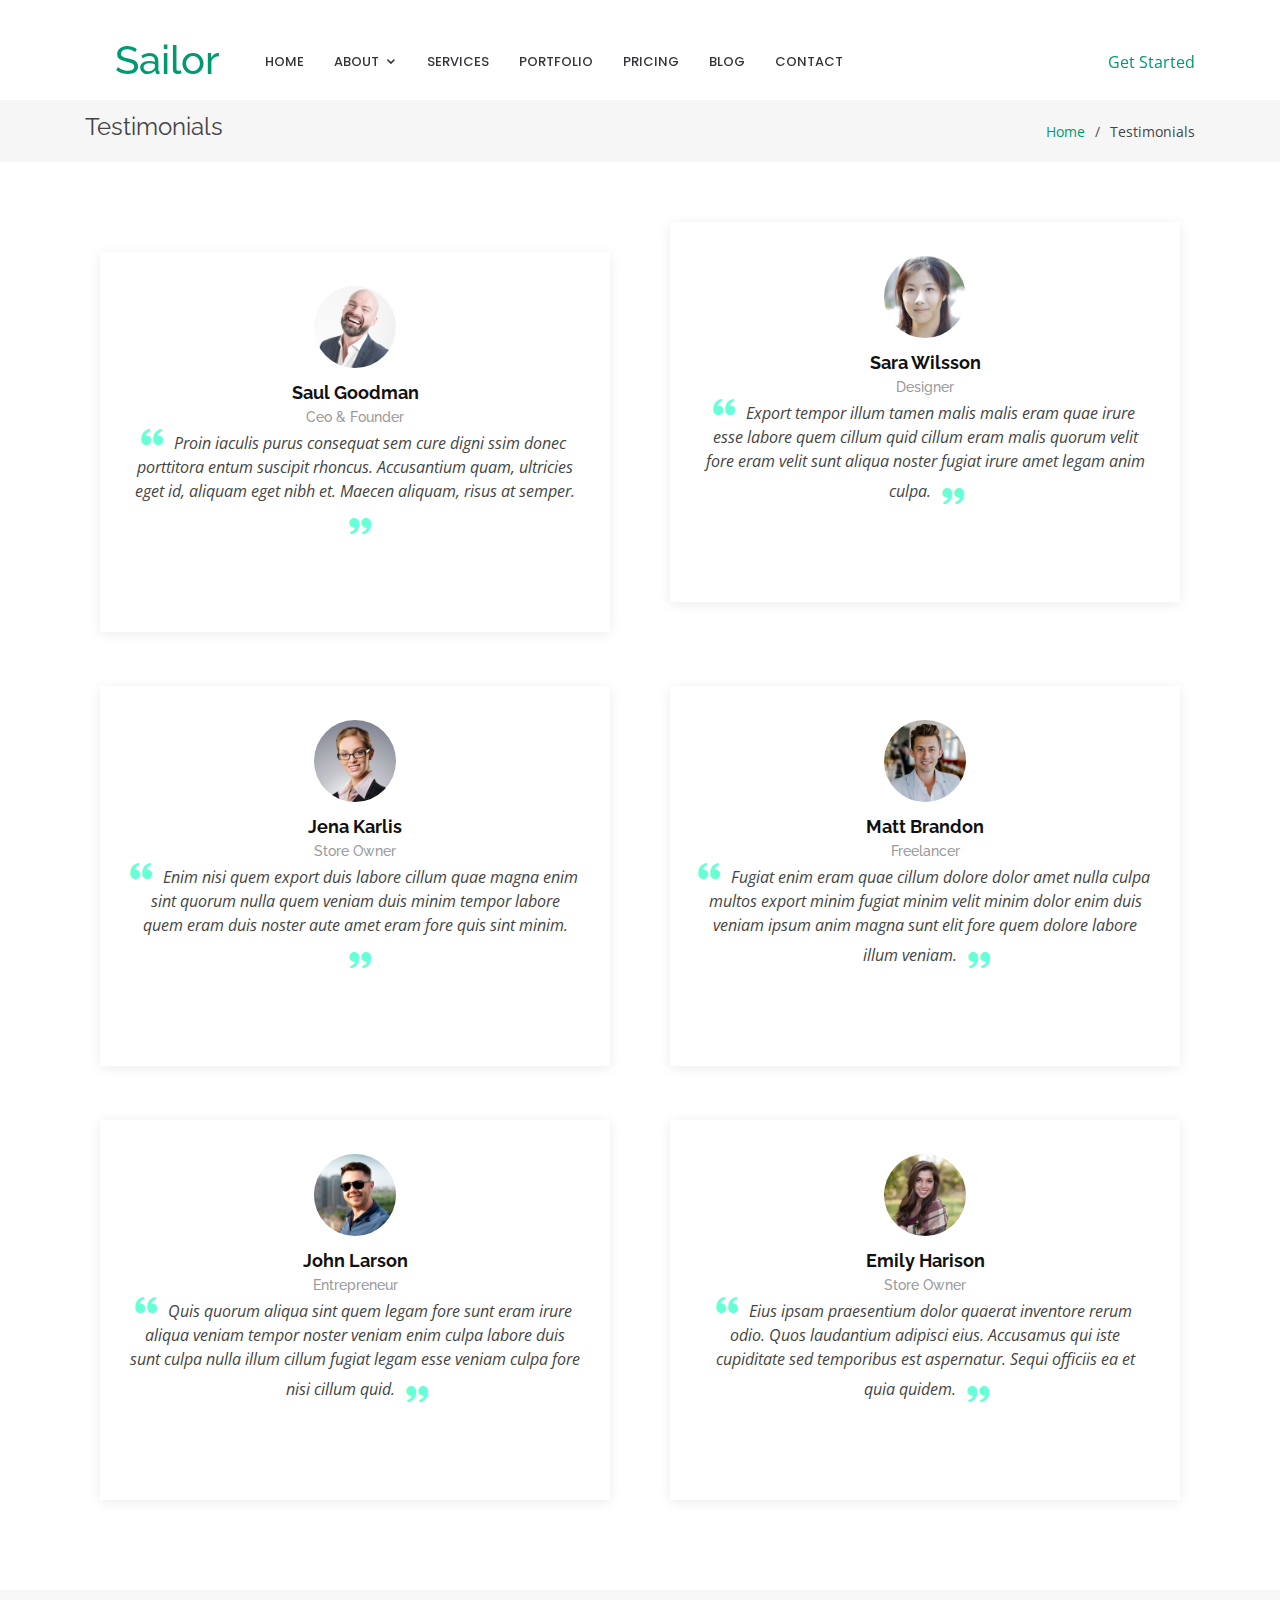
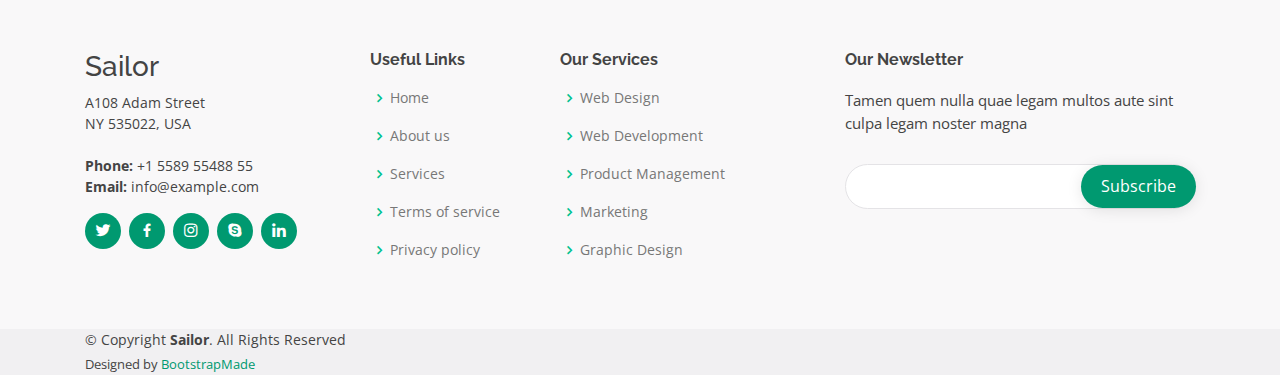
<file: testimonials.html>
<!DOCTYPE html>
<html lang="en">

<head>
  <meta charset="utf-8">
  <meta content="width=device-width, initial-scale=1.0" name="viewport">

  <title>Testimonials - Sailor Bootstrap Template</title>
  <meta content="" name="description">
  <meta content="" name="keywords">

  <!-- Favicons -->
  <link href="assets/img/favicon.png" rel="icon">
  <link href="assets/img/apple-touch-icon.png" rel="apple-touch-icon">

  <!-- Google Fonts -->
  <link href="https://fonts.googleapis.com/css?family=Open+Sans:300,300i,400,400i,600,600i,700,700i|Raleway:300,300i,400,400i,500,500i,600,600i,700,700i|Poppins:300,300i,400,400i,500,500i,600,600i,700,700i" rel="stylesheet">

  <!-- Vendor CSS Files -->
  <link href="assets/vendor/bootstrap/css/bootstrap.min.css" rel="stylesheet">
  <link href="assets/vendor/icofont/icofont.min.css" rel="stylesheet">
  <link href="assets/vendor/boxicons/css/boxicons.min.css" rel="stylesheet">
  <link href="assets/vendor/animate.css/animate.min.css" rel="stylesheet">
  <link href="assets/vendor/remixicon/remixicon.css" rel="stylesheet">
  <link href="assets/vendor/venobox/venobox.css" rel="stylesheet">
  <link href="assets/vendor/owl.carousel/assets/owl.carousel.min.css" rel="stylesheet">

  <!-- Template Main CSS File -->
  <link href="assets/css/style.css" rel="stylesheet">

  <!-- =======================================================
  * Template Name: Sailor - v2.3.0
  * Template URL: https://bootstrapmade.com/sailor-free-bootstrap-theme/
  * Author: BootstrapMade.com
  * License: https://bootstrapmade.com/license/
  ======================================================== -->
</head>

<body>

  <!-- ======= Header ======= -->
  <header id="header" class="fixed-top header-inner-pages">
    <div class="container d-flex align-items-center">

      <h1 class="logo"><a href="index.html">Sailor</a></h1>
      <!-- Uncomment below if you prefer to use an image logo -->
      <!-- <a href="index.html" class="logo"><img src="assets/img/logo.png" alt="" class="img-fluid"></a>-->

      <nav class="nav-menu d-none d-lg-block">

        <ul>
          <li><a href="index.html">Home</a></li>

          <li class="drop-down"><a href="#">About</a>
            <ul>
              <li><a href="about.html">About Us</a></li>
              <li><a href="team.html">Team</a></li>
              <li class="active"><a href="testimonials.html">Testimonials</a></li>

              <li class="drop-down"><a href="#">Deep Drop Down</a>
                <ul>
                  <li><a href="#">Deep Drop Down 1</a></li>
                  <li><a href="#">Deep Drop Down 2</a></li>
                  <li><a href="#">Deep Drop Down 3</a></li>
                  <li><a href="#">Deep Drop Down 4</a></li>
                  <li><a href="#">Deep Drop Down 5</a></li>
                </ul>
              </li>
            </ul>
          </li>

          <li><a href="services.html">Services</a></li>
          <li><a href="portfolio.html">Portfolio</a></li>
          <li><a href="pricing.html">Pricing</a></li>
          <li><a href="blog.html">Blog</a></li>
          <li><a href="contact.html">Contact</a></li>

        </ul>

      </nav><!-- .nav-menu -->

      <a href="index.html" class="get-started-btn ml-auto">Get Started</a>

    </div>
  </header><!-- End Header -->

  <main id="main">

    <!-- ======= Breadcrumbs ======= -->
    <section id="breadcrumbs" class="breadcrumbs">
      <div class="container">

        <div class="d-flex justify-content-between align-items-center">
          <h2>Testimonials</h2>
          <ol>
            <li><a href="index.html">Home</a></li>
            <li>Testimonials</li>
          </ol>
        </div>

      </div>
    </section><!-- End Breadcrumbs -->

    <!-- ======= Testimonials Section ======= -->
    <section id="testimonials" class="testimonials">
      <div class="container">

        <div class="row">

          <div class="col-lg-6">
            <div class="testimonial-item">
              <img src="assets/img/testimonials/testimonials-1.jpg" class="testimonial-img" alt="">
              <h3>Saul Goodman</h3>
              <h4>Ceo &amp; Founder</h4>
              <p>
                <i class="bx bxs-quote-alt-left quote-icon-left"></i>
                Proin iaculis purus consequat sem cure digni ssim donec porttitora entum suscipit rhoncus. Accusantium quam, ultricies eget id, aliquam eget nibh et. Maecen aliquam, risus at semper.
                <i class="bx bxs-quote-alt-right quote-icon-right"></i>
              </p>
            </div>
          </div>

          <div class="col-lg-6">
            <div class="testimonial-item mt-4 mt-lg-0">
              <img src="assets/img/testimonials/testimonials-2.jpg" class="testimonial-img" alt="">
              <h3>Sara Wilsson</h3>
              <h4>Designer</h4>
              <p>
                <i class="bx bxs-quote-alt-left quote-icon-left"></i>
                Export tempor illum tamen malis malis eram quae irure esse labore quem cillum quid cillum eram malis quorum velit fore eram velit sunt aliqua noster fugiat irure amet legam anim culpa.
                <i class="bx bxs-quote-alt-right quote-icon-right"></i>
              </p>
            </div>
          </div>

          <div class="col-lg-6">
            <div class="testimonial-item mt-4">
              <img src="assets/img/testimonials/testimonials-3.jpg" class="testimonial-img" alt="">
              <h3>Jena Karlis</h3>
              <h4>Store Owner</h4>
              <p>
                <i class="bx bxs-quote-alt-left quote-icon-left"></i>
                Enim nisi quem export duis labore cillum quae magna enim sint quorum nulla quem veniam duis minim tempor labore quem eram duis noster aute amet eram fore quis sint minim.
                <i class="bx bxs-quote-alt-right quote-icon-right"></i>
              </p>
            </div>
          </div>

          <div class="col-lg-6">
            <div class="testimonial-item mt-4">
              <img src="assets/img/testimonials/testimonials-4.jpg" class="testimonial-img" alt="">
              <h3>Matt Brandon</h3>
              <h4>Freelancer</h4>
              <p>
                <i class="bx bxs-quote-alt-left quote-icon-left"></i>
                Fugiat enim eram quae cillum dolore dolor amet nulla culpa multos export minim fugiat minim velit minim dolor enim duis veniam ipsum anim magna sunt elit fore quem dolore labore illum veniam.
                <i class="bx bxs-quote-alt-right quote-icon-right"></i>
              </p>
            </div>
          </div>

          <div class="col-lg-6">
            <div class="testimonial-item mt-4">
              <img src="assets/img/testimonials/testimonials-5.jpg" class="testimonial-img" alt="">
              <h3>John Larson</h3>
              <h4>Entrepreneur</h4>
              <p>
                <i class="bx bxs-quote-alt-left quote-icon-left"></i>
                Quis quorum aliqua sint quem legam fore sunt eram irure aliqua veniam tempor noster veniam enim culpa labore duis sunt culpa nulla illum cillum fugiat legam esse veniam culpa fore nisi cillum quid.
                <i class="bx bxs-quote-alt-right quote-icon-right"></i>
              </p>
            </div>
          </div>

          <div class="col-lg-6">
            <div class="testimonial-item mt-4">
              <img src="assets/img/testimonials/testimonials-6.jpg" class="testimonial-img" alt="">
              <h3>Emily Harison</h3>
              <h4>Store Owner</h4>
              <p>
                <i class="bx bxs-quote-alt-left quote-icon-left"></i>
                Eius ipsam praesentium dolor quaerat inventore rerum odio. Quos laudantium adipisci eius. Accusamus qui iste cupiditate sed temporibus est aspernatur. Sequi officiis ea et quia quidem.
                <i class="bx bxs-quote-alt-right quote-icon-right"></i>
              </p>
            </div>
          </div>

        </div>

      </div>
    </section><!-- End Testimonials Section -->

  </main><!-- End #main -->

  <!-- ======= Footer ======= -->
  <footer id="footer">
    <div class="footer-top">
      <div class="container">
        <div class="row">

          <div class="col-lg-3 col-md-6">
            <div class="footer-info">
              <h3>Sailor</h3>
              <p>
                A108 Adam Street <br>
                NY 535022, USA<br><br>
                <strong>Phone:</strong> +1 5589 55488 55<br>
                <strong>Email:</strong> info@example.com<br>
              </p>
              <div class="social-links mt-3">
                <a href="#" class="twitter"><i class="bx bxl-twitter"></i></a>
                <a href="#" class="facebook"><i class="bx bxl-facebook"></i></a>
                <a href="#" class="instagram"><i class="bx bxl-instagram"></i></a>
                <a href="#" class="google-plus"><i class="bx bxl-skype"></i></a>
                <a href="#" class="linkedin"><i class="bx bxl-linkedin"></i></a>
              </div>
            </div>
          </div>

          <div class="col-lg-2 col-md-6 footer-links">
            <h4>Useful Links</h4>
            <ul>
              <li><i class="bx bx-chevron-right"></i> <a href="#">Home</a></li>
              <li><i class="bx bx-chevron-right"></i> <a href="#">About us</a></li>
              <li><i class="bx bx-chevron-right"></i> <a href="#">Services</a></li>
              <li><i class="bx bx-chevron-right"></i> <a href="#">Terms of service</a></li>
              <li><i class="bx bx-chevron-right"></i> <a href="#">Privacy policy</a></li>
            </ul>
          </div>

          <div class="col-lg-3 col-md-6 footer-links">
            <h4>Our Services</h4>
            <ul>
              <li><i class="bx bx-chevron-right"></i> <a href="#">Web Design</a></li>
              <li><i class="bx bx-chevron-right"></i> <a href="#">Web Development</a></li>
              <li><i class="bx bx-chevron-right"></i> <a href="#">Product Management</a></li>
              <li><i class="bx bx-chevron-right"></i> <a href="#">Marketing</a></li>
              <li><i class="bx bx-chevron-right"></i> <a href="#">Graphic Design</a></li>
            </ul>
          </div>

          <div class="col-lg-4 col-md-6 footer-newsletter">
            <h4>Our Newsletter</h4>
            <p>Tamen quem nulla quae legam multos aute sint culpa legam noster magna</p>
            <form action="" method="post">
              <input type="email" name="email"><input type="submit" value="Subscribe">
            </form>

          </div>

        </div>
      </div>
    </div>

    <div class="container">
      <div class="copyright">
        &copy; Copyright <strong><span>Sailor</span></strong>. All Rights Reserved
      </div>
      <div class="credits">
        <!-- All the links in the footer should remain intact. -->
        <!-- You can delete the links only if you purchased the pro version. -->
        <!-- Licensing information: https://bootstrapmade.com/license/ -->
        <!-- Purchase the pro version with working PHP/AJAX contact form: https://bootstrapmade.com/sailor-free-bootstrap-theme/ -->
        Designed by <a href="https://bootstrapmade.com/">BootstrapMade</a>
      </div>
    </div>
  </footer><!-- End Footer -->

  <a href="#" class="back-to-top"><i class="icofont-simple-up"></i></a>

  <!-- Vendor JS Files -->
  <script src="assets/vendor/jquery/jquery.min.js"></script>
  <script src="assets/vendor/bootstrap/js/bootstrap.bundle.min.js"></script>
  <script src="assets/vendor/jquery.easing/jquery.easing.min.js"></script>
  <script src="assets/vendor/php-email-form/validate.js"></script>
  <script src="assets/vendor/isotope-layout/isotope.pkgd.min.js"></script>
  <script src="assets/vendor/venobox/venobox.min.js"></script>
  <script src="assets/vendor/waypoints/jquery.waypoints.min.js"></script>
  <script src="assets/vendor/owl.carousel/owl.carousel.min.js"></script>

  <!-- Template Main JS File -->
  <script src="assets/js/main.js"></script>

</body>

</html>
</file>
<file: assets/vendor/venobox/venobox.css>
/* ------ venobox.css --------*/
.vbox-overlay *, .vbox-overlay *:before, .vbox-overlay *:after{
    -webkit-backface-visibility: hidden;
    -webkit-box-sizing:border-box;
    -moz-box-sizing:border-box;
    box-sizing:border-box;
}
.vbox-overlay * { 
    -webkit-backface-visibility: visible;
    backface-visibility: visible;
}
.vbox-overlay{
    display: -webkit-flex;
    display: flex;
    -webkit-flex-direction: column;
    flex-direction: column;
    -webkit-justify-content: center;
    justify-content: center;
    -webkit-align-items: center;
    align-items: center;
    position: fixed;
    left: 0;
    top: 0;
    bottom: 0;
    right: 0;
    z-index: 999999;
}

/* ----- navigation ----- */
.vbox-title{
    width: 100%;
    height: 40px;
    float: left;
    text-align: center;
    line-height: 28px;
    font-size: 12px;
    padding: 6px 50px;
    overflow: hidden;
    position: fixed;
    display: none;
    left: 0;
    z-index: 89;
}
.vbox-close{
    cursor: pointer;
    position: fixed;
    top: -1px;
    right: 0;
    width: 50px;
    height: 40px;
    padding: 6px;
    display: block;
    background-position:10px center;
    overflow: hidden;
    font-size: 24px;
    line-height: 1;
    text-align: center;
    z-index: 99;
}
.vbox-left{
    cursor: pointer;
    position: fixed;
    left: 0;
    height: 40px;
    overflow: hidden;
    line-height: 28px;
    font-size: 12px;
    z-index: 99;
    display: flex;
    align-items:center;
}
.vbox-num{
    display: inline-block;
    margin: 6px 0 6px 15px;
}
/* ----- Social share ----- */
.vbox-share{
    line-height: 28px;
    font-size: 12px;
    overflow: hidden;
    position: fixed;
    left: 0;
    z-index: 98;
    display: flex;
    align-items:center;
    justify-content: center;
    width: 100%;
    text-align: center;
}
.vbox-share svg{
    max-height: 28px;
    width: 28px;
    z-index: 10;
    margin-left: 12px;
    margin-top: 6px;
    margin-bottom: 6px;
    vertical-align: middle;
}


/* ----- navigation ARROWS ----- */
.vbox-next, .vbox-prev{
    position: fixed;
    top: 50%;
    margin-top: -15px;
    overflow: hidden;
    cursor: pointer;
    display: block;
    width: 45px;
    height: 45px;
    z-index: 99;
}
.vbox-next span, .vbox-prev span{
    position: relative;
    width: 20px;
    height: 20px;
    border: 2px solid transparent;
    border-top-color: #B6B6B6;
    border-right-color: #B6B6B6;
    text-indent: -100px;
    position: absolute;
    top: 8px;
    display: block;
}
.vbox-prev{
    left: 15px;
}
.vbox-next{
    right: 15px;
}
.vbox-prev span{
    left: 10px;
    -ms-transform: rotate(-135deg);
    -webkit-transform: rotate(-135deg);
    transform: rotate(-135deg);
}
.vbox-next span{
    -ms-transform: rotate(45deg);
    -webkit-transform: rotate(45deg);
    transform: rotate(45deg);
    right: 10px;
}
/* ------- inline window ------ */
.vbox-inline{
    width: 420px;
    height: 315px;
    height: 70vh;
    padding: 10px;
    background: #fff;
    margin: 0 auto;
    overflow: auto;
    text-align: left;
}
/* ------- Video & iFrames window ------ */
.venoframe{
    max-width: 100%;
    width: 100%;
    border: none;
    width: 100%;
    height: 260px;
    height: 70vh;
}
.venoframe.vbvid{
    height: 260px;
}
@media (min-width: 768px) {
    .venoframe, .vbox-inline{
        width: 90%;
        height: 360px;
        height: 70vh;
    }
    .venoframe.vbvid{
        width: 640px;
        height: 360px;
    }
}
@media (min-width: 992px) {
    .venoframe, .vbox-inline{
        max-width: 1200px;
        width: 80%;
        height: 540px;
        height: 70vh;
    }
    .venoframe.vbvid{
        width: 960px;
        height: 540px;
    }
}
/* 
Please do NOT edit this part! 
or at least read this note: http://i.imgur.com/7C0ws9e.gif
*/
.vbox-open{
    overflow: hidden;
}
.vbox-container{
    position: absolute;
    left: 0;
    right: 0;
    top: 0;
    bottom: 0;
    overflow-x: hidden;
    overflow-y: scroll;
    overflow-scrolling: touch;
    -webkit-overflow-scrolling: touch;
    z-index: 20;
    max-height: 100%;

}

.vbox-content{
    text-align: center;
    float: left;
    width: 100%;
    position: relative;
    overflow: hidden;
    padding: 20px 4%;
}
.vbox-container img{
    max-width: 100%;
    height: auto;
}
.vbox-figlio{
    box-shadow: 0 0 12px rgba(0,0,0,0.19), 0 6px 6px rgba(0,0,0,0.23);
    max-width: 100%;
    text-align: initial;
}
img.vbox-figlio{
    -webkit-user-select: none;
-khtml-user-select: none;
-moz-user-select: none;
-o-user-select: none;
user-select: none;
}
.vbox-content.swipe-left{
    margin-left: -200px !important;
}
.vbox-content.swipe-right{
    margin-left: 200px !important;
}
.vbox-animated{
    webkit-transition: margin 300ms ease-out;
    transition: margin 300ms ease-out;
}

/* ---------- preloader ----------
 * SPINKIT 
 * http://tobiasahlin.com/spinkit/
-------------------------------- */
.sk-double-bounce,.sk-rotating-plane{width:40px;height:40px;margin:40px auto}.sk-rotating-plane{background-color:#333;-webkit-animation:sk-rotatePlane 1.2s infinite ease-in-out;animation:sk-rotatePlane 1.2s infinite ease-in-out}@-webkit-keyframes sk-rotatePlane{0%{-webkit-transform:perspective(120px) rotateX(0) rotateY(0);transform:perspective(120px) rotateX(0) rotateY(0)}50%{-webkit-transform:perspective(120px) rotateX(-180.1deg) rotateY(0);transform:perspective(120px) rotateX(-180.1deg) rotateY(0)}100%{-webkit-transform:perspective(120px) rotateX(-180deg) rotateY(-179.9deg);transform:perspective(120px) rotateX(-180deg) rotateY(-179.9deg)}}@keyframes sk-rotatePlane{0%{-webkit-transform:perspective(120px) rotateX(0) rotateY(0);transform:perspective(120px) rotateX(0) rotateY(0)}50%{-webkit-transform:perspective(120px) rotateX(-180.1deg) rotateY(0);transform:perspective(120px) rotateX(-180.1deg) rotateY(0)}100%{-webkit-transform:perspective(120px) rotateX(-180deg) rotateY(-179.9deg);transform:perspective(120px) rotateX(-180deg) rotateY(-179.9deg)}}.sk-double-bounce{position:relative}.sk-double-bounce .sk-child{width:100%;height:100%;border-radius:50%;background-color:#333;opacity:.6;position:absolute;top:0;left:0;-webkit-animation:sk-doubleBounce 2s infinite ease-in-out;animation:sk-doubleBounce 2s infinite ease-in-out}.sk-chasing-dots .sk-child,.sk-spinner-pulse,.sk-three-bounce .sk-child{background-color:#333;border-radius:100%}.sk-double-bounce .sk-double-bounce2{-webkit-animation-delay:-1s;animation-delay:-1s}@-webkit-keyframes sk-doubleBounce{0%,100%{-webkit-transform:scale(0);transform:scale(0)}50%{-webkit-transform:scale(1);transform:scale(1)}}@keyframes sk-doubleBounce{0%,100%{-webkit-transform:scale(0);transform:scale(0)}50%{-webkit-transform:scale(1);transform:scale(1)}}.sk-wave{margin:40px auto;width:50px;height:40px;text-align:center;font-size:10px}.sk-wave .sk-rect{background-color:#333;height:100%;width:6px;display:inline-block;-webkit-animation:sk-waveStretchDelay 1.2s infinite ease-in-out;animation:sk-waveStretchDelay 1.2s infinite ease-in-out}.sk-wave .sk-rect1{-webkit-animation-delay:-1.2s;animation-delay:-1.2s}.sk-wave .sk-rect2{-webkit-animation-delay:-1.1s;animation-delay:-1.1s}.sk-wave .sk-rect3{-webkit-animation-delay:-1s;animation-delay:-1s}.sk-wave .sk-rect4{-webkit-animation-delay:-.9s;animation-delay:-.9s}.sk-wave .sk-rect5{-webkit-animation-delay:-.8s;animation-delay:-.8s}@-webkit-keyframes sk-waveStretchDelay{0%,100%,40%{-webkit-transform:scaleY(.4);transform:scaleY(.4)}20%{-webkit-transform:scaleY(1);transform:scaleY(1)}}@keyframes sk-waveStretchDelay{0%,100%,40%{-webkit-transform:scaleY(.4);transform:scaleY(.4)}20%{-webkit-transform:scaleY(1);transform:scaleY(1)}}.sk-wandering-cubes{margin:40px auto;width:40px;height:40px;position:relative}.sk-wandering-cubes .sk-cube{background-color:#333;width:10px;height:10px;position:absolute;top:0;left:0;-webkit-animation:sk-wanderingCube 1.8s ease-in-out -1.8s infinite both;animation:sk-wanderingCube 1.8s ease-in-out -1.8s infinite both}.sk-chasing-dots,.sk-spinner-pulse{width:40px;height:40px;margin:40px auto}.sk-wandering-cubes .sk-cube2{-webkit-animation-delay:-.9s;animation-delay:-.9s}@-webkit-keyframes sk-wanderingCube{0%{-webkit-transform:rotate(0);transform:rotate(0)}25%{-webkit-transform:translateX(30px) rotate(-90deg) scale(.5);transform:translateX(30px) rotate(-90deg) scale(.5)}50%{-webkit-transform:translateX(30px) translateY(30px) rotate(-179deg);transform:translateX(30px) translateY(30px) rotate(-179deg)}50.1%{-webkit-transform:translateX(30px) translateY(30px) rotate(-180deg);transform:translateX(30px) translateY(30px) rotate(-180deg)}75%{-webkit-transform:translateX(0) translateY(30px) rotate(-270deg) scale(.5);transform:translateX(0) translateY(30px) rotate(-270deg) scale(.5)}100%{-webkit-transform:rotate(-360deg);transform:rotate(-360deg)}}@keyframes sk-wanderingCube{0%{-webkit-transform:rotate(0);transform:rotate(0)}25%{-webkit-transform:translateX(30px) rotate(-90deg) scale(.5);transform:translateX(30px) rotate(-90deg) scale(.5)}50%{-webkit-transform:translateX(30px) translateY(30px) rotate(-179deg);transform:translateX(30px) translateY(30px) rotate(-179deg)}50.1%{-webkit-transform:translateX(30px) translateY(30px) rotate(-180deg);transform:translateX(30px) translateY(30px) rotate(-180deg)}75%{-webkit-transform:translateX(0) translateY(30px) rotate(-270deg) scale(.5);transform:translateX(0) translateY(30px) rotate(-270deg) scale(.5)}100%{-webkit-transform:rotate(-360deg);transform:rotate(-360deg)}}.sk-spinner-pulse{-webkit-animation:sk-pulseScaleOut 1s infinite ease-in-out;animation:sk-pulseScaleOut 1s infinite ease-in-out}@-webkit-keyframes sk-pulseScaleOut{0%{-webkit-transform:scale(0);transform:scale(0)}100%{-webkit-transform:scale(1);transform:scale(1);opacity:0}}@keyframes sk-pulseScaleOut{0%{-webkit-transform:scale(0);transform:scale(0)}100%{-webkit-transform:scale(1);transform:scale(1);opacity:0}}.sk-chasing-dots{position:relative;text-align:center;-webkit-animation:sk-chasingDotsRotate 2s infinite linear;animation:sk-chasingDotsRotate 2s infinite linear}.sk-chasing-dots .sk-child{width:60%;height:60%;display:inline-block;position:absolute;top:0;-webkit-animation:sk-chasingDotsBounce 2s infinite ease-in-out;animation:sk-chasingDotsBounce 2s infinite ease-in-out}.sk-chasing-dots .sk-dot2{top:auto;bottom:0;-webkit-animation-delay:-1s;animation-delay:-1s}@-webkit-keyframes sk-chasingDotsRotate{100%{-webkit-transform:rotate(360deg);transform:rotate(360deg)}}@keyframes sk-chasingDotsRotate{100%{-webkit-transform:rotate(360deg);transform:rotate(360deg)}}@-webkit-keyframes sk-chasingDotsBounce{0%,100%{-webkit-transform:scale(0);transform:scale(0)}50%{-webkit-transform:scale(1);transform:scale(1)}}@keyframes sk-chasingDotsBounce{0%,100%{-webkit-transform:scale(0);transform:scale(0)}50%{-webkit-transform:scale(1);transform:scale(1)}}.sk-three-bounce{margin:40px auto;width:80px;text-align:center}.sk-three-bounce .sk-child{width:20px;height:20px;display:inline-block;-webkit-animation:sk-three-bounce 1.4s ease-in-out 0s infinite both;animation:sk-three-bounce 1.4s ease-in-out 0s infinite both}.sk-circle .sk-child:before,.sk-fading-circle .sk-circle:before{display:block;border-radius:100%;content:'';background-color:#333}.sk-three-bounce .sk-bounce1{-webkit-animation-delay:-.32s;animation-delay:-.32s}.sk-three-bounce .sk-bounce2{-webkit-animation-delay:-.16s;animation-delay:-.16s}@-webkit-keyframes sk-three-bounce{0%,100%,80%{-webkit-transform:scale(0);transform:scale(0)}40%{-webkit-transform:scale(1);transform:scale(1)}}@keyframes sk-three-bounce{0%,100%,80%{-webkit-transform:scale(0);transform:scale(0)}40%{-webkit-transform:scale(1);transform:scale(1)}}.sk-circle{margin:40px auto;width:40px;height:40px;position:relative}.sk-circle .sk-child{width:100%;height:100%;position:absolute;left:0;top:0}.sk-circle .sk-child:before{margin:0 auto;width:15%;height:15%;-webkit-animation:sk-circleBounceDelay 1.2s infinite ease-in-out both;animation:sk-circleBounceDelay 1.2s infinite ease-in-out both}.sk-circle .sk-circle2{-webkit-transform:rotate(30deg);-ms-transform:rotate(30deg);transform:rotate(30deg)}.sk-circle .sk-circle3{-webkit-transform:rotate(60deg);-ms-transform:rotate(60deg);transform:rotate(60deg)}.sk-circle .sk-circle4{-webkit-transform:rotate(90deg);-ms-transform:rotate(90deg);transform:rotate(90deg)}.sk-circle .sk-circle5{-webkit-transform:rotate(120deg);-ms-transform:rotate(120deg);transform:rotate(120deg)}.sk-circle .sk-circle6{-webkit-transform:rotate(150deg);-ms-transform:rotate(150deg);transform:rotate(150deg)}.sk-circle .sk-circle7{-webkit-transform:rotate(180deg);-ms-transform:rotate(180deg);transform:rotate(180deg)}.sk-circle .sk-circle8{-webkit-transform:rotate(210deg);-ms-transform:rotate(210deg);transform:rotate(210deg)}.sk-circle .sk-circle9{-webkit-transform:rotate(240deg);-ms-transform:rotate(240deg);transform:rotate(240deg)}.sk-circle .sk-circle10{-webkit-transform:rotate(270deg);-ms-transform:rotate(270deg);transform:rotate(270deg)}.sk-circle .sk-circle11{-webkit-transform:rotate(300deg);-ms-transform:rotate(300deg);transform:rotate(300deg)}.sk-circle .sk-circle12{-webkit-transform:rotate(330deg);-ms-transform:rotate(330deg);transform:rotate(330deg)}.sk-circle .sk-circle2:before{-webkit-animation-delay:-1.1s;animation-delay:-1.1s}.sk-circle .sk-circle3:before{-webkit-animation-delay:-1s;animation-delay:-1s}.sk-circle .sk-circle4:before{-webkit-animation-delay:-.9s;animation-delay:-.9s}.sk-circle .sk-circle5:before{-webkit-animation-delay:-.8s;animation-delay:-.8s}.sk-circle .sk-circle6:before{-webkit-animation-delay:-.7s;animation-delay:-.7s}.sk-circle .sk-circle7:before{-webkit-animation-delay:-.6s;animation-delay:-.6s}.sk-circle .sk-circle8:before{-webkit-animation-delay:-.5s;animation-delay:-.5s}.sk-circle .sk-circle9:before{-webkit-animation-delay:-.4s;animation-delay:-.4s}.sk-circle .sk-circle10:before{-webkit-animation-delay:-.3s;animation-delay:-.3s}.sk-circle .sk-circle11:before{-webkit-animation-delay:-.2s;animation-delay:-.2s}.sk-circle .sk-circle12:before{-webkit-animation-delay:-.1s;animation-delay:-.1s}@-webkit-keyframes sk-circleBounceDelay{0%,100%,80%{-webkit-transform:scale(0);transform:scale(0)}40%{-webkit-transform:scale(1);transform:scale(1)}}@keyframes sk-circleBounceDelay{0%,100%,80%{-webkit-transform:scale(0);transform:scale(0)}40%{-webkit-transform:scale(1);transform:scale(1)}}.sk-cube-grid{width:40px;height:40px;margin:40px auto}.sk-cube-grid .sk-cube{width:33.33%;height:33.33%;background-color:#333;float:left;-webkit-animation:sk-cubeGridScaleDelay 1.3s infinite ease-in-out;animation:sk-cubeGridScaleDelay 1.3s infinite ease-in-out}.sk-cube-grid .sk-cube1{-webkit-animation-delay:.2s;animation-delay:.2s}.sk-cube-grid .sk-cube2{-webkit-animation-delay:.3s;animation-delay:.3s}.sk-cube-grid .sk-cube3{-webkit-animation-delay:.4s;animation-delay:.4s}.sk-cube-grid .sk-cube4{-webkit-animation-delay:.1s;animation-delay:.1s}.sk-cube-grid .sk-cube5{-webkit-animation-delay:.2s;animation-delay:.2s}.sk-cube-grid .sk-cube6{-webkit-animation-delay:.3s;animation-delay:.3s}.sk-cube-grid .sk-cube7{-webkit-animation-delay:0ms;animation-delay:0ms}.sk-cube-grid .sk-cube8{-webkit-animation-delay:.1s;animation-delay:.1s}.sk-cube-grid .sk-cube9{-webkit-animation-delay:.2s;animation-delay:.2s}@-webkit-keyframes sk-cubeGridScaleDelay{0%,100%,70%{-webkit-transform:scale3D(1,1,1);transform:scale3D(1,1,1)}35%{-webkit-transform:scale3D(0,0,1);transform:scale3D(0,0,1)}}@keyframes sk-cubeGridScaleDelay{0%,100%,70%{-webkit-transform:scale3D(1,1,1);transform:scale3D(1,1,1)}35%{-webkit-transform:scale3D(0,0,1);transform:scale3D(0,0,1)}}.sk-fading-circle{margin:40px auto;width:40px;height:40px;position:relative}.sk-fading-circle .sk-circle{width:100%;height:100%;position:absolute;left:0;top:0}.sk-fading-circle .sk-circle:before{margin:0 auto;width:15%;height:15%;-webkit-animation:sk-circleFadeDelay 1.2s infinite ease-in-out both;animation:sk-circleFadeDelay 1.2s infinite ease-in-out both}.sk-fading-circle .sk-circle2{-webkit-transform:rotate(30deg);-ms-transform:rotate(30deg);transform:rotate(30deg)}.sk-fading-circle .sk-circle3{-webkit-transform:rotate(60deg);-ms-transform:rotate(60deg);transform:rotate(60deg)}.sk-fading-circle .sk-circle4{-webkit-transform:rotate(90deg);-ms-transform:rotate(90deg);transform:rotate(90deg)}.sk-fading-circle .sk-circle5{-webkit-transform:rotate(120deg);-ms-transform:rotate(120deg);transform:rotate(120deg)}.sk-fading-circle .sk-circle6{-webkit-transform:rotate(150deg);-ms-transform:rotate(150deg);transform:rotate(150deg)}.sk-fading-circle .sk-circle7{-webkit-transform:rotate(180deg);-ms-transform:rotate(180deg);transform:rotate(180deg)}.sk-fading-circle .sk-circle8{-webkit-transform:rotate(210deg);-ms-transform:rotate(210deg);transform:rotate(210deg)}.sk-fading-circle .sk-circle9{-webkit-transform:rotate(240deg);-ms-transform:rotate(240deg);transform:rotate(240deg)}.sk-fading-circle .sk-circle10{-webkit-transform:rotate(270deg);-ms-transform:rotate(270deg);transform:rotate(270deg)}.sk-fading-circle .sk-circle11{-webkit-transform:rotate(300deg);-ms-transform:rotate(300deg);transform:rotate(300deg)}.sk-fading-circle .sk-circle12{-webkit-transform:rotate(330deg);-ms-transform:rotate(330deg);transform:rotate(330deg)}.sk-fading-circle .sk-circle2:before{-webkit-animation-delay:-1.1s;animation-delay:-1.1s}.sk-fading-circle .sk-circle3:before{-webkit-animation-delay:-1s;animation-delay:-1s}.sk-fading-circle .sk-circle4:before{-webkit-animation-delay:-.9s;animation-delay:-.9s}.sk-fading-circle .sk-circle5:before{-webkit-animation-delay:-.8s;animation-delay:-.8s}.sk-fading-circle .sk-circle6:before{-webkit-animation-delay:-.7s;animation-delay:-.7s}.sk-fading-circle .sk-circle7:before{-webkit-animation-delay:-.6s;animation-delay:-.6s}.sk-fading-circle .sk-circle8:before{-webkit-animation-delay:-.5s;animation-delay:-.5s}.sk-fading-circle .sk-circle9:before{-webkit-animation-delay:-.4s;animation-delay:-.4s}.sk-fading-circle .sk-circle10:before{-webkit-animation-delay:-.3s;animation-delay:-.3s}.sk-fading-circle .sk-circle11:before{-webkit-animation-delay:-.2s;animation-delay:-.2s}.sk-fading-circle .sk-circle12:before{-webkit-animation-delay:-.1s;animation-delay:-.1s}@-webkit-keyframes sk-circleFadeDelay{0%,100%,39%{opacity:0}40%{opacity:1}}@keyframes sk-circleFadeDelay{0%,100%,39%{opacity:0}40%{opacity:1}}.sk-folding-cube{margin:40px auto;width:40px;height:40px;position:relative;-webkit-transform:rotateZ(45deg);transform:rotateZ(45deg)}.sk-folding-cube .sk-cube{float:left;width:50%;height:50%;position:relative;-webkit-transform:scale(1.1);-ms-transform:scale(1.1);transform:scale(1.1)}.sk-folding-cube .sk-cube:before{content:'';position:absolute;top:0;left:0;width:100%;height:100%;background-color:#333;-webkit-animation:sk-foldCubeAngle 2.4s infinite linear both;animation:sk-foldCubeAngle 2.4s infinite linear both;-webkit-transform-origin:100% 100%;-ms-transform-origin:100% 100%;transform-origin:100% 100%}.sk-folding-cube .sk-cube2{-webkit-transform:scale(1.1) rotateZ(90deg);transform:scale(1.1) rotateZ(90deg)}.sk-folding-cube .sk-cube3{-webkit-transform:scale(1.1) rotateZ(180deg);transform:scale(1.1) rotateZ(180deg)}.sk-folding-cube .sk-cube4{-webkit-transform:scale(1.1) rotateZ(270deg);transform:scale(1.1) rotateZ(270deg)}.sk-folding-cube .sk-cube2:before{-webkit-animation-delay:.3s;animation-delay:.3s}.sk-folding-cube .sk-cube3:before{-webkit-animation-delay:.6s;animation-delay:.6s}.sk-folding-cube .sk-cube4:before{-webkit-animation-delay:.9s;animation-delay:.9s}@-webkit-keyframes sk-foldCubeAngle{0%,10%{-webkit-transform:perspective(140px) rotateX(-180deg);transform:perspective(140px) rotateX(-180deg);opacity:0}25%,75%{-webkit-transform:perspective(140px) rotateX(0);transform:perspective(140px) rotateX(0);opacity:1}100%,90%{-webkit-transform:perspective(140px) rotateY(180deg);transform:perspective(140px) rotateY(180deg);opacity:0}}@keyframes sk-foldCubeAngle{0%,10%{-webkit-transform:perspective(140px) rotateX(-180deg);transform:perspective(140px) rotateX(-180deg);opacity:0}25%,75%{-webkit-transform:perspective(140px) rotateX(0);transform:perspective(140px) rotateX(0);opacity:1}100%,90%{-webkit-transform:perspective(140px) rotateY(180deg);transform:perspective(140px) rotateY(180deg);opacity:0}}
</file>
<file: assets/css/style.css>
/**
* Template Name: Bethany - v2.2.0
* Template URL: https://bootstrapmade.com/bethany-free-onepage-bootstrap-theme/
* Author: BootstrapMade.com
* License: https://bootstrapmade.com/license/
*/

/*--------------------------------------------------------------
# General
--------------------------------------------------------------*/
body {
  font-family: "Open Sans", sans-serif;
  color: #444444;
}

a {
  color: #009970;
}

a:hover {
  color: #00cc95;
  text-decoration: none;
}

h1, h2, h3, h4, h5, h6 {
  font-family: "Raleway", sans-serif;
}

/*--------------------------------------------------------------
# Back to top button
--------------------------------------------------------------*/
.back-to-top {
  position: fixed;
  display: none;
  right: 15px;
  bottom: 15px;
  z-index: 99999;
}

.back-to-top i {
  display: flex;
  align-items: center;
  justify-content: center;
  font-size: 24px;
  width: 40px;
  height: 40px;
  border-radius: 50px;
  background: #009970;
  color: #fff;
  transition: all 0.4s;
}

.back-to-top i:hover {
  background: #00805d;
  color: #fff;
}

/*--------------------------------------------------------------
# Disable AOS delay on mobile
--------------------------------------------------------------*/
@media screen and (max-width: 768px) {
  [data-aos-delay] {
    transition-delay: 0 !important;
  }
}

/*--------------------------------------------------------------
# Header
--------------------------------------------------------------*/
#header {
  transition: all 0.5s;
  z-index: 997;
  transition: all 0.5s;
  top: 20px;
}

#header .header-container {
  background: #fff;
}

#header.header-scrolled {
  background: #fff;
  box-shadow: 0px 2px 15px rgba(0, 0, 0, 0.1);
  top: 0;
}

#header .logo {
  overflow: hidden;
  padding: 16px 30px 12px 30px;
  /* background: #009970; */
}

#header .logo h1 {
  font-size: 26px;
  padding: 0;
  line-height: 1;
  font-weight: 700;
  font-family: "Poppins", sans-serif;
}

#header .logo h1 a, #header .logo h1 a:hover {
  color: #fff;
  text-decoration: none;
}

#header .logo img {
  padding: 0;
  margin: 0;
  max-height: 50px;
}

@media (max-width: 992px) {
  #header {
    box-shadow: 0px 2px 15px rgba(0, 0, 0, 0.1);
    top: 0;
    background: #ffffff;
  }
  #header.header-scrolled, #header .header-container {
    background: #ffffff;
  }
  #header .logo h1 {
    font-size: 24px;
  }
}

/*--------------------------------------------------------------
# Navigation Menu
--------------------------------------------------------------*/

/* Desktop Navigation */
.nav-menu, .nav-menu * {
  margin: 0;
  padding: 0;
  list-style: none;
}

.nav-menu > ul > li {
  position: relative;
  white-space: nowrap;
  float: left;
}

.nav-menu a {
  display: block;
  position: relative;
  color: #36343a;
  padding: 10px 15px;
  transition: 0.3s;
  font-size: 13px;
  font-weight: 500;
  text-transform: uppercase;
  font-family: "Poppins", sans-serif;
}

.nav-menu a:hover, .nav-menu .active > a, .nav-menu li:hover > a {
  color: #009970;
  text-decoration: none;
}

.nav-menu .get-started a {
  background: #009970;
  color: #fff;
  border-radius: 50px;
  margin: 0 15px;
  padding: 10px 25px;
}

.nav-menu .get-started a:hover {
  background: #00805d;
  color: #fff;
}

.nav-menu .drop-down ul {
  display: block;
  position: absolute;
  left: 0;
  top: calc(100% + 30px);
  z-index: 99;
  opacity: 0;
  visibility: hidden;
  padding: 10px 0;
  background: #fff;
  box-shadow: 0px 0px 30px rgba(127, 137, 161, 0.25);
  transition: ease all 0.3s;
}

.nav-menu .drop-down:hover > ul {
  opacity: 1;
  top: 100%;
  visibility: visible;
}

.nav-menu .drop-down li {
  min-width: 180px;
  position: relative;
}

.nav-menu .drop-down ul a {
  padding: 10px 20px;
  font-weight: 500;
  text-transform: none;
  color: black;
}

.nav-menu .drop-down ul a:hover, .nav-menu .drop-down ul .active > a, .nav-menu .drop-down ul li:hover > a {
  color: #009970;
}

.nav-menu .drop-down > a:after {
  content: "\ea99";
  font-family: IcoFont;
  padding-left: 5px;
}

.nav-menu .drop-down .drop-down ul {
  top: 0;
  left: calc(100% - 30px);
}

.nav-menu .drop-down .drop-down:hover > ul {
  opacity: 1;
  top: 0;
  left: 100%;
}

.nav-menu .drop-down .drop-down > a {
  padding-right: 35px;
}

.nav-menu .drop-down .drop-down > a:after {
  content: "\eaa0";
  font-family: IcoFont;
  position: absolute;
  right: 15px;
}

@media (max-width: 1366px) {
  .nav-menu .drop-down .drop-down ul {
    left: -90%;
  }
  .nav-menu .drop-down .drop-down:hover > ul {
    left: -100%;
  }
  .nav-menu .drop-down .drop-down > a:after {
    content: "\ea9d";
  }
}

/* Mobile Navigation */
.mobile-nav-toggle {
  position: fixed;
  right: 15px;
  top: 15px;
  z-index: 9998;
  border: 0;
  background: none;
  font-size: 24px;
  transition: all 0.4s;
  outline: none !important;
  line-height: 1;
  cursor: pointer;
  text-align: right;
}

.mobile-nav-toggle i {
  color: #009970;
}

.mobile-nav {
  position: fixed;
  top: 55px;
  right: 15px;
  bottom: 15px;
  left: 15px;
  z-index: 9999;
  overflow-y: auto;
  background: #fff;
  transition: ease-in-out 0.2s;
  opacity: 0;
  visibility: hidden;
  border-radius: 10px;
  padding: 10px 0;
}

.mobile-nav * {
  margin: 0;
  padding: 0;
  list-style: none;
}

.mobile-nav a {
  display: block;
  position: relative;
  color: #36343a;
  padding: 10px 20px;
  font-weight: 500;
  outline: none;
}

.mobile-nav a:hover, .mobile-nav .active > a, .mobile-nav li:hover > a {
  color: #009970;
  text-decoration: none;
}

.mobile-nav .get-started {
  text-align: center;
}

.mobile-nav .get-started a {
  background: #009970;
  color: #fff;
  border-radius: 50px;
  margin: 0 15px;
  padding: 10px 25px;
  display: inline-block;
}

.mobile-nav .get-started a:hover {
  background: #00c28e;
  color: #fff;
}

.mobile-nav .drop-down > a:after {
  content: "\ea99";
  font-family: IcoFont;
  padding-left: 10px;
  position: absolute;
  right: 15px;
}

.mobile-nav .active.drop-down > a:after {
  content: "\eaa1";
}

.mobile-nav .drop-down > a {
  padding-right: 35px;
}

.mobile-nav .drop-down ul {
  display: none;
  overflow: hidden;
}

.mobile-nav .drop-down li {
  padding-left: 20px;
}

.mobile-nav-overly {
  width: 100%;
  height: 100%;
  z-index: 9997;
  top: 0;
  left: 0;
  position: fixed;
  background: rgba(29, 28, 31, 0.6);
  overflow: hidden;
  display: none;
  transition: ease-in-out 0.2s;
}

.mobile-nav-active {
  overflow: hidden;
}

.mobile-nav-active .mobile-nav {
  opacity: 1;
  visibility: visible;
}

.mobile-nav-active .mobile-nav-toggle i {
  color: #fff;
}

/*--------------------------------------------------------------
# Hero Section
--------------------------------------------------------------*/
#hero {
  width: 100%;
  height: 80vh;
  background: url("../img/hero-bg.jpg") center center;
  background-size: cover;
  position: relative;
}

#hero .container {
  padding-top: 80px;
}

#hero:before {
  content: "";
  background: rgba(0, 0, 0, 0.6);
  position: absolute;
  bottom: 0;
  top: 0;
  left: 0;
  right: 0;
}

#hero h1 {
  margin: 0 0 10px 0;
  font-size: 48px;
  font-weight: 700;
  line-height: 56px;
  color: #fff;
}

#hero h2 {
  color: #eee;
  margin-bottom: 40px;
  font-size: 15px;
  font-weight: 500;
  font-family: "Open Sans", sans-serif;
  letter-spacing: 0.5px;
  text-transform: uppercase;
}

#hero .btn-get-started {
  font-family: "Poppins", sans-serif;
  text-transform: uppercase;
  font-weight: 500;
  font-size: 14px;
  letter-spacing: 1px;
  display: inline-block;
  padding: 8px 28px;
  border-radius: 50px;
  transition: 0.5s;
  margin: 10px;
  border: 2px solid #fff;
  color: #fff;
}

#hero .btn-get-started:hover {
  background: #009970;
  border: 2px solid #009970;
}

@media (min-width: 1024px) {
  #hero {
    background-attachment: fixed;
  }
}

@media (max-width: 768px) {
  #hero {
    height: 100vh;
  }
  #hero .container {
    padding-top: 60px;
  }
  #hero h1 {
    font-size: 32px;
    line-height: 36px;
  }
}

/*--------------------------------------------------------------
# Sections General
--------------------------------------------------------------*/
section {
  padding: 60px 0;
  overflow: hidden;
}

.section-bg {
  background-color: #f6f6f7;
}

.section-title {
  padding-bottom: 30px;
}

.section-title h2 {
  font-size: 32px;
  font-weight: bold;
  text-transform: uppercase;
  margin-bottom: 20px;
  padding-bottom: 20px;
  position: relative;
}

.section-title h2::after {
  content: '';
  position: absolute;
  display: block;
  width: 50px;
  height: 3px;
  background: #009970;
  bottom: 0;
  left: 0;
}

.section-title p {
  margin-bottom: 0;
}

/*--------------------------------------------------------------
# Clients
--------------------------------------------------------------*/
.clients {
  background: #f6f6f7;
  text-align: center;
  padding: 5px 0;
}

.clients img {
  width: 40%;
  -webkit-filter: grayscale(100);
  filter: grayscale(100);
  transition: all 0.4s ease-in-out;
  display: inline-block;
  padding: 15px 0;
}

.clients img:hover {
  -webkit-filter: none;
  filter: none;
  transform: scale(1.1);
}

/*--------------------------------------------------------------
# About
--------------------------------------------------------------*/
.about .content h2 {
  font-weight: 700;
  font-size: 25px;
  line-height: 29px;
  margin-bottom: 20px;
  text-transform: uppercase;
}

.about .content h3 {
  font-weight: 500;
  line-height: 32px;
  font-size: 24px;
}

.about .content ul {
  list-style: none;
  padding: 0;
}

.about .content ul li {
  padding: 10px 0 0 28px;
  position: relative;
}

.about .content ul i {
  left: 0;
  top: 7px;
  position: absolute;
  font-size: 20px;
  color: #009970;
}

.about .content p:last-child {
  margin-bottom: 0;
}

/*--------------------------------------------------------------
# Counts
--------------------------------------------------------------*/
.counts {
  background: #009970;
  padding: 40px 0 20px 0;
  color: #fff;
}

.counts .counters span {
  font-size: 36px;
  display: block;
  font-weight: 700;
}

.counts .counters p {
  padding: 0;
  margin: 0 0 20px 0;
  font-family: "Raleway", sans-serif;
  font-size: 15px;
  font-weight: 500;
}

/*--------------------------------------------------------------
# Why Us
--------------------------------------------------------------*/
.why-us .content {
  padding: 30px;
  background: #009970;
  border-radius: 4px;
  color: #fff;
}

.why-us .content h3 {
  font-weight: 700;
  font-size: 34px;
  margin-bottom: 30px;
}

.why-us .content p {
  margin-bottom: 30px;
}

.why-us .content .more-btn {
  display: inline-block;
  background: rgba(255, 255, 255, 0.1);
  padding: 6px 30px 8px 30px;
  color: #fff;
  border-radius: 50px;
  transition: all ease-in-out 0.4s;
}

.why-us .content .more-btn i {
  font-size: 14px;
}

.why-us .content .more-btn:hover {
  color: #009970;
  background: #fff;
}

.why-us .icon-boxes .icon-box {
  text-align: center;
  border-radius: 10px;
  background: #fff;
  box-shadow: 0px 2px 15px rgba(0, 0, 0, 0.1);
  padding: 40px 30px;
  width: 100%;
  transition: 0.3s;
}

.why-us .icon-boxes .icon-box i {
  font-size: 40px;
  color: #009970;
  margin-bottom: 30px;
}

.why-us .icon-boxes .icon-box h4 {
  font-size: 20px;
  font-weight: 700;
  margin: 0 0 30px 0;
}

.why-us .icon-boxes .icon-box p {
  font-size: 15px;
  color: #848484;
}

.why-us .icon-boxes .icon-box:hover {
  box-shadow: 0px 5px 25px rgba(0, 0, 0, 0.15);
}

/*--------------------------------------------------------------
# Cta
--------------------------------------------------------------*/
.cta {
  background: linear-gradient(rgba(2, 2, 2, 0.7), rgba(0, 0, 0, 0.7)), url("../img/cta-bg.jpg") fixed center center;
  background-size: cover;
  padding: 60px 0;
}

.cta h3 {
  color: #fff;
  font-size: 28px;
  font-weight: 700;
}

.cta p {
  color: #fff;
}

.cta .cta-btn {
  font-family: "Raleway", sans-serif;
  text-transform: uppercase;
  font-weight: 600;
  font-size: 15px;
  letter-spacing: 1px;
  display: inline-block;
  padding: 8px 28px;
  border-radius: 25px;
  transition: 0.5s;
  margin-top: 10px;
  border: 2px solid #fff;
  color: #fff;
}

.cta .cta-btn:hover {
  background: #009970;
  border: 2px solid #009970;
}

/*--------------------------------------------------------------
# Services
--------------------------------------------------------------*/
.services .icon-box {
  text-align: center;
  padding: 40px 20px;
  transition: all ease-in-out 0.3s;
  background: #fff;
}

.services .icon-box .icon {
  margin: 0 auto;
  width: 64px;
  height: 64px;
  border-radius: 50px;
  border: 1px solid #009970;
  display: flex;
  align-items: center;
  justify-content: center;
  margin-bottom: 20px;
  transition: ease-in-out 0.3s;
  color: #009970;
}

.services .icon-box .icon i {
  font-size: 28px;
}

.services .icon-box h4 {
  font-weight: 700;
  margin-bottom: 15px;
  font-size: 24px;
}

.services .icon-box h4 a {
  color: #36343a;
  transition: ease-in-out 0.3s;
}

.services .icon-box p {
  line-height: 24px;
  font-size: 14px;
  margin-bottom: 0;
}

.services .icon-box:hover {
  border-color: #fff;
  box-shadow: 0px 0 25px 0 rgba(0, 0, 0, 0.1);
}

.services .icon-box:hover h4 a {
  color: #009970;
}

.services .icon-box:hover .icon {
  color: #fff;
  background: #009970;
}

/*--------------------------------------------------------------
# Portfolio
--------------------------------------------------------------*/
.portfolio .portfolio-item {
  margin-bottom: 30px;
}

.portfolio #portfolio-flters {
  padding: 0;
  margin: 0 auto 20px auto;
  list-style: none;
  text-align: center;
}

.portfolio #portfolio-flters li {
  cursor: pointer;
  display: inline-block;
  padding: 8px 16px 8px 16px;
  font-size: 14px;
  font-weight: 500;
  line-height: 1;
  text-transform: uppercase;
  color: #444444;
  margin-bottom: 5px;
  transition: all 0.3s ease-in-out;
  border-radius: 50px;
  font-family: "Poppins", sans-serif;
}

.portfolio #portfolio-flters li:hover, .portfolio #portfolio-flters li.filter-active {
  color: #fff;
  background: #009970;
}

.portfolio #portfolio-flters li:last-child {
  margin-right: 0;
}

.portfolio .portfolio-wrap {
  transition: 0.3s;
  position: relative;
  overflow: hidden;
  z-index: 1;
  background: rgba(54, 52, 58, 0.6);
}

.portfolio .portfolio-wrap::before {
  content: "";
  background: rgba(54, 52, 58, 0.6);
  position: absolute;
  left: 0;
  right: 0;
  top: 0;
  bottom: 0;
  transition: all ease-in-out 0.3s;
  z-index: 2;
  opacity: 0;
}

.portfolio .portfolio-wrap img {
  transition: all ease-in-out 0.3s;
}

.portfolio .portfolio-wrap .portfolio-info {
  opacity: 0;
  position: absolute;
  top: 0;
  left: 0;
  right: 0;
  bottom: 0;
  z-index: 3;
  transition: all ease-in-out 0.3s;
  display: flex;
  flex-direction: column;
  justify-content: flex-end;
  align-items: center;
  padding: 20px;
}

.portfolio .portfolio-wrap .portfolio-info h4 {
  font-size: 20px;
  color: #fff;
  font-weight: 600;
}

.portfolio .portfolio-wrap .portfolio-info p {
  color: rgba(255, 255, 255, 0.7);
  font-size: 14px;
  text-transform: uppercase;
  padding: 0;
  margin: 0;
  font-style: italic;
}

.portfolio .portfolio-wrap .portfolio-links {
  text-align: center;
  z-index: 4;
}

.portfolio .portfolio-wrap .portfolio-links a {
  color: #fff;
  margin: 0 5px 0 0;
  font-size: 28px;
  display: inline-block;
  transition: 0.3s;
}

.portfolio .portfolio-wrap .portfolio-links a:hover {
  color: #00cc95;
}

.portfolio .portfolio-wrap:hover::before {
  opacity: 1;
}

.portfolio .portfolio-wrap:hover img {
  transform: scale(1.2);
}

.portfolio .portfolio-wrap:hover .portfolio-info {
  opacity: 1;
}

/*--------------------------------------------------------------
# Testimonials
--------------------------------------------------------------*/
.testimonials .testimonial-item {
  box-sizing: content-box;
  padding: 30px 30px 0 30px;
  margin: 30px 15px;
  text-align: center;
  min-height: 350px;
  box-shadow: 0px 2px 12px rgba(0, 0, 0, 0.08);
  background: #fff;
}

.testimonials .testimonial-item .testimonial-img {
  width: 90px;
  border-radius: 50%;
  border: 4px solid #fff;
  margin: 0 auto;
}

.testimonials .testimonial-item h3 {
  font-size: 18px;
  font-weight: bold;
  margin: 10px 0 5px 0;
  color: #111;
}

.testimonials .testimonial-item h4 {
  font-size: 14px;
  color: #999;
  margin: 0;
}

.testimonials .testimonial-item .quote-icon-left, .testimonials .testimonial-item .quote-icon-right {
  color: #66ffd6;
  font-size: 26px;
}

.testimonials .testimonial-item .quote-icon-left {
  display: inline-block;
  left: -5px;
  position: relative;
}

.testimonials .testimonial-item .quote-icon-right {
  display: inline-block;
  right: -5px;
  position: relative;
  top: 10px;
}

.testimonials .testimonial-item p {
  font-style: italic;
  margin: 0 auto 15px auto;
}

.testimonials .owl-nav, .testimonials .owl-dots {
  margin-top: 5px;
  text-align: center;
}

.testimonials .owl-dot {
  display: inline-block;
  margin: 0 5px;
  width: 12px;
  height: 12px;
  border-radius: 50%;
  background-color: #ddd !important;
}

.testimonials .owl-dot.active {
  background-color: #009970 !important;
}

@media (max-width: 767px) {
  .testimonials {
    margin: 30px 10px;
  }
}

/*--------------------------------------------------------------
# Team
--------------------------------------------------------------*/
.team {
  background: #fff;
}

.team .member {
  position: relative;
  box-shadow: 0px 2px 15px rgba(0, 0, 0, 0.1);
  padding: 30px;
  border-radius: 10px;
  text-align: center;
}

.team .member .pic {
  overflow: hidden;
  width: 150px;
  border-radius: 50%;
  margin: 0 auto 20px auto;
}

.team .member .pic img {
  transition: ease-in-out 0.3s;
}

.team .member:hover img {
  transform: scale(1.1);
}

.team .member h4 {
  font-weight: 700;
  margin-bottom: 5px;
  font-size: 20px;
  color: #36343a;
}

.team .member span {
  display: block;
  font-size: 15px;
  padding-bottom: 10px;
  position: relative;
  font-weight: 500;
}

.team .member span::after {
  content: '';
  position: absolute;
  display: block;
  width: 50px;
  height: 1px;
  background: #b5b3ba;
  bottom: 0;
  left: 50%;
  transform: translateX(-50%);
}

.team .member p {
  margin: 10px 0 0 0;
  font-size: 14px;
}

.team .member .social {
  margin-top: 12px;
  display: flex;
  align-items: center;
  justify-content: center;
}

.team .member .social a {
  transition: ease-in-out 0.3s;
  display: flex;
  align-items: center;
  justify-content: center;
  border-radius: 50px;
  width: 32px;
  height: 32px;
  background: #a8a5ae;
}

.team .member .social a i {
  color: #fff;
  font-size: 16px;
  margin: 0 2px;
}

.team .member .social a:hover {
  background: #009970;
}

.team .member .social a + a {
  margin-left: 8px;
}

/*--------------------------------------------------------------
# Contact
--------------------------------------------------------------*/
.contact .info {
  padding: 30px;
  width: 100%;
  background: #fff;
  box-shadow: 0px 2px 15px rgba(0, 0, 0, 0.1);
}

.contact .info i {
  font-size: 20px;
  color: #fff;
  float: left;
  width: 44px;
  height: 44px;
  background: #009970;
  display: flex;
  justify-content: center;
  align-items: center;
  border-radius: 50px;
  transition: all 0.3s ease-in-out;
}

.contact .info h4 {
  padding: 0 0 0 60px;
  font-size: 22px;
  font-weight: 600;
  margin-bottom: 5px;
  color: #36343a;
}

.contact .info p {
  padding: 0 0 0 60px;
  margin-bottom: 0;
  font-size: 14px;
  color: #686470;
}

.contact .php-email-form {
  width: 100%;
  padding: 30px;
  background: #fff;
  box-shadow: 0 0 24px 0 rgba(0, 0, 0, 0.12);
}

.contact .php-email-form .form-group {
  padding-bottom: 8px;
}

.contact .php-email-form .validate {
  display: none;
  color: red;
  margin: 0 0 15px 0;
  font-weight: 400;
  font-size: 13px;
}

.contact .php-email-form .error-message {
  display: none;
  color: #fff;
  background: #ed3c0d;
  text-align: left;
  padding: 15px;
  font-weight: 600;
}

.contact .php-email-form .error-message br + br {
  margin-top: 25px;
}

.contact .php-email-form .sent-message {
  display: none;
  color: #fff;
  background: #18d26e;
  text-align: center;
  padding: 15px;
  font-weight: 600;
}

.contact .php-email-form .loading {
  display: none;
  background: #fff;
  text-align: center;
  padding: 15px;
}

.contact .php-email-form .loading:before {
  content: "";
  display: inline-block;
  border-radius: 50%;
  width: 24px;
  height: 24px;
  margin: 0 10px -6px 0;
  border: 3px solid #18d26e;
  border-top-color: #eee;
  -webkit-animation: animate-loading 1s linear infinite;
  animation: animate-loading 1s linear infinite;
}

.contact .php-email-form input, .contact .php-email-form textarea {
  border-radius: 0;
  box-shadow: none;
  font-size: 14px;
}

.contact .php-email-form input {
  height: 44px;
}

.contact .php-email-form textarea {
  padding: 10px 12px;
}

.contact .php-email-form button[type="submit"] {
  background: #009970;
  border: 0;
  padding: 10px 30px;
  color: #fff;
  transition: 0.4s;
  border-radius: 50px;
}

.contact .php-email-form button[type="submit"]:hover {
  background: #00805d;
}

@-webkit-keyframes animate-loading {
  0% {
    transform: rotate(0deg);
  }
  100% {
    transform: rotate(360deg);
  }
}

@keyframes animate-loading {
  0% {
    transform: rotate(0deg);
  }
  100% {
    transform: rotate(360deg);
  }
}

/*--------------------------------------------------------------
# Breadcrumbs
--------------------------------------------------------------*/
.breadcrumbs {
  padding: 15px 0;
  background: #f6f6f7;
  margin-top: 100px;
}

.breadcrumbs h2 {
  font-size: 24px;
  line-height: 1;
  font-weight: 400;
}

.breadcrumbs ol {
  display: flex;
  flex-wrap: wrap;
  list-style: none;
  padding: 0;
  margin: 0;
  font-size: 14px;
}

.breadcrumbs ol li + li {
  padding-left: 10px;
}

.breadcrumbs ol li + li::before {
  display: inline-block;
  padding-right: 10px;
  color: #4f4c55;
  content: "/";
}

@media (max-width: 768px) {
  .breadcrumbs .d-flex {
    display: block !important;
  }
  .breadcrumbs ol {
    display: block;
  }
  .breadcrumbs ol li {
    display: inline-block;
  }
}

/*--------------------------------------------------------------
# Portfolio Details
--------------------------------------------------------------*/
.portfolio-details {
  padding-top: 40px;
}

.portfolio-details .portfolio-details-container {
  position: relative;
}

.portfolio-details .portfolio-details-carousel {
  position: relative;
  z-index: 1;
}

.portfolio-details .portfolio-details-carousel .owl-nav, .portfolio-details .portfolio-details-carousel .owl-dots {
  margin-top: 5px;
  text-align: left;
}

.portfolio-details .portfolio-details-carousel .owl-dot {
  display: inline-block;
  margin: 0 10px 0 0;
  width: 12px;
  height: 12px;
  border-radius: 50%;
  background-color: #ddd !important;
}

.portfolio-details .portfolio-details-carousel .owl-dot.active {
  background-color: #009970 !important;
}

.portfolio-details .portfolio-info {
  padding: 30px;
  position: absolute;
  right: 0;
  bottom: -70px;
  background: #fff;
  box-shadow: 0px 2px 15px rgba(0, 0, 0, 0.1);
  z-index: 2;
}

.portfolio-details .portfolio-info h3 {
  font-size: 22px;
  font-weight: 700;
  margin-bottom: 20px;
  padding-bottom: 20px;
  border-bottom: 1px solid #eee;
}

.portfolio-details .portfolio-info ul {
  list-style: none;
  padding: 0;
  font-size: 15px;
}

.portfolio-details .portfolio-info ul li + li {
  margin-top: 10px;
}

.portfolio-details .portfolio-description {
  padding-top: 50px;
}

.portfolio-details .portfolio-description h2 {
  width: 50%;
  font-size: 26px;
  font-weight: 700;
  margin-bottom: 20px;
}

.portfolio-details .portfolio-description p {
  padding: 0 0 0 0;
}

@media (max-width: 768px) {
  .portfolio-details .portfolio-info {
    position: static;
    margin-top: 30px;
  }
}

/*--------------------------------------------------------------
# Footer
--------------------------------------------------------------*/
#footer {
  color: #444444;
  font-size: 14px;
  background: #f1f0f2;
}

#footer .footer-top {
  padding: 60px 0 30px 0;
  background: #f9f8f9;
}

#footer .footer-top .footer-contact {
  margin-bottom: 30px;
}

#footer .footer-top .footer-contact h4 {
  font-size: 22px;
  margin: 0 0 30px 0;
  padding: 2px 0 2px 0;
  line-height: 1;
  font-weight: 700;
}

#footer .footer-top .footer-contact p {
  font-size: 14px;
  line-height: 24px;
  margin-bottom: 0;
  font-family: "Raleway", sans-serif;
  color: #777777;
}

#footer .footer-top h4 {
  font-size: 16px;
  font-weight: bold;
  color: #444444;
  position: relative;
  padding-bottom: 12px;
}

#footer .footer-top .footer-links {
  margin-bottom: 30px;
}

#footer .footer-top .footer-links ul {
  list-style: none;
  padding: 0;
  margin: 0;
}

#footer .footer-top .footer-links ul i {
  padding-right: 2px;
  color: #00c28e;
  font-size: 18px;
  line-height: 1;
}

#footer .footer-top .footer-links ul li {
  padding: 10px 0;
  display: flex;
  align-items: center;
}

#footer .footer-top .footer-links ul li:first-child {
  padding-top: 0;
}

#footer .footer-top .footer-links ul a {
  color: #777777;
  transition: 0.3s;
  display: inline-block;
  line-height: 1;
}

#footer .footer-top .footer-links ul a:hover {
  text-decoration: none;
  color: #009970;
}

#footer .footer-newsletter {
  font-size: 15px;
}

#footer .footer-newsletter h4 {
  font-size: 16px;
  font-weight: bold;
  color: #444444;
  position: relative;
  padding-bottom: 12px;
}

#footer .footer-newsletter form {
  margin-top: 30px;
  background: #fff;
  padding: 6px 10px;
  position: relative;
  border-radius: 50px;
  text-align: left;
  border: 1px solid #e4e3e6;
}

#footer .footer-newsletter form input[type="email"] {
  border: 0;
  padding: 4px 8px;
  width: calc(100% - 100px);
}

#footer .footer-newsletter form input[type="submit"] {
  position: absolute;
  top: 0;
  right: -2px;
  bottom: 0;
  border: 0;
  background: none;
  font-size: 16px;
  padding: 0 20px;
  background: #009970;
  color: #fff;
  transition: 0.3s;
  border-radius: 50px;
  box-shadow: 0px 2px 15px rgba(0, 0, 0, 0.1);
}

#footer .footer-newsletter form input[type="submit"]:hover {
  background: #00664b;
}

#footer .credits {
  padding-top: 5px;
  font-size: 13px;
  color: #444444;
}

#footer .social-links a {
  font-size: 18px;
  display: inline-block;
  background: #009970;
  color: #fff;
  line-height: 1;
  padding: 8px 0;
  margin-right: 4px;
  border-radius: 50%;
  text-align: center;
  width: 36px;
  height: 36px;
  transition: 0.3s;
}

#footer .social-links a:hover {
  background: #00805d;
  color: #fff;
  text-decoration: none;
}
</file>
